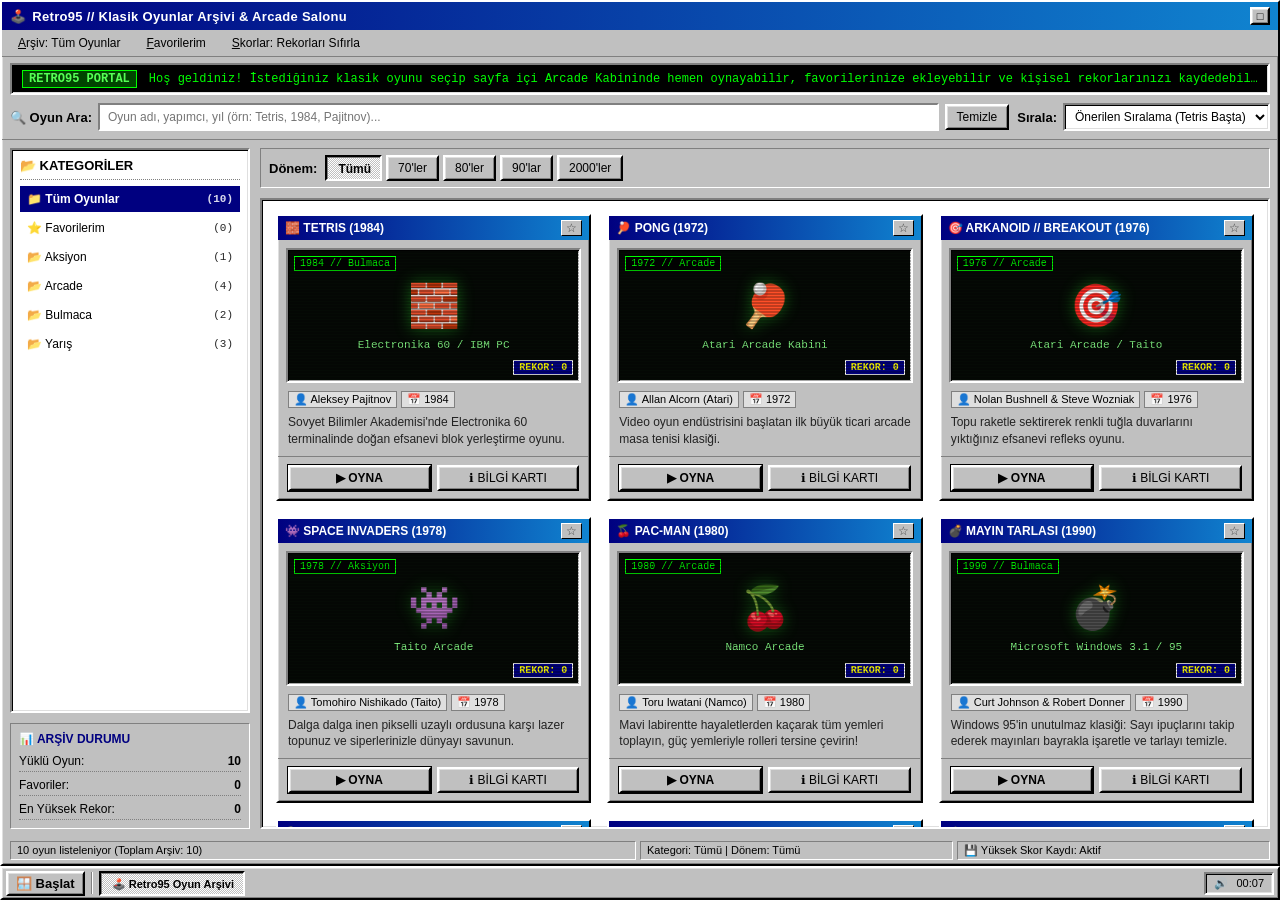
<file: index.html>
<!DOCTYPE html>
<html lang="tr">
<head>
  <meta charset="UTF-8" />
  <meta name="viewport" content="width=device-width, initial-scale=1.0" />
  <title>RETRO95 // Klasik Oyun Arşivi & Arcade Salonu</title>
  <link rel="stylesheet" href="style.css" />
</head>
<body>

  <!-- TAM EKRAN ANA WINDOWS 95 UYGULAMA PENCERESİ -->
  <div class="desktop-container">
    <main class="main-window win-outset">
      <!-- Başlık Çubuğu -->
      <div class="title-bar">
        <div class="title-bar-left">
          <span>🕹️</span>
          <span>Retro95 // Klasik Oyunlar Arşivi & Arcade Salonu</span>
        </div>
        <div class="title-bar-controls">
          <button class="win-btn title-btn" id="window-fullscreen-btn" title="Tam Ekran Yap">□</button>
        </div>
      </div>

      <!-- Üst Menü Çubuğu -->
      <div class="menu-bar">
        <span class="menu-item" id="menu-all-games"><u>A</u>rşiv: Tüm Oyunlar</span>
        <span class="menu-item" id="menu-fav-games"><u>F</u>avorilerim</span>
        <span class="menu-item" id="menu-reset-scores"><u>S</u>korlar: Rekorları Sıfırla</span>
      </div>

      <!-- 90'lar Retro Terminal Duyuru Bandı -->
      <div class="retro-ticker win-inset">
        <span class="ticker-badge">RETRO95 PORTAL</span>
        <span class="ticker-text">
          Hoş geldiniz! İstediğiniz klasik oyunu seçip sayfa içi Arcade Kabininde hemen oynayabilir, favorilerinize ekleyebilir ve kişisel rekorlarınızı kaydedebilirsiniz.
        </span>
      </div>

      <!-- Arama ve Sıralama Araç Çubuğu -->
      <div class="toolbar">
        <div class="search-box">
          <label for="search-input" class="search-label">🔍 Oyun Ara:</label>
          <div class="win-inset" style="flex: 1;">
            <input
              type="text"
              id="search-input"
              class="win-input"
              placeholder="Oyun adı, yapımcı, yıl (örn: Tetris, 1984, Pajitnov)..."
            />
          </div>
          <button class="win-btn" id="clear-search-btn">Temizle</button>
        </div>

        <div style="display: flex; align-items: center; gap: 6px;">
          <label for="sort-select" style="font-weight: bold;">Sırala:</label>
          <select id="sort-select" class="win-select win-inset">
            <option value="default">Önerilen Sıralama (Tetris Başta)</option>
            <option value="year-asc">Çıkış Yılı (Eskiden Yeniye)</option>
            <option value="year-desc">Çıkış Yılı (Yeniden Eskiye)</option>
            <option value="title-asc">Oyun Adı (A - Z)</option>
          </select>
        </div>
      </div>

      <!-- Gezgin Gövdesi: Sol Kategori Ağacı + Sağ Oyun Kartları -->
      <div class="explorer-body">
        <!-- Sol Klasör ve İstatistik Paneli -->
        <aside class="sidebar">
          <div class="tree-box win-inset">
            <div class="tree-header">📂 KATEGORİLER</div>
            <ul class="tree-list" id="category-tree"></ul>
          </div>

          <div class="system-stats-box win-panel">
            <div style="font-weight: bold; color: var(--win-blue); margin-bottom: 2px;">
              📊 ARŞİV DURUMU
            </div>
            <div class="stat-row">
              <span>Yüklü Oyun:</span>
              <strong id="stat-total-games">0</strong>
            </div>
            <div class="stat-row">
              <span>Favoriler:</span>
              <strong id="stat-fav-games">0</strong>
            </div>
            <div class="stat-row">
              <span>En Yüksek Rekor:</span>
              <strong id="stat-top-score">0</strong>
            </div>
          </div>
        </aside>

        <!-- Sağ Oyun Vitrini -->
        <section class="catalog-area">
          <!-- Yıl / Dönem Filtre Çubuğu -->
          <div class="filter-pills win-panel">
            <div class="decade-buttons">
              <strong style="align-self: center; margin-right: 4px;">Dönem:</strong>
              <button class="win-btn active" data-decade="ALL">Tümü</button>
              <button class="win-btn" data-decade="70s">70'ler</button>
              <button class="win-btn" data-decade="80s">80'ler</button>
              <button class="win-btn" data-decade="90s">90'lar</button>
              <button class="win-btn" data-decade="00s">2000'ler</button>
            </div>
          </div>

          <!-- Oyun Kartları Izgarası -->
          <div class="games-grid-container win-inset">
            <div class="games-grid" id="games-grid"></div>
          </div>
        </section>
      </div>

      <!-- Alt Durum Çubuğu -->
      <div class="status-bar">
        <div class="status-cell win-panel" id="status-main-text">Hazır</div>
        <div class="status-cell win-panel" id="status-filter-text">Filtre: Tümü</div>
        <div class="status-cell win-panel">💾 Yüksek Skor Kaydı: Aktif</div>
      </div>
    </main>
  </div>

  <!-- ========================================================================
       1. SAYFA İÇİ ARCADE KABİNİ MODAL PENCERESİ (OYUN OYNAMA EKRANI)
       ======================================================================== -->
  <div id="arcade-modal" class="modal-backdrop hidden">
    <div class="arcade-window win-outset">
      <div class="title-bar">
        <div class="title-bar-left">
          <span id="arcade-window-title">🕹️ Oyun Kabini</span>
        </div>
        <div class="title-bar-controls">
          <button class="win-btn title-btn" id="close-arcade-btn" title="Kapat">X</button>
        </div>
      </div>

      <div class="arcade-toolbar">
        <div style="display: flex; gap: 6px; flex-wrap: wrap;">
          <button class="win-btn" id="restart-arcade-btn">🔄 Yeniden Başlat</button>
          <button class="win-btn" id="fullscreen-arcade-btn">⛶ Tam Ekran Kabin</button>
          <button class="win-btn" id="manual-score-btn">🏆 Manuel Skor Kaydet</button>
        </div>
        <div style="display: flex; align-items: center; gap: 10px;">
          <div class="win-panel" style="padding: 4px 10px; font-weight: bold;">
            🏆 EN YÜKSEK SKORUNUZ: <span id="arcade-high-score" style="color: var(--win-blue);">0</span>
          </div>
          <button class="win-btn" id="exit-arcade-btn">❌ Kabinden Çık</button>
        </div>
      </div>

      <div class="arcade-content">
        <!-- Oyun Iframe Kabini + Mobil / Dokunmatik Kontrol Paneli -->
        <div class="cabinet-wrapper">
          <div class="iframe-cabinet win-inset" id="iframe-cabinet-box">
            <iframe id="arcade-iframe" src="about:blank" allow="autoplay; fullscreen"></iframe>
          </div>

          <!-- Mobil / Tablet Sanal Gamepad -->
          <div class="mobile-gamepad win-panel" id="mobile-gamepad">
            <div class="dpad-cluster">
              <button class="win-btn pad-btn pad-up" data-key="ArrowUp" data-code="ArrowUp">▲</button>
              <div class="dpad-mid-row">
                <button class="win-btn pad-btn pad-left" data-key="ArrowLeft" data-code="ArrowLeft">◀</button>
                <button class="win-btn pad-btn pad-down" data-key="ArrowDown" data-code="ArrowDown">▼</button>
                <button class="win-btn pad-btn pad-right" data-key="ArrowRight" data-code="ArrowRight">▶</button>
              </div>
            </div>

            <div class="action-cluster">
              <div class="action-top-row">
                <button class="win-btn pad-small-btn" data-key="Enter" data-code="Enter">BAŞLAT</button>
                <button class="win-btn pad-small-btn" data-key="p" data-code="KeyP">DURAKLAT</button>
              </div>
              <div class="action-main-row">
                <button class="win-btn pad-action-btn" data-key="ArrowUp" data-code="ArrowUp">↻ DÖNDÜR</button>
                <button class="win-btn pad-action-btn pad-fire-btn" data-key=" " data-code="Space">🔥 ATEŞ / DÜŞÜR</button>
              </div>
            </div>
          </div>
        </div>

        <!-- Sağ Bilgi ve Kontrol Rehberi -->
        <aside class="arcade-side-info">
          <div class="info-group win-panel">
            <div class="info-group-title">⌨️ KONTROL TUŞLARI</div>
            <table class="controls-table">
              <tbody id="arcade-controls"></tbody>
            </table>
          </div>

          <div class="info-group win-panel">
            <div class="info-group-title">📋 KÜNYE</div>
            <div id="arcade-meta-list" style="font-size: 12px; line-height: 1.6;"></div>
          </div>

          <div class="info-group win-panel" style="flex: 1;">
            <div class="info-group-title">📜 HİKAYESİ</div>
            <p id="arcade-story" style="margin: 0; font-size: 12px; line-height: 1.5;"></p>
          </div>
        </aside>
      </div>
    </div>
  </div>

  <!-- ========================================================================
       2. OYUN BİLGİ KARTI MODAL PENCERESİ
       ======================================================================== -->
  <div id="info-modal" class="modal-backdrop hidden">
    <div class="dialog-window win-outset">
      <div class="title-bar">
        <div class="title-bar-left">
          <span id="info-modal-title">ℹ Oyun Bilgi Kartı</span>
        </div>
        <div class="title-bar-controls">
          <button class="win-btn title-btn" id="close-info-modal-x">X</button>
        </div>
      </div>
      <div class="dialog-body" id="info-modal-body"></div>
    </div>
  </div>

  <!-- ========================================================================
       WINDOWS 95 BAŞLAT MENÜSÜ VE GÖREV ÇUBUĞU (TASKBAR)
       ======================================================================== -->
  <div id="start-menu" class="start-menu win-outset hidden">
    <div class="start-menu-banner">RETRO 95</div>
    <ul class="start-menu-list">
      <li class="start-menu-item" id="start-menu-all">📁 Tüm Oyunları Göster</li>
      <li class="start-menu-item" id="start-menu-favs">⭐ Favori Oyunlarım</li>
    </ul>
  </div>

  <footer class="taskbar win-outset">
    <div class="taskbar-left">
      <button class="win-btn start-btn" id="start-btn">🪟 Başlat</button>
      <div class="taskbar-divider"></div>
      <button class="win-btn taskbar-tab active">🕹️ Retro95 Oyun Arşivi</button>
      <button class="win-btn taskbar-tab hidden" id="taskbar-active-game">🧱 Oyun</button>
    </div>

    <div class="system-tray win-inset">
      <span>🔊</span>
      <span id="tray-clock">12:00</span>
    </div>
  </footer>

  <script src="games-data.js"></script>
  <script src="app.js"></script>
</body>
</html>
</file>
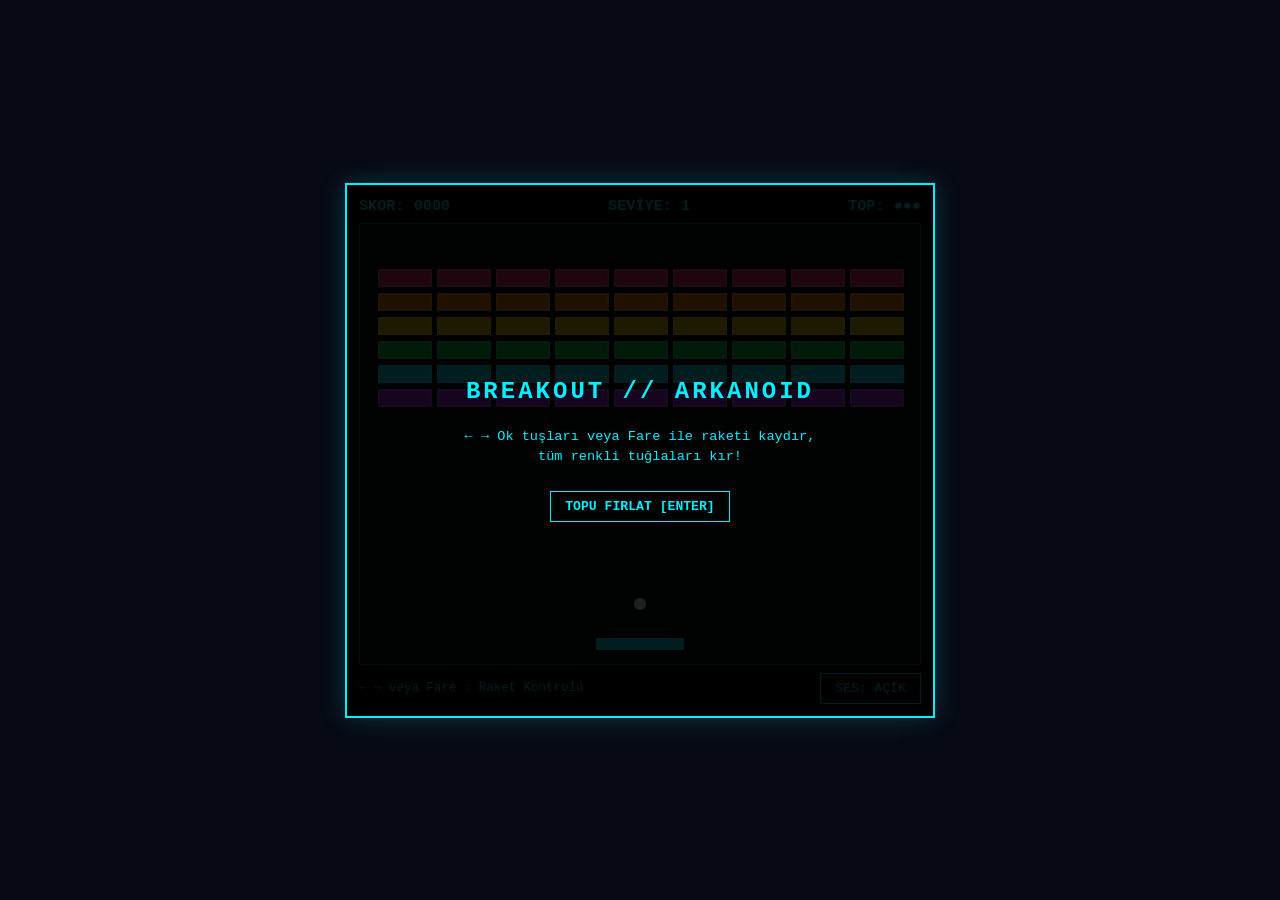
<file: games/breakout/index.html>
<!DOCTYPE html>
<html lang="tr">
<head>
  <meta charset="UTF-8" />
  <meta name="viewport" content="width=device-width, initial-scale=1.0" />
  <title>ARKANOID / BREAKOUT 1976 - Arcade Brick Breaker</title>
  <style>
    * {
      box-sizing: border-box;
      user-select: none;
    }

    body {
      margin: 0;
      padding: 0;
      background-color: #070913;
      color: #00f0ff;
      font-family: "Courier New", Courier, monospace;
      display: flex;
      flex-direction: column;
      align-items: center;
      justify-content: center;
      min-height: 100vh;
      overflow: hidden;
    }

    .cabinet {
      border: 2px solid #00f0ff;
      background: #000;
      padding: 12px;
      box-shadow: 0 0 25px rgba(0, 240, 255, 0.2);
      position: relative;
    }

    .hud {
      display: flex;
      justify-content: space-between;
      margin-bottom: 8px;
      font-weight: bold;
      font-size: 0.95rem;
    }

    canvas {
      display: block;
      background: #03050a;
      border: 1px solid #007a88;
      max-width: 100%;
      height: auto;
    }
    .cabinet { max-width: 96vw; }

    .btn {
      background: transparent;
      color: #00f0ff;
      border: 1px solid #00f0ff;
      padding: 7px 14px;
      font-family: inherit;
      cursor: pointer;
      font-size: 0.82rem;
    }

    .btn:hover {
      background: #00f0ff;
      color: #000;
    }

    .overlay {
      position: absolute;
      inset: 12px;
      background: rgba(0, 0, 0, 0.88);
      display: flex;
      flex-direction: column;
      align-items: center;
      justify-content: center;
      text-align: center;
      padding: 20px;
    }

    .hidden {
      display: none !important;
    }
  </style>
</head>
<body>

  <div class="cabinet">
    <div class="hud">
      <span>SKOR: <span id="score">0000</span></span>
      <span>SEVİYE: <span id="level">1</span></span>
      <span>TOP: <span id="lives">●●●</span></span>
    </div>

    <canvas id="canvas" width="560" height="440"></canvas>

    <div id="overlay" class="overlay">
      <h2 id="ov-title" style="margin: 0 0 8px 0; letter-spacing: 3px;">BREAKOUT // ARKANOID</h2>
      <p id="ov-desc" style="font-size: 0.85rem; max-width: 360px; line-height: 1.5;">
        ← → Ok tuşları veya Fare ile raketi kaydır, tüm renkli tuğlaları kır!
      </p>
      <button class="btn" id="start-btn" style="font-weight: bold; margin-top: 10px;">
        TOPU FIRLAT [ENTER]
      </button>
    </div>

    <div style="display: flex; justify-content: space-between; align-items: center; margin-top: 8px; font-size: 0.78rem;">
      <span>← → veya Fare : Raket Kontrolü</span>
      <button class="btn" id="sound-btn">SES: AÇIK</button>
    </div>
  </div>

  <script>
    const canvas = document.getElementById("canvas");
    const ctx = canvas.getContext("2d");

    let score = 0;
    let level = 1;
    let lives = 3;
    let isGameOver = true;
    let soundEnabled = true;

    const paddle = { w: 88, h: 12, x: 236, y: canvas.height - 26, speed: 7 };
    const ball = { x: 280, y: 380, r: 6, vx: 4, vy: -4.5, speed: 5.5 };
    let bricks = [];
    const keys = {};

    const BRICK_COLORS = ["#ff2a6d", "#ff8800", "#f5d300", "#05d550", "#00f0ff", "#b829ff"];
    const audioCtx = new (window.AudioContext || window.webkitAudioContext)();

    function beep(freq, dur) {
      if (!soundEnabled) return;
      if (audioCtx.state === "suspended") audioCtx.resume();
      const osc = audioCtx.createOscillator();
      const gain = audioCtx.createGain();
      osc.type = "square";
      osc.frequency.setValueAtTime(freq, audioCtx.currentTime);
      gain.gain.setValueAtTime(0.035, audioCtx.currentTime);
      gain.gain.exponentialRampToValueAtTime(0.0001, audioCtx.currentTime + dur / 1000);
      osc.connect(gain);
      gain.connect(audioCtx.destination);
      osc.start();
      osc.stop(audioCtx.currentTime + dur / 1000);
    }

    function reportScore() {
      document.getElementById("score").innerText = String(score).padStart(4, "0");
      document.getElementById("level").innerText = level;
      document.getElementById("lives").innerText = "●".repeat(Math.max(0, lives));
      if (window.parent && window.parent !== window) {
        window.parent.postMessage({ type: "RETRO_HIGH_SCORE", gameId: "breakout-1976", score: score }, "*");
      }
    }

    function buildBricks() {
      bricks = [];
      const rows = 6;
      const cols = 9;
      const bw = 54;
      const bh = 18;
      for (let r = 0; r < rows; r++) {
        for (let c = 0; c < cols; c++) {
          bricks.push({
            x: 18 + c * (bw + 5),
            y: 45 + r * (bh + 6),
            w: bw,
            h: bh,
            color: BRICK_COLORS[r % BRICK_COLORS.length],
            points: (rows - r) * 15,
            alive: true
          });
        }
      }
    }

    function resetBall() {
      paddle.x = canvas.width / 2 - paddle.w / 2;
      ball.x = canvas.width / 2;
      ball.y = paddle.y - 12;
      ball.speed = 5.5 + (level - 1) * 0.6;
      ball.vx = (Math.random() > 0.5 ? 1 : -1) * 3.8;
      ball.vy = -ball.speed;
    }

    function startGame() {
      score = 0;
      level = 1;
      lives = 3;
      buildBricks();
      resetBall();
      reportScore();
      isGameOver = false;
      document.getElementById("overlay").classList.add("hidden");
      requestAnimationFrame(loop);
    }

    function update() {
      if (keys["ArrowLeft"] || keys["KeyA"]) paddle.x -= paddle.speed;
      if (keys["ArrowRight"] || keys["KeyD"]) paddle.x += paddle.speed;
      paddle.x = Math.max(8, Math.min(canvas.width - paddle.w - 8, paddle.x));

      ball.x += ball.vx;
      ball.y += ball.vy;

      if (ball.x - ball.r <= 0 || ball.x + ball.r >= canvas.width) {
        ball.vx = -ball.vx;
        beep(340, 40);
      }
      if (ball.y - ball.r <= 0) {
        ball.vy = -ball.vy;
        beep(380, 40);
      }

      // Raket çarpışması
      if (
        ball.vy > 0 &&
        ball.y + ball.r >= paddle.y &&
        ball.y - ball.r <= paddle.y + paddle.h &&
        ball.x >= paddle.x &&
        ball.x <= paddle.x + paddle.w
      ) {
        const hitOffset = (ball.x - (paddle.x + paddle.w / 2)) / (paddle.w / 2);
        ball.vx = hitOffset * 5.8;
        ball.vy = -Math.abs(ball.vy);
        beep(520, 50);
      }

      // Tuğla çarpışmaları
      for (let i = 0; i < bricks.length; i++) {
        const b = bricks[i];
        if (!b.alive) continue;
        if (
          ball.x + ball.r > b.x &&
          ball.x - ball.r < b.x + b.w &&
          ball.y + ball.r > b.y &&
          ball.y - ball.r < b.y + b.h
        ) {
          b.alive = false;
          ball.vy = -ball.vy;
          score += b.points;
          beep(740, 55);
          reportScore();
          break;
        }
      }

      if (bricks.every(b => !b.alive)) {
        level++;
        score += 300;
        beep(980, 180);
        buildBricks();
        resetBall();
        reportScore();
      }

      // Topun düşmesi
      if (ball.y - ball.r > canvas.height) {
        lives--;
        beep(150, 260);
        reportScore();
        if (lives <= 0) {
          isGameOver = true;
          document.getElementById("ov-title").innerText = "OYUN BİTTİ";
          document.getElementById("ov-desc").innerText = `Toplam Skor: ${score} | Seviye: ${level}`;
          document.getElementById("start-btn").innerText = "TEKRAR OYNA [ENTER]";
          document.getElementById("overlay").classList.remove("hidden");
        } else {
          resetBall();
        }
      }
    }

    function draw() {
      ctx.fillStyle = "#03050a";
      ctx.fillRect(0, 0, canvas.width, canvas.height);

      // Tuğlalar
      bricks.forEach(b => {
        if (!b.alive) return;
        ctx.fillStyle = b.color;
        ctx.fillRect(b.x, b.y, b.w, b.h);
        ctx.strokeStyle = "rgba(255,255,255,0.35)";
        ctx.strokeRect(b.x + 1, b.y + 1, b.w - 2, b.h - 2);
      });

      // Raket
      ctx.fillStyle = "#00f0ff";
      ctx.fillRect(paddle.x, paddle.y, paddle.w, paddle.h);

      // Top
      ctx.beginPath();
      ctx.arc(ball.x, ball.y, ball.r, 0, Math.PI * 2);
      ctx.fillStyle = "#ffffff";
      ctx.fill();
    }

    function loop() {
      if (isGameOver) return;
      update();
      draw();
      requestAnimationFrame(loop);
    }

    document.addEventListener("keydown", e => {
      if (["ArrowLeft", "ArrowRight", "Space"].includes(e.code)) e.preventDefault();
      keys[e.code] = true;
      if (e.key === "Enter" && isGameOver) startGame();
    });

    document.addEventListener("keyup", e => {
      keys[e.code] = false;
    });

    canvas.addEventListener("mousemove", e => {
      const rect = canvas.getBoundingClientRect();
      const scaleX = canvas.width / rect.width;
      const mx = (e.clientX - rect.left) * scaleX;
      paddle.x = Math.max(8, Math.min(canvas.width - paddle.w - 8, mx - paddle.w / 2));
    });

    canvas.addEventListener("touchmove", e => {
      e.preventDefault();
      const rect = canvas.getBoundingClientRect();
      const scaleX = canvas.width / rect.width;
      const mx = (e.touches[0].clientX - rect.left) * scaleX;
      paddle.x = Math.max(8, Math.min(canvas.width - paddle.w - 8, mx - paddle.w / 2));
    }, { passive: false });

    document.getElementById("start-btn").addEventListener("click", startGame);

    document.getElementById("sound-btn").addEventListener("click", () => {
      soundEnabled = !soundEnabled;
      document.getElementById("sound-btn").innerText = soundEnabled ? "SES: AÇIK" : "SES: KAPALI";
    });

    buildBricks();
    draw();
  </script>
</body>
</html>
</file>
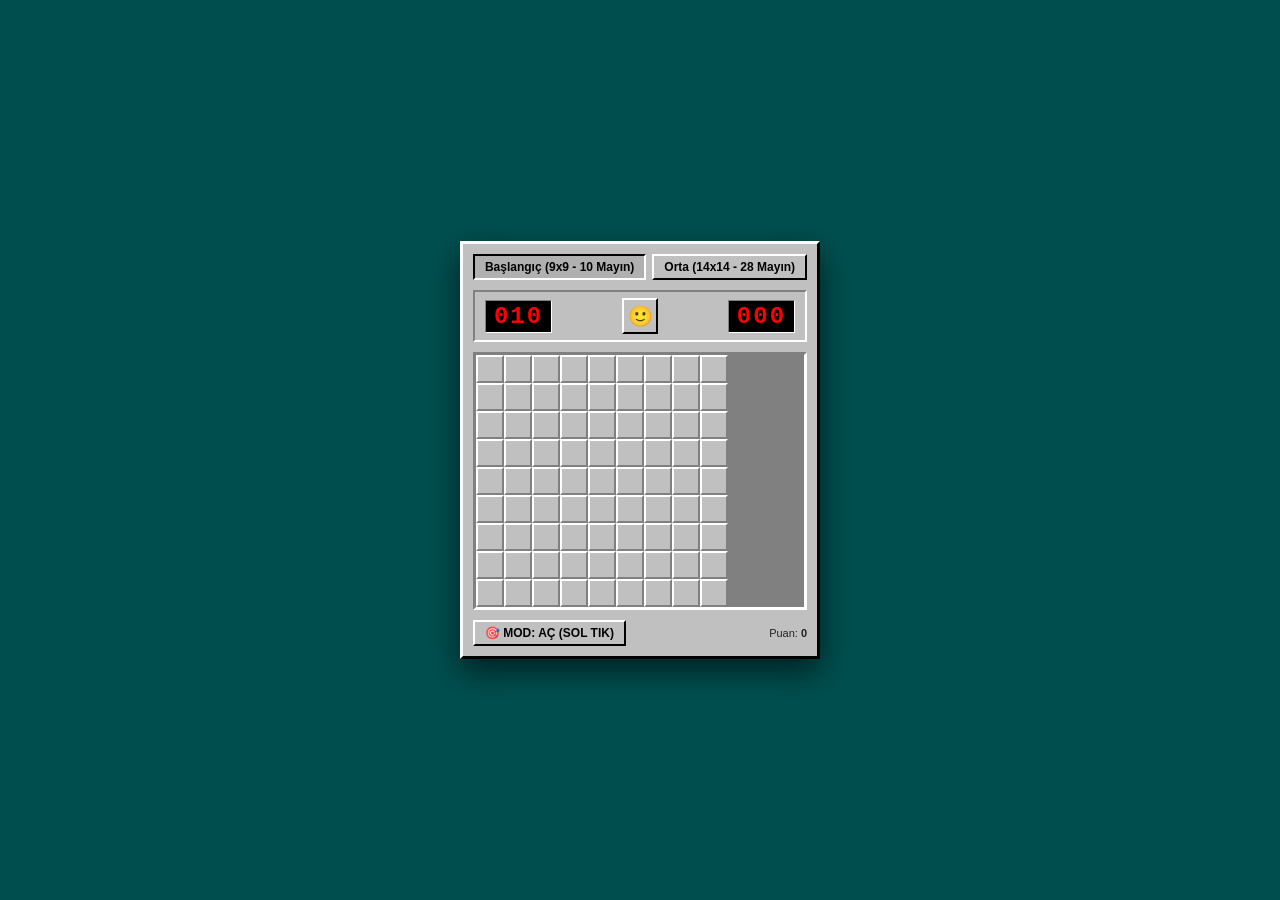
<file: games/minesweeper/index.html>
<!DOCTYPE html>
<html lang="tr">
<head>
  <meta charset="UTF-8" />
  <meta name="viewport" content="width=device-width, initial-scale=1.0" />
  <title>MAYIN TARLASI 1990 - Windows Classic</title>
  <style>
    :root {
      --win-bg: #c0c0c0;
      --win-white: #ffffff;
      --win-dark: #808080;
      --win-black: #000000;
    }

    * {
      box-sizing: border-box;
      user-select: none;
    }

    body {
      margin: 0;
      padding: 0;
      background-color: #004f4f;
      font-family: "Tahoma", "MS Sans Serif", sans-serif;
      display: flex;
      flex-direction: column;
      align-items: center;
      justify-content: center;
      min-height: 100vh;
    }

    .mine-window {
      background: var(--win-bg);
      border-top: 3px solid var(--win-white);
      border-left: 3px solid var(--win-white);
      border-right: 3px solid var(--win-black);
      border-bottom: 3px solid var(--win-black);
      padding: 10px;
      display: flex;
      flex-direction: column;
      gap: 10px;
      box-shadow: 0 12px 30px rgba(0,0,0,0.6);
    }

    .mode-bar {
      display: flex;
      gap: 6px;
      justify-content: center;
    }

    .win-btn {
      background: var(--win-bg);
      border-top: 2px solid var(--win-white);
      border-left: 2px solid var(--win-white);
      border-right: 2px solid var(--win-black);
      border-bottom: 2px solid var(--win-black);
      padding: 4px 10px;
      font-size: 12px;
      font-weight: bold;
      cursor: pointer;
    }

    .win-btn.active {
      border-top: 2px solid var(--win-black);
      border-left: 2px solid var(--win-black);
      border-right: 2px solid var(--win-white);
      border-bottom: 2px solid var(--win-white);
      background: #b0b0b0;
    }

    .hud-panel {
      border-top: 2px solid var(--win-dark);
      border-left: 2px solid var(--win-dark);
      border-right: 2px solid var(--win-white);
      border-bottom: 2px solid var(--win-white);
      padding: 6px 10px;
      display: flex;
      align-items: center;
      justify-content: space-between;
    }

    .led-box {
      background: #000;
      color: #ff0000;
      font-family: "Courier New", monospace;
      font-size: 24px;
      font-weight: bold;
      padding: 2px 8px;
      border-top: 1px solid var(--win-dark);
      border-left: 1px solid var(--win-dark);
      border-right: 1px solid var(--win-white);
      border-bottom: 1px solid var(--win-white);
      letter-spacing: 2px;
    }

    .face-btn {
      width: 36px;
      height: 36px;
      font-size: 20px;
      display: flex;
      align-items: center;
      justify-content: center;
      padding: 0;
    }

    .board-frame {
      border-top: 3px solid var(--win-dark);
      border-left: 3px solid var(--win-dark);
      border-right: 3px solid var(--win-white);
      border-bottom: 3px solid var(--win-white);
      display: grid;
      background: var(--win-dark);
      gap: 0;
    }

    .cell {
      width: 28px;
      height: 28px;
      background: var(--win-bg);
      border-top: 2px solid var(--win-white);
      border-left: 2px solid var(--win-white);
      border-right: 2px solid var(--win-dark);
      border-bottom: 2px solid var(--win-dark);
      display: flex;
      align-items: center;
      justify-content: center;
      font-weight: bold;
      font-size: 15px;
      cursor: pointer;
    }

    .cell.revealed {
      border: 1px solid #999;
      background: #bdbdbd;
      cursor: default;
    }

    .cell.exploded {
      background: #ff0000;
    }

    .n1 { color: #0000ff; }
    .n2 { color: #008000; }
    .n3 { color: #ff0000; }
    .n4 { color: #000080; }
    .n5 { color: #800000; }
    .n6 { color: #008080; }
    .n7 { color: #000000; }
    .n8 { color: #808080; }
  </style>
</head>
<body>

  <div class="mine-window">
    <div class="mode-bar">
      <button class="win-btn active" data-diff="easy">Başlangıç (9x9 - 10 Mayın)</button>
      <button class="win-btn" data-diff="medium">Orta (14x14 - 28 Mayın)</button>
    </div>

    <div class="hud-panel">
      <div class="led-box" id="mine-count">010</div>
      <button class="win-btn face-btn" id="reset-btn" title="Yeni Oyun">🙂</button>
      <div class="led-box" id="timer">000</div>
    </div>

    <div id="board" class="board-frame"></div>

    <div style="font-size: 11px; text-align: center; color: #222; display: flex; align-items: center; justify-content: space-between; gap: 6px; flex-wrap: wrap;">
      <button class="win-btn" id="flag-mode-btn">🎯 MOD: AÇ (SOL TIK)</button>
      <span>Puan: <strong id="score-label">0</strong></span>
    </div>
  </div>

  <script>
    const CONFIGS = {
      easy: { rows: 9, cols: 9, mines: 10, mult: 15 },
      medium: { rows: 14, cols: 14, mines: 28, mult: 30 }
    };

    let currentDiff = "easy";
    let rows = 9;
    let cols = 9;
    let totalMines = 10;
    let board = [];
    let flagsLeft = 10;
    let revealedCount = 0;
    let timerSec = 0;
    let timerId = null;
    let firstClick = true;
    let isGameOver = false;
    let score = 0;
    let flagMode = false;

    const boardEl = document.getElementById("board");
    const mineCountEl = document.getElementById("mine-count");
    const timerEl = document.getElementById("timer");
    const faceBtn = document.getElementById("reset-btn");
    const scoreLabel = document.getElementById("score-label");

    const audioCtx = new (window.AudioContext || window.webkitAudioContext)();

    function playTone(freq, dur, type = "sine") {
      if (audioCtx.state === "suspended") audioCtx.resume();
      const osc = audioCtx.createOscillator();
      const gain = audioCtx.createGain();
      osc.type = type;
      osc.frequency.setValueAtTime(freq, audioCtx.currentTime);
      gain.gain.setValueAtTime(0.04, audioCtx.currentTime);
      gain.gain.exponentialRampToValueAtTime(0.0001, audioCtx.currentTime + dur / 1000);
      osc.connect(gain);
      gain.connect(audioCtx.destination);
      osc.start();
      osc.stop(audioCtx.currentTime + dur / 1000);
    }

    function reportScore() {
      scoreLabel.innerText = score;
      if (window.parent && window.parent !== window) {
        window.parent.postMessage({ type: "RETRO_HIGH_SCORE", gameId: "minesweeper-1990", score: score }, "*");
      }
    }

    function initGame() {
      const cfg = CONFIGS[currentDiff];
      rows = cfg.rows;
      cols = cfg.cols;
      totalMines = cfg.mines;
      flagsLeft = totalMines;
      revealedCount = 0;
      timerSec = 0;
      score = 0;
      firstClick = true;
      isGameOver = false;
      if (timerId) clearInterval(timerId);
      timerId = null;

      faceBtn.innerText = "🙂";
      updateLEDs();
      scoreLabel.innerText = "0";

      board = [];
      boardEl.style.gridTemplateColumns = `repeat(${cols}, 28px)`;
      boardEl.innerHTML = "";

      for (let r = 0; r < rows; r++) {
        board[r] = [];
        for (let c = 0; c < cols; c++) {
          const el = document.createElement("div");
          el.className = "cell";
          el.addEventListener("click", () => {
            if (flagMode) handleRightClick(r, c);
            else handleLeftClick(r, c);
          });
          el.addEventListener("contextmenu", e => {
            e.preventDefault();
            handleRightClick(r, c);
          });
          boardEl.appendChild(el);
          board[r][c] = {
            mine: false,
            revealed: false,
            flagged: false,
            count: 0,
            el
          };
        }
      }
    }

    function placeMines(safeR, safeC) {
      let placed = 0;
      while (placed < totalMines) {
        const r = (Math.random() * rows) | 0;
        const c = (Math.random() * cols) | 0;
        if (Math.abs(r - safeR) <= 1 && Math.abs(c - safeC) <= 1) continue;
        if (!board[r][c].mine) {
          board[r][c].mine = true;
          placed++;
        }
      }

      for (let r = 0; r < rows; r++) {
        for (let c = 0; c < cols; c++) {
          if (board[r][c].mine) continue;
          let cnt = 0;
          for (let dr = -1; dr <= 1; dr++) {
            for (let dc = -1; dc <= 1; dc++) {
              const nr = r + dr;
              const nc = c + dc;
              if (nr >= 0 && nr < rows && nc >= 0 && nc < cols && board[nr][nc].mine) {
                cnt++;
              }
            }
          }
          board[r][c].count = cnt;
        }
      }
    }

    function handleLeftClick(r, c) {
      if (isGameOver) return;
      const cell = board[r][c];
      if (cell.flagged || cell.revealed) return;

      if (firstClick) {
        firstClick = false;
        placeMines(r, c);
        timerId = setInterval(() => {
          timerSec = Math.min(999, timerSec + 1);
          updateLEDs();
        }, 1000);
      }

      if (cell.mine) {
        explode(r, c);
        return;
      }

      revealCell(r, c);
      playTone(620, 40);
      checkWin();
    }

    function handleRightClick(r, c) {
      if (isGameOver) return;
      const cell = board[r][c];
      if (cell.revealed) return;

      cell.flagged = !cell.flagged;
      cell.el.innerText = cell.flagged ? "🚩" : "";
      flagsLeft += cell.flagged ? -1 : 1;
      playTone(440, 35);
      updateLEDs();
    }

    function revealCell(r, c) {
      if (r < 0 || r >= rows || c < 0 || c >= cols) return;
      const cell = board[r][c];
      if (cell.revealed || cell.flagged || cell.mine) return;

      cell.revealed = true;
      cell.el.classList.add("revealed");
      revealedCount++;
      score += CONFIGS[currentDiff].mult;
      reportScore();

      if (cell.count > 0) {
        cell.el.innerText = cell.count;
        cell.el.classList.add(`n${cell.count}`);
      } else {
        for (let dr = -1; dr <= 1; dr++) {
          for (let dc = -1; dc <= 1; dc++) {
            if (dr !== 0 || dc !== 0) revealCell(r + dr, c + dc);
          }
        }
      }
    }

    function explode(hitR, hitC) {
      isGameOver = true;
      if (timerId) clearInterval(timerId);
      faceBtn.innerText = "😵";
      playTone(120, 350, "sawtooth");

      for (let r = 0; r < rows; r++) {
        for (let c = 0; c < cols; c++) {
          const cell = board[r][c];
          if (cell.mine) {
            cell.el.classList.add("revealed");
            cell.el.innerText = "💣";
          }
        }
      }
      board[hitR][hitC].el.classList.add("exploded");
    }

    function checkWin() {
      const safeCells = rows * cols - totalMines;
      if (revealedCount === safeCells) {
        isGameOver = true;
        if (timerId) clearInterval(timerId);
        faceBtn.innerText = "😎";
        const timeBonus = Math.max(100, (300 - timerSec) * 5);
        score += timeBonus;
        reportScore();
        playTone(880, 120);
        setTimeout(() => playTone(1174, 220), 120);
      }
    }

    function updateLEDs() {
      const m = Math.max(0, flagsLeft);
      mineCountEl.innerText = String(m).padStart(3, "0");
      timerEl.innerText = String(timerSec).padStart(3, "0");
    }

    faceBtn.addEventListener("click", initGame);

    const flagModeBtn = document.getElementById("flag-mode-btn");
    flagModeBtn.addEventListener("click", () => {
      flagMode = !flagMode;
      flagModeBtn.innerText = flagMode ? "🚩 MOD: BAYRAK KOY" : "🎯 MOD: HÜCRE AÇ";
      flagModeBtn.classList.toggle("active", flagMode);
    });

    document.querySelectorAll("[data-diff]").forEach(btn => {
      btn.addEventListener("click", () => {
        document.querySelectorAll("[data-diff]").forEach(b => b.classList.remove("active"));
        btn.classList.add("active");
        currentDiff = btn.getAttribute("data-diff");
        initGame();
      });
    });

    initGame();
  </script>
</body>
</html>
</file>
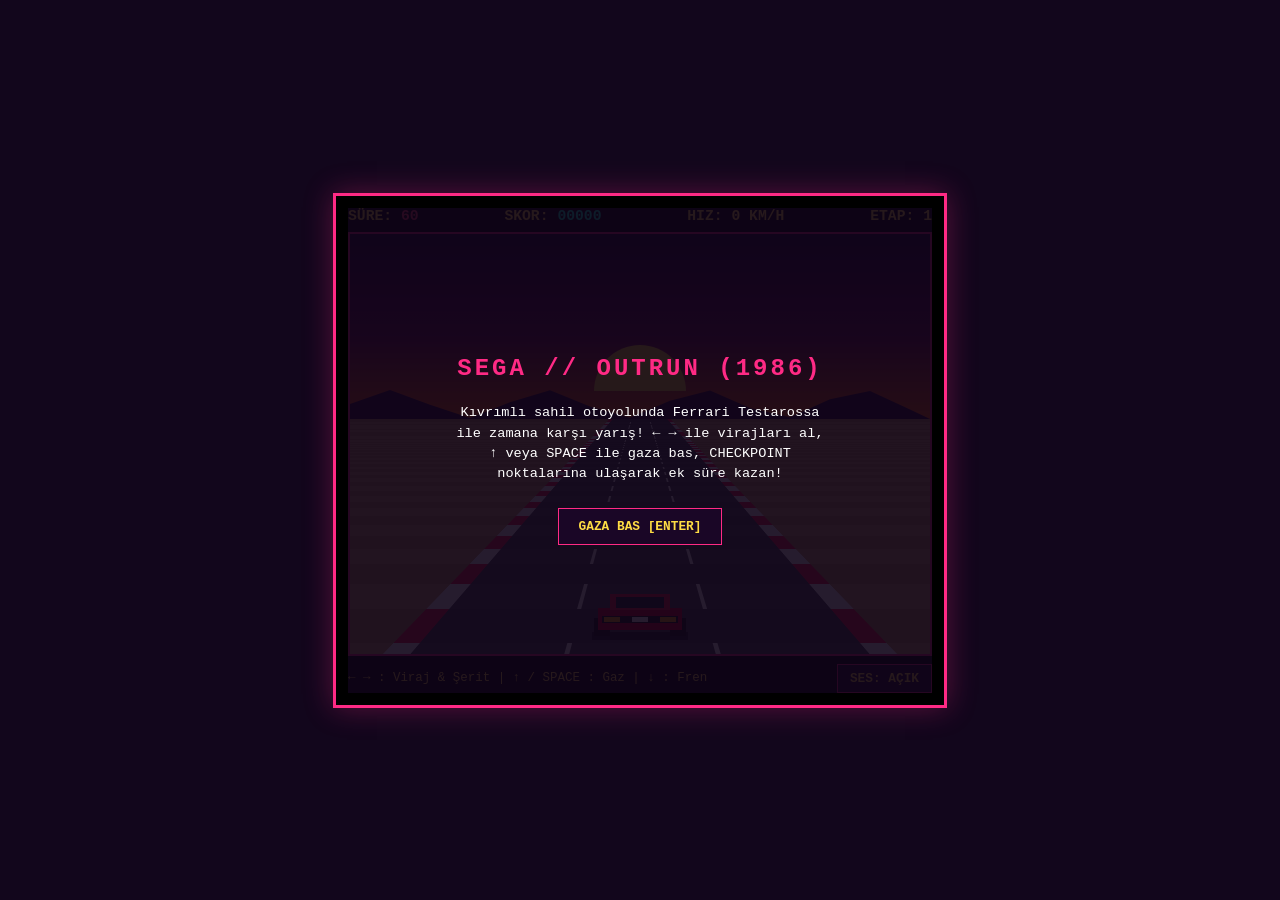
<file: games/outrun/index.html>
<!DOCTYPE html>
<html lang="tr">
<head>
  <meta charset="UTF-8" />
  <meta name="viewport" content="width=device-width, initial-scale=1.0" />
  <title>OUTRUN 1986 - Sega Super Scaler Arcade</title>
  <style>
    * {
      box-sizing: border-box;
      user-select: none;
    }

    body {
      margin: 0;
      padding: 0;
      background-color: #12061c;
      color: #ffdd44;
      font-family: "Courier New", Courier, monospace;
      display: flex;
      flex-direction: column;
      align-items: center;
      justify-content: center;
      min-height: 100vh;
      overflow: hidden;
    }

    .cabinet {
      border: 3px solid #ff2a85;
      background: #000;
      padding: 12px;
      box-shadow: 0 0 28px rgba(255, 42, 133, 0.3);
      position: relative;
      max-width: 96vw;
    }

    .hud {
      display: flex;
      justify-content: space-between;
      margin-bottom: 8px;
      font-weight: bold;
      font-size: 0.92rem;
    }

    canvas {
      display: block;
      background: #000;
      border: 2px solid #ff2a85;
      max-width: 100%;
      height: auto;
    }

    .footer-bar {
      display: flex;
      justify-content: space-between;
      align-items: center;
      margin-top: 8px;
      font-size: 0.78rem;
    }

    .btn {
      background: #1a0626;
      color: #ffdd44;
      border: 1px solid #ff2a85;
      padding: 6px 12px;
      font-family: inherit;
      font-weight: bold;
      cursor: pointer;
      font-size: 0.8rem;
    }

    .btn:hover {
      background: #ff2a85;
      color: #fff;
    }

    .overlay {
      position: absolute;
      inset: 12px;
      background: rgba(15, 4, 24, 0.9);
      display: flex;
      flex-direction: column;
      align-items: center;
      justify-content: center;
      text-align: center;
      padding: 20px;
    }

    .hidden {
      display: none !important;
    }
  </style>
</head>
<body>

  <div class="cabinet">
    <div class="hud">
      <span>SÜRE: <span id="time" style="color:#ff4466;">60</span></span>
      <span>SKOR: <span id="score" style="color:#00ffcc;">00000</span></span>
      <span>HIZ: <span id="speed" style="color:#ffdd44;">0</span> KM/H</span>
      <span>ETAP: <span id="stage">1</span></span>
    </div>

    <canvas id="screen" width="580" height="420"></canvas>

    <div id="overlay" class="overlay">
      <h2 id="ov-title" style="margin: 0 0 8px 0; color: #ff2a85; letter-spacing: 3px;">SEGA // OUTRUN (1986)</h2>
      <p id="ov-desc" style="font-size: 0.85rem; max-width: 380px; line-height: 1.5; color: #fff;">
        Kıvrımlı sahil otoyolunda Ferrari Testarossa ile zamana karşı yarış! ← → ile virajları al, ↑ veya SPACE ile gaza bas, CHECKPOINT noktalarına ulaşarak ek süre kazan!
      </p>
      <button class="btn" id="start-btn" style="margin-top: 10px; padding: 10px 20px;">
        GAZA BAS [ENTER]
      </button>
    </div>

    <div class="footer-bar">
      <span>← → : Viraj & Şerit | ↑ / SPACE : Gaz | ↓ : Fren</span>
      <button class="btn" id="sound-btn">SES: AÇIK</button>
    </div>
  </div>

  <script>
    const canvas = document.getElementById("screen");
    const ctx = canvas.getContext("2d");

    const HORIZON_Y = 185;
    const ROAD_LINES = canvas.height - HORIZON_Y;

    let score = 0;
    let timeLeft = 60;
    let stage = 1;
    let distance = 0;
    let nextCheckpoint = 2200;
    let speed = 0;
    let maxSpeed = 290;
    let playerX = 0; // -1.2 .. 1.2
    let curve = 0;
    let targetCurve = 0;
    let curveTimer = 0;
    let isGameOver = true;
    let soundEnabled = true;
    let clockTimer = null;

    let traffic = [];
    const keys = {};

    const audioCtx = new (window.AudioContext || window.webkitAudioContext)();

    function playTone(freq, dur, type = "square", vol = 0.03) {
      if (!soundEnabled) return;
      if (audioCtx.state === "suspended") audioCtx.resume();
      const osc = audioCtx.createOscillator();
      const gain = audioCtx.createGain();
      osc.type = type;
      osc.frequency.setValueAtTime(freq, audioCtx.currentTime);
      gain.gain.setValueAtTime(vol, audioCtx.currentTime);
      gain.gain.exponentialRampToValueAtTime(0.0001, audioCtx.currentTime + dur / 1000);
      osc.connect(gain);
      gain.connect(audioCtx.destination);
      osc.start();
      osc.stop(audioCtx.currentTime + dur / 1000);
    }

    function reportScore() {
      document.getElementById("time").innerText = Math.ceil(timeLeft);
      document.getElementById("score").innerText = String(Math.floor(score)).padStart(5, "0");
      document.getElementById("speed").innerText = Math.floor(speed);
      document.getElementById("stage").innerText = stage;

      if (window.parent && window.parent !== window) {
        window.parent.postMessage({ type: "RETRO_HIGH_SCORE", gameId: "outrun-1986", score: Math.floor(score) }, "*");
      }
    }

    function startGame() {
      score = 0;
      timeLeft = 50;
      stage = 1;
      distance = 0;
      nextCheckpoint = 2200;
      speed = 160;
      playerX = 0;
      curve = 0;
      targetCurve = 0;
      traffic = [];
      isGameOver = false;
      reportScore();
      document.getElementById("overlay").classList.add("hidden");

      if (clockTimer) clearInterval(clockTimer);
      clockTimer = setInterval(() => {
        if (isGameOver) return;
        timeLeft -= 1;
        if (timeLeft <= 0) {
          timeLeft = 0;
          endGame("SÜRE DOLDU!");
        }
        reportScore();
      }, 1000);

      playTone(520, 120);
      requestAnimationFrame(loop);
    }

    function endGame(title) {
      isGameOver = true;
      if (clockTimer) clearInterval(clockTimer);
      reportScore();
      document.getElementById("ov-title").innerText = title;
      document.getElementById("ov-desc").innerText = `Toplam Skor: ${Math.floor(score)} | Ulaşılan Etap: ${stage}`;
      document.getElementById("start-btn").innerText = "TEKRAR YARIŞ [ENTER]";
      document.getElementById("overlay").classList.remove("hidden");
    }

    function update() {
      const accel = keys["ArrowUp"] || keys["KeyW"] || keys["Space"];
      const brake = keys["ArrowDown"] || keys["KeyS"];

      if (brake) {
        speed = Math.max(60, speed - 4.5);
      } else if (accel) {
        speed = Math.min(maxSpeed, speed + 2.2);
      } else {
        // Otomatik seyir hızı + gazla turbo
        const cruise = 215;
        speed += (cruise - speed) * 0.04;
      }

      // Yol dışına çıkınca hız düşer
      if (Math.abs(playerX) > 0.92) {
        speed = Math.max(95, speed - 3.5);
      }

      const steer = 0.036 * (speed / 200);
      if (keys["ArrowLeft"] || keys["KeyA"]) playerX -= steer;
      if (keys["ArrowRight"] || keys["KeyD"]) playerX += steer;

      // Viraj merkezkaç kuvveti
      playerX -= curve * (speed / maxSpeed) * 0.022;
      playerX = Math.max(-1.35, Math.min(1.35, playerX));

      // Viraj değişimi
      curveTimer++;
      if (curveTimer > 140) {
        curveTimer = 0;
        const choices = [-0.85, -0.45, 0, 0.45, 0.85];
        targetCurve = choices[(Math.random() * choices.length) | 0];
      }
      curve += (targetCurve - curve) * 0.02;

      const stepDist = speed * 0.14;
      distance += stepDist;
      score += stepDist * 0.8;

      // Checkpoint kontrolü
      if (distance >= nextCheckpoint) {
        stage++;
        timeLeft += 28;
        nextCheckpoint += 2400 + stage * 300;
        score += 1500;
        playTone(880, 120);
        setTimeout(() => playTone(1174, 200), 110);
      }

      // Trafik araçları üretimi
      if (traffic.length < 4 && Math.random() < 0.04) {
        const lanes = [-0.55, 0, 0.55];
        const colors = ["#00e5ff", "#ffea00", "#ffffff", "#b388ff"];
        traffic.push({
          lane: lanes[(Math.random() * lanes.length) | 0],
          z: 1.0, // 1.0 = ufuk, 0.0 = oyuncu hizası
          color: colors[(Math.random() * colors.length) | 0]
        });
      }

      for (let i = traffic.length - 1; i >= 0; i--) {
        const car = traffic[i];
        car.z -= (speed - 110) * 0.000095;

        // Oyuncu hizasına geldiğinde çarpışma kontrolü
        if (car.z < 0.12 && car.z > 0.01) {
          if (Math.abs(playerX - car.lane) < 0.34) {
            speed = 85;
            playTone(110, 220, "sawtooth", 0.06);
            traffic.splice(i, 1);
            continue;
          }
        }

        if (car.z <= 0) {
          traffic.splice(i, 1);
          score += 100;
        }
      }

      reportScore();
    }

    function draw() {
      // Synthwave / OutRun Gün Batımı Gökyüzü
      const skyGrad = ctx.createLinearGradient(0, 0, 0, HORIZON_Y);
      skyGrad.addColorStop(0, "#1a0933");
      skyGrad.addColorStop(0.55, "#6b114d");
      skyGrad.addColorStop(1, "#ff6a00");
      ctx.fillStyle = skyGrad;
      ctx.fillRect(0, 0, canvas.width, HORIZON_Y);

      // Güneş
      const sunX = canvas.width / 2 - curve * 70;
      ctx.fillStyle = "#ffdd33";
      ctx.beginPath();
      ctx.arc(sunX, HORIZON_Y - 28, 46, Math.PI, 0);
      ctx.fill();

      // Ufuk Dağları
      ctx.fillStyle = "#2b0938";
      ctx.beginPath();
      ctx.moveTo(0, HORIZON_Y);
      for (let x = 0; x <= canvas.width; x += 40) {
        const h = 15 + Math.sin(x * 0.04 + curve) * 14;
        ctx.lineTo(x, HORIZON_Y - h);
      }
      ctx.lineTo(canvas.width, HORIZON_Y);
      ctx.fill();

      // Pseudo-3D Satır Satır Yol Tarama (Sega Super Scaler)
      for (let i = 0; i < ROAD_LINES; i++) {
        const y = HORIZON_Y + i;
        const p = i / ROAD_LINES; // 0 (ufuk) -> 1 (alt ekran)
        const perspective = 0.12 + p * 0.88;

        // Viraj bükülmesi
        const curveOffset = Math.pow(1 - p, 2) * curve * 220;
        const playerOffset = playerX * perspective * 195;
        const roadCenter = canvas.width / 2 + curveOffset - playerOffset;
        const roadHalfW = perspective * 230;

        // Derinlik şeridi animasyonu
        const stripeIndex = Math.floor((distance * 0.12) + (1 / (p + 0.05)) * 6);
        const isDark = stripeIndex % 2 === 0;

        // Kum / Çimen Zemin
        ctx.fillStyle = isDark ? "#c29b61" : "#d4af73";
        ctx.fillRect(0, y, canvas.width, 1);

        // Bordür (Kırmızı / Beyaz)
        const curbW = roadHalfW * 1.12;
        ctx.fillStyle = isDark ? "#ff2244" : "#ffffff";
        ctx.fillRect(roadCenter - curbW, y, curbW * 2, 1);

        // Asfalt
        ctx.fillStyle = isDark ? "#464852" : "#50535e";
        ctx.fillRect(roadCenter - roadHalfW, y, roadHalfW * 2, 1);

        // Şerit Çizgileri
        if (!isDark) {
          ctx.fillStyle = "#ffffff";
          const lw = Math.max(1, perspective * 5);
          ctx.fillRect(roadCenter - roadHalfW * 0.33, y, lw, 1);
          ctx.fillRect(roadCenter + roadHalfW * 0.33, y, lw, 1);
        }
      }

      // Trafikteki Araçları Uzaktan Yakına Çiz
      const sortedTraffic = [...traffic].sort((a, b) => b.z - a.z);
      sortedTraffic.forEach(car => {
        const p = 1 - car.z; // 0 ufuk -> 1 yakın
        if (p <= 0 || p > 1) return;
        const y = HORIZON_Y + p * ROAD_LINES;
        const perspective = 0.12 + p * 0.88;
        const curveOffset = Math.pow(1 - p, 2) * curve * 220;
        const playerOffset = playerX * perspective * 195;
        const roadCenter = canvas.width / 2 + curveOffset - playerOffset;
        const roadHalfW = perspective * 230;

        const carX = roadCenter + car.lane * roadHalfW * 0.7;
        const cw = Math.max(10, perspective * 76);
        const ch = Math.max(6, perspective * 42);

        ctx.fillStyle = car.color;
        ctx.fillRect(carX - cw / 2, y - ch, cw, ch);
        ctx.fillStyle = "#111";
        ctx.fillRect(carX - cw * 0.35, y - ch * 0.85, cw * 0.7, ch * 0.35);
        ctx.fillStyle = "#ff1100";
        ctx.fillRect(carX - cw * 0.42, y - ch * 0.35, cw * 0.2, ch * 0.18);
        ctx.fillRect(carX + cw * 0.22, y - ch * 0.35, cw * 0.2, ch * 0.18);
      });

      // Oyuncu Ferrari Testarossa (Arkadan Görünüm)
      const px = canvas.width / 2;
      const py = canvas.height - 18;
      // Gölge
      ctx.fillStyle = "rgba(0,0,0,0.55)";
      ctx.fillRect(px - 48, py - 4, 96, 8);
      // Tekerlekler
      ctx.fillStyle = "#111";
      ctx.fillRect(px - 46, py - 18, 16, 18);
      ctx.fillRect(px + 30, py - 18, 16, 18);
      // Alt Gövde
      ctx.fillStyle = "#e60026";
      ctx.fillRect(px - 42, py - 28, 84, 22);
      // Üst Kabin
      ctx.fillStyle = "#ff1a40";
      ctx.fillRect(px - 30, py - 42, 60, 16);
      // Arka Cam
      ctx.fillStyle = "#1a2436";
      ctx.fillRect(px - 24, py - 39, 48, 11);
      // Stop Lambaları ve Plaka
      ctx.fillStyle = "#111";
      ctx.fillRect(px - 38, py - 20, 76, 7);
      ctx.fillStyle = "#ffaa00";
      ctx.fillRect(px - 36, py - 19, 16, 5);
      ctx.fillRect(px + 20, py - 19, 16, 5);
      ctx.fillStyle = "#ffffff";
      ctx.fillRect(px - 8, py - 19, 16, 5);
    }

    function loop() {
      if (isGameOver) return;
      update();
      draw();
      requestAnimationFrame(loop);
    }

    document.addEventListener("keydown", e => {
      if (["ArrowUp", "ArrowDown", "ArrowLeft", "ArrowRight", "Space"].includes(e.code)) e.preventDefault();
      keys[e.code] = true;
      if (e.key === "Enter" && isGameOver) startGame();
    });

    document.addEventListener("keyup", e => {
      keys[e.code] = false;
    });

    document.getElementById("start-btn").addEventListener("click", startGame);

    document.getElementById("sound-btn").addEventListener("click", () => {
      soundEnabled = !soundEnabled;
      document.getElementById("sound-btn").innerText = soundEnabled ? "SES: AÇIK" : "SES: KAPALI";
    });

    draw();
  </script>
</body>
</html>
</file>
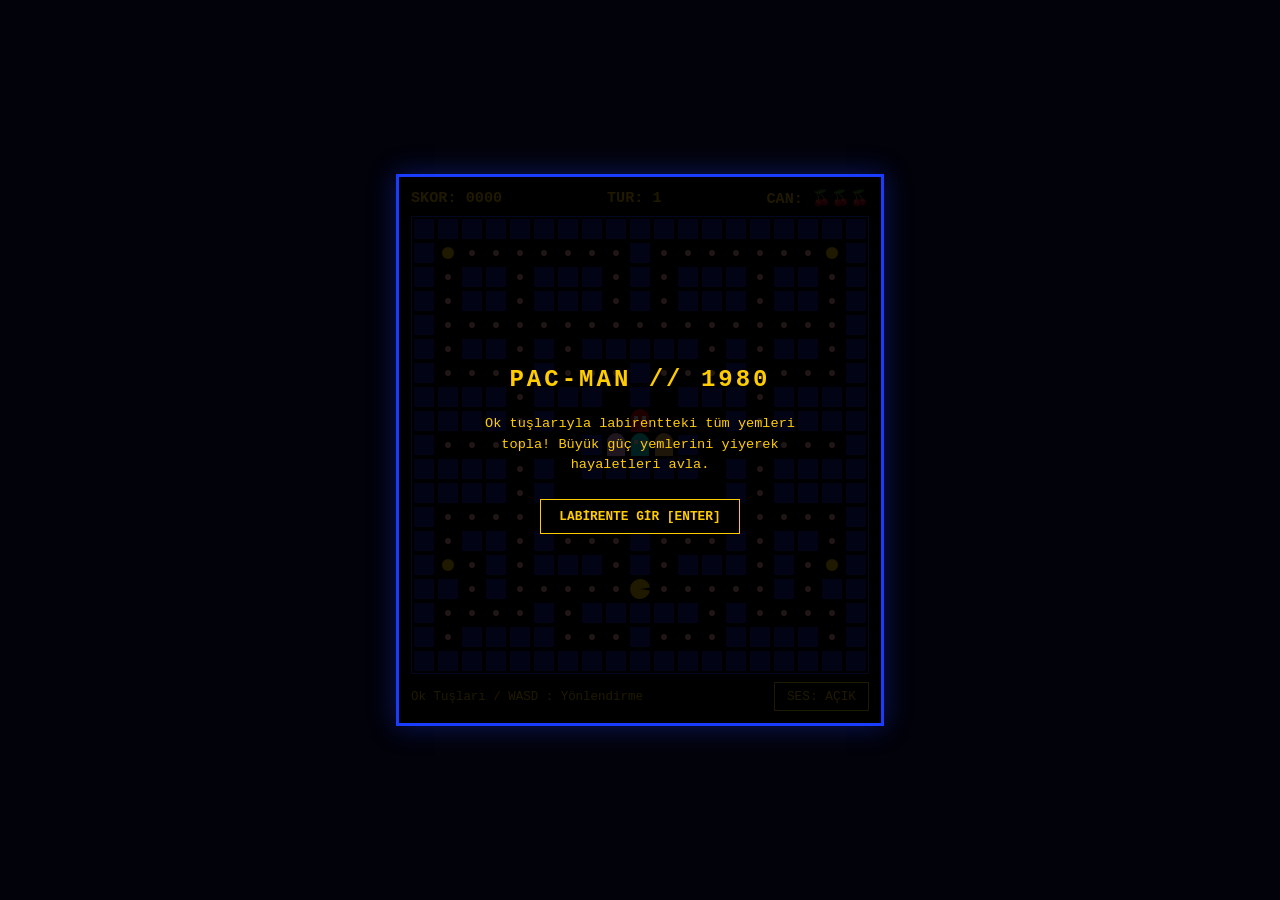
<file: games/pacman/index.html>
<!DOCTYPE html>
<html lang="tr">
<head>
  <meta charset="UTF-8" />
  <meta name="viewport" content="width=device-width, initial-scale=1.0" />
  <title>PAC-MAN 1980 - Namco Arcade Maze</title>
  <style>
    * {
      box-sizing: border-box;
      user-select: none;
    }

    body {
      margin: 0;
      padding: 0;
      background-color: #02020a;
      color: #ffcc00;
      font-family: "Courier New", Courier, monospace;
      display: flex;
      flex-direction: column;
      align-items: center;
      justify-content: center;
      min-height: 100vh;
      overflow: hidden;
    }

    .cabinet {
      border: 3px solid #1a3cff;
      background: #000;
      padding: 12px;
      box-shadow: 0 0 25px rgba(26, 60, 255, 0.35);
      position: relative;
    }

    .hud {
      display: flex;
      justify-content: space-between;
      margin-bottom: 8px;
      font-weight: bold;
      font-size: 0.95rem;
    }

    canvas {
      display: block;
      background: #000;
      border: 1px solid #1a3cff;
      max-width: 100%;
      height: auto;
    }
    .cabinet { max-width: 96vw; }

    .btn {
      background: #000;
      color: #ffcc00;
      border: 1px solid #ffcc00;
      padding: 6px 12px;
      font-family: inherit;
      cursor: pointer;
      font-size: 0.8rem;
    }

    .btn:hover {
      background: #ffcc00;
      color: #000;
    }

    .overlay {
      position: absolute;
      inset: 12px;
      background: rgba(0, 0, 0, 0.88);
      display: flex;
      flex-direction: column;
      align-items: center;
      justify-content: center;
      text-align: center;
      padding: 20px;
    }

    .hidden {
      display: none !important;
    }
  </style>
</head>
<body>

  <div class="cabinet">
    <div class="hud">
      <span>SKOR: <span id="score">0000</span></span>
      <span>TUR: <span id="stage">1</span></span>
      <span>CAN: <span id="lives">🍒🍒🍒</span></span>
    </div>

    <canvas id="maze" width="456" height="456"></canvas>

    <div id="overlay" class="overlay">
      <h2 id="ov-title" style="margin: 0 0 8px 0; letter-spacing: 3px;">PAC-MAN // 1980</h2>
      <p id="ov-desc" style="font-size: 0.85rem; max-width: 340px; line-height: 1.5;">
        Ok tuşlarıyla labirentteki tüm yemleri topla! Büyük güç yemlerini yiyerek hayaletleri avla.
      </p>
      <button class="btn" id="start-btn" style="font-weight: bold; margin-top: 10px; padding: 9px 18px;">
        LABİRENTE GİR [ENTER]
      </button>
    </div>

    <div style="display: flex; justify-content: space-between; align-items: center; margin-top: 8px; font-size: 0.78rem;">
      <span>Ok Tuşları / WASD : Yönlendirme</span>
      <button class="btn" id="sound-btn">SES: AÇIK</button>
    </div>
  </div>

  <script>
    const canvas = document.getElementById("maze");
    const ctx = canvas.getContext("2d");

    const TILE = 24;
    const SIZE = 19;

    // 1: Duvar, 0: Yem, 2: Güç Yemi, 3: Boş
    const BASE_MAP = [
      [1,1,1,1,1,1,1,1,1,1,1,1,1,1,1,1,1,1,1],
      [1,2,0,0,0,0,0,0,0,1,0,0,0,0,0,0,0,2,1],
      [1,0,1,1,0,1,1,1,0,1,0,1,1,1,0,1,1,0,1],
      [1,0,1,1,0,1,1,1,0,1,0,1,1,1,0,1,1,0,1],
      [1,0,0,0,0,0,0,0,0,0,0,0,0,0,0,0,0,0,1],
      [1,0,1,1,0,1,0,1,1,1,1,1,0,1,0,1,1,0,1],
      [1,0,0,0,0,1,0,0,0,1,0,0,0,1,0,0,0,0,1],
      [1,1,1,1,0,1,1,1,3,1,3,1,1,1,0,1,1,1,1],
      [1,1,1,1,0,1,3,3,3,3,3,3,3,1,0,1,1,1,1],
      [1,0,0,0,0,3,3,1,3,3,3,1,3,3,0,0,0,0,1],
      [1,1,1,1,0,1,3,1,1,1,1,1,3,1,0,1,1,1,1],
      [1,1,1,1,0,1,3,3,3,3,3,3,3,1,0,1,1,1,1],
      [1,0,0,0,0,0,0,1,1,1,1,1,0,0,0,0,0,0,1],
      [1,0,1,1,0,1,0,0,0,1,0,0,0,1,0,1,1,0,1],
      [1,2,0,1,0,1,1,1,0,1,0,1,1,1,0,1,0,2,1],
      [1,1,0,1,0,0,0,0,0,3,0,0,0,0,0,1,0,1,1],
      [1,0,0,0,0,1,0,1,1,1,1,1,0,1,0,0,0,0,1],
      [1,0,1,1,1,1,0,0,0,1,0,0,0,1,1,1,1,0,1],
      [1,1,1,1,1,1,1,1,1,1,1,1,1,1,1,1,1,1,1]
    ];

    let map = [];
    let score = 0;
    let stage = 1;
    let lives = 3;
    let powerTimer = 0;
    let isGameOver = true;
    let soundEnabled = true;
    let tickCount = 0;

    const pacman = { x: 9, y: 15, dx: 0, dy: 0, nextDx: 0, nextDy: 0, mouth: 0 };
    let ghosts = [];

    const GHOST_COLORS = ["#ff0000", "#ffb8ff", "#00ffff", "#ffb852"];
    const audioCtx = new (window.AudioContext || window.webkitAudioContext)();

    function sfx(freq, dur, type = "triangle") {
      if (!soundEnabled) return;
      if (audioCtx.state === "suspended") audioCtx.resume();
      const osc = audioCtx.createOscillator();
      const gain = audioCtx.createGain();
      osc.type = type;
      osc.frequency.setValueAtTime(freq, audioCtx.currentTime);
      gain.gain.setValueAtTime(0.035, audioCtx.currentTime);
      gain.gain.exponentialRampToValueAtTime(0.0001, audioCtx.currentTime + dur / 1000);
      osc.connect(gain);
      gain.connect(audioCtx.destination);
      osc.start();
      osc.stop(audioCtx.currentTime + dur / 1000);
    }

    function reportScore() {
      document.getElementById("score").innerText = String(score).padStart(4, "0");
      document.getElementById("stage").innerText = stage;
      document.getElementById("lives").innerText = "🍒".repeat(Math.max(0, lives));
      if (window.parent && window.parent !== window) {
        window.parent.postMessage({ type: "RETRO_HIGH_SCORE", gameId: "pacman-1980", score: score }, "*");
      }
    }

    function cloneMap() {
      map = BASE_MAP.map(row => [...row]);
    }

    function resetPositions() {
      pacman.x = 9;
      pacman.y = 15;
      pacman.dx = 0;
      pacman.dy = 0;
      pacman.nextDx = -1;
      pacman.nextDy = 0;
      ghosts = [
        { x: 9, y: 8, dx: 1, dy: 0, color: GHOST_COLORS[0] },
        { x: 8, y: 9, dx: 0, dy: -1, color: GHOST_COLORS[1] },
        { x: 9, y: 9, dx: 0, dy: -1, color: GHOST_COLORS[2] },
        { x: 10, y: 9, dx: -1, dy: 0, color: GHOST_COLORS[3] }
      ];
    }

    function startGame() {
      score = 0;
      stage = 1;
      lives = 3;
      powerTimer = 0;
      cloneMap();
      resetPositions();
      reportScore();
      isGameOver = false;
      document.getElementById("overlay").classList.add("hidden");
    }

    function canMove(tx, ty) {
      if (tx < 0 || tx >= SIZE || ty < 0 || ty >= SIZE) return false;
      return map[ty][tx] !== 1;
    }

    function stepGame() {
      if (isGameOver) return;
      tickCount++;

      // Pacman yön değişimi
      if (canMove(pacman.x + pacman.nextDx, pacman.y + pacman.nextDy)) {
        pacman.dx = pacman.nextDx;
        pacman.dy = pacman.nextDy;
      }

      if (canMove(pacman.x + pacman.dx, pacman.y + pacman.dy)) {
        pacman.x += pacman.dx;
        pacman.y += pacman.dy;
        pacman.mouth = (pacman.mouth + 1) % 2;
      }

      // Yem kontrolü
      const tile = map[pacman.y][pacman.x];
      if (tile === 0) {
        map[pacman.y][pacman.x] = 3;
        score += 10;
        sfx(540 + (tickCount % 2) * 120, 45);
        reportScore();
      } else if (tile === 2) {
        map[pacman.y][pacman.x] = 3;
        score += 50;
        powerTimer = 35;
        sfx(880, 120, "square");
        reportScore();
      }

      if (powerTimer > 0) powerTimer--;

      checkGhostCollision();

      // Hayalet hareketleri
      ghosts.forEach(g => {
        const dirs = [
          { dx: 1, dy: 0 },
          { dx: -1, dy: 0 },
          { dx: 0, dy: 1 },
          { dx: 0, dy: -1 }
        ].filter(d => canMove(g.x + d.dx, g.y + d.dy));

        const nonReverse = dirs.filter(d => !(d.dx === -g.dx && d.dy === -g.dy));
        const pool = nonReverse.length > 0 ? nonReverse : dirs;

        if (pool.length > 0) {
          let chosen = pool[(Math.random() * pool.length) | 0];
          if (Math.random() < 0.65) {
            pool.sort((a, b) => {
              const da = Math.hypot(g.x + a.dx - pacman.x, g.y + a.dy - pacman.y);
              const db = Math.hypot(g.x + b.dx - pacman.x, g.y + b.dy - pacman.y);
              return powerTimer > 0 ? db - da : da - db;
            });
            chosen = pool[0];
          }
          g.dx = chosen.dx;
          g.dy = chosen.dy;
          g.x += g.dx;
          g.y += g.dy;
        }
      });

      checkGhostCollision();

      // Tüm yemler bitti mi?
      const remaining = map.some(row => row.some(cell => cell === 0 || cell === 2));
      if (!remaining) {
        stage++;
        score += 500;
        sfx(1040, 200);
        cloneMap();
        resetPositions();
        reportScore();
      }

      draw();
    }

    function checkGhostCollision() {
      ghosts.forEach(g => {
        if (g.x === pacman.x && g.y === pacman.y) {
          if (powerTimer > 0) {
            score += 200;
            sfx(960, 130, "square");
            g.x = 9;
            g.y = 9;
            reportScore();
          } else {
            lives--;
            sfx(160, 300, "sawtooth");
            reportScore();
            if (lives <= 0) {
              isGameOver = true;
              document.getElementById("ov-title").innerText = "OYUN BİTTİ";
              document.getElementById("ov-desc").innerText = `Skorun: ${score} | Ulaşılan Tur: ${stage}`;
              document.getElementById("start-btn").innerText = "TEKRAR OYNA [ENTER]";
              document.getElementById("overlay").classList.remove("hidden");
            } else {
              resetPositions();
            }
          }
        }
      });
    }

    function draw() {
      ctx.fillStyle = "#000";
      ctx.fillRect(0, 0, canvas.width, canvas.height);

      for (let y = 0; y < SIZE; y++) {
        for (let x = 0; x < SIZE; x++) {
          const val = map[y][x];
          const px = x * TILE;
          const py = y * TILE;
          if (val === 1) {
            ctx.fillStyle = "#1122aa";
            ctx.fillRect(px + 2, py + 2, TILE - 4, TILE - 4);
          } else if (val === 0) {
            ctx.fillStyle = "#ffb8ae";
            ctx.beginPath();
            ctx.arc(px + TILE / 2, py + TILE / 2, 3, 0, Math.PI * 2);
            ctx.fill();
          } else if (val === 2) {
            ctx.fillStyle = "#ffcc00";
            ctx.beginPath();
            ctx.arc(px + TILE / 2, py + TILE / 2, 6, 0, Math.PI * 2);
            ctx.fill();
          }
        }
      }

      // Pac-Man
      const cx = pacman.x * TILE + TILE / 2;
      const cy = pacman.y * TILE + TILE / 2;
      ctx.fillStyle = "#ffcc00";
      ctx.beginPath();
      const open = pacman.mouth ? 0.25 : 0.05;
      let angleOffset = 0;
      if (pacman.dx === -1) angleOffset = Math.PI;
      else if (pacman.dy === -1) angleOffset = -Math.PI / 2;
      else if (pacman.dy === 1) angleOffset = Math.PI / 2;

      ctx.arc(cx, cy, TILE / 2 - 2, angleOffset + open * Math.PI, angleOffset + (2 - open) * Math.PI);
      ctx.lineTo(cx, cy);
      ctx.fill();

      // Hayaletler
      ghosts.forEach(g => {
        const gx = g.x * TILE + 3;
        const gy = g.y * TILE + 3;
        ctx.fillStyle = powerTimer > 0 ? "#2244ff" : g.color;
        ctx.fillRect(gx, gy + 4, TILE - 6, TILE - 8);
        ctx.beginPath();
        ctx.arc(gx + (TILE - 6) / 2, gy + 6, (TILE - 6) / 2, Math.PI, 0);
        ctx.fill();

        ctx.fillStyle = "#fff";
        ctx.fillRect(gx + 3, gy + 4, 4, 4);
        ctx.fillRect(gx + 11, gy + 4, 4, 4);
      });
    }

    document.addEventListener("keydown", e => {
      if (["ArrowUp", "ArrowDown", "ArrowLeft", "ArrowRight", "Space"].includes(e.code)) e.preventDefault();
      if (e.key === "Enter" && isGameOver) {
        startGame();
        return;
      }
      if (e.key === "ArrowUp" || e.key === "w" || e.key === "W") {
        pacman.nextDx = 0;
        pacman.nextDy = -1;
      } else if (e.key === "ArrowDown" || e.key === "s" || e.key === "S") {
        pacman.nextDx = 0;
        pacman.nextDy = 1;
      } else if (e.key === "ArrowLeft" || e.key === "a" || e.key === "A") {
        pacman.nextDx = -1;
        pacman.nextDy = 0;
      } else if (e.key === "ArrowRight" || e.key === "d" || e.key === "D") {
        pacman.nextDx = 1;
        pacman.nextDy = 0;
      }
    });

    document.getElementById("start-btn").addEventListener("click", startGame);

    document.getElementById("sound-btn").addEventListener("click", () => {
      soundEnabled = !soundEnabled;
      document.getElementById("sound-btn").innerText = soundEnabled ? "SES: AÇIK" : "SES: KAPALI";
    });

    cloneMap();
    resetPositions();
    draw();
    setInterval(stepGame, 175);
  </script>
</body>
</html>
</file>
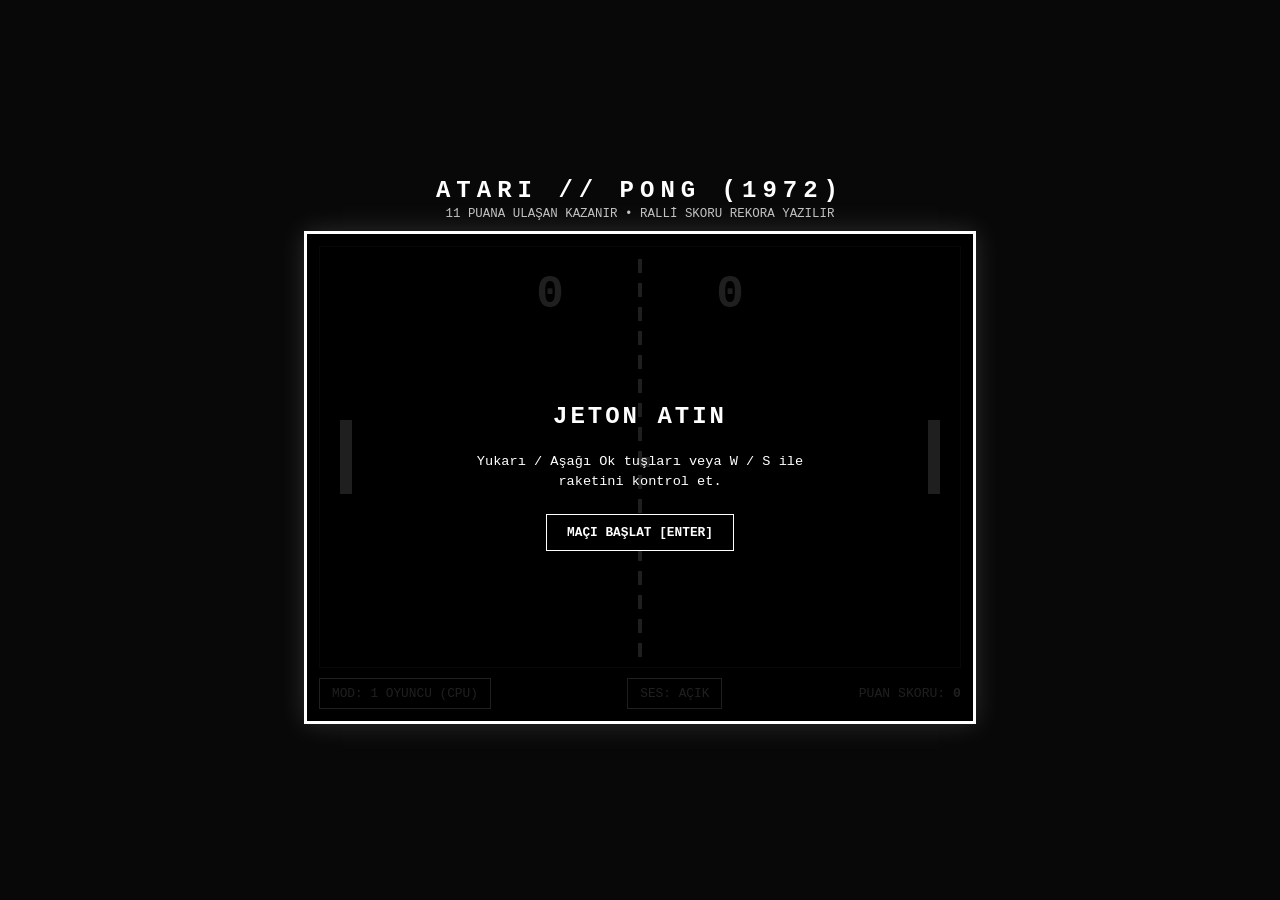
<file: games/pong/index.html>
<!DOCTYPE html>
<html lang="tr">
<head>
  <meta charset="UTF-8" />
  <meta name="viewport" content="width=device-width, initial-scale=1.0" />
  <title>PONG 1972 - Atari Arcade Classic</title>
  <style>
    * {
      box-sizing: border-box;
      user-select: none;
    }

    body {
      margin: 0;
      padding: 0;
      background-color: #080808;
      color: #ffffff;
      font-family: "Courier New", Courier, monospace;
      display: flex;
      flex-direction: column;
      align-items: center;
      justify-content: center;
      min-height: 100vh;
      overflow: hidden;
    }

    .header {
      text-align: center;
      margin-bottom: 10px;
    }

    .header h1 {
      margin: 0;
      font-size: 1.5rem;
      letter-spacing: 6px;
    }

    .cabinet {
      position: relative;
      border: 3px solid #ffffff;
      padding: 12px;
      background: #000;
      box-shadow: 0 0 25px rgba(255, 255, 255, 0.15);
    }

    canvas {
      display: block;
      background: #000;
      border: 1px solid #444;
      max-width: 100%;
      height: auto;
    }
    .cabinet { max-width: 96vw; }

    .toolbar {
      display: flex;
      gap: 10px;
      margin-top: 10px;
      justify-content: space-between;
    }

    .btn {
      background: #000;
      color: #fff;
      border: 1px solid #fff;
      padding: 7px 12px;
      font-family: inherit;
      font-size: 0.8rem;
      cursor: pointer;
    }

    .btn:hover {
      background: #fff;
      color: #000;
    }

    .overlay {
      position: absolute;
      inset: 12px;
      background: rgba(0, 0, 0, 0.88);
      display: flex;
      flex-direction: column;
      align-items: center;
      justify-content: center;
      text-align: center;
      padding: 20px;
    }

    .hidden {
      display: none !important;
    }
  </style>
</head>
<body>

  <div class="header">
    <h1>ATARI // PONG (1972)</h1>
    <div style="font-size: 0.78rem; opacity: 0.75; margin-top: 3px;">11 PUANA ULAŞAN KAZANIR • RALLİ SKORU REKORA YAZILIR</div>
  </div>

  <div class="cabinet">
    <canvas id="court" width="640" height="420"></canvas>

    <div id="overlay" class="overlay">
      <h2 id="ov-title" style="margin: 0 0 8px 0; letter-spacing: 3px;">JETON ATIN</h2>
      <p id="ov-desc" style="font-size: 0.85rem; max-width: 380px; line-height: 1.5;">
        Yukarı / Aşağı Ok tuşları veya W / S ile raketini kontrol et.
      </p>
      <button class="btn" id="start-btn" style="font-weight: bold; margin-top: 8px; padding: 10px 20px;">
        MAÇI BAŞLAT [ENTER]
      </button>
    </div>

    <div class="toolbar">
      <button class="btn" id="mode-btn">MOD: 1 OYUNCU (CPU)</button>
      <button class="btn" id="sound-btn">SES: AÇIK</button>
      <div style="align-self: center; font-size: 0.82rem;">PUAN SKORU: <strong id="total-pts">0</strong></div>
    </div>
  </div>

  <script>
    const canvas = document.getElementById("court");
    const ctx = canvas.getContext("2d");

    const PADDLE_W = 12;
    const PADDLE_H = 74;
    const WIN_SCORE = 11;

    let twoPlayer = false;
    let soundEnabled = true;
    let isGameOver = true;
    let totalRallyPoints = 0;

    const p1 = { x: 20, y: canvas.height / 2 - PADDLE_H / 2, score: 0, dy: 0 };
    const p2 = { x: canvas.width - 20 - PADDLE_W, y: canvas.height / 2 - PADDLE_H / 2, score: 0, dy: 0 };
    const ball = { x: canvas.width / 2, y: canvas.height / 2, vx: 5, vy: 3, size: 10, speed: 5.5 };

    const keys = {};
    const audioCtx = new (window.AudioContext || window.webkitAudioContext)();

    function playBeep(freq, dur) {
      if (!soundEnabled) return;
      if (audioCtx.state === "suspended") audioCtx.resume();
      const osc = audioCtx.createOscillator();
      const gain = audioCtx.createGain();
      osc.type = "square";
      osc.frequency.setValueAtTime(freq, audioCtx.currentTime);
      gain.gain.setValueAtTime(0.04, audioCtx.currentTime);
      gain.gain.exponentialRampToValueAtTime(0.0001, audioCtx.currentTime + dur / 1000);
      osc.connect(gain);
      gain.connect(audioCtx.destination);
      osc.start();
      osc.stop(audioCtx.currentTime + dur / 1000);
    }

    function reportScore() {
      document.getElementById("total-pts").innerText = totalRallyPoints;
      if (window.parent && window.parent !== window) {
        window.parent.postMessage({ type: "RETRO_HIGH_SCORE", gameId: "pong-1972", score: totalRallyPoints }, "*");
      }
    }

    function resetBall(dir = 1) {
      ball.x = canvas.width / 2;
      ball.y = canvas.height / 2;
      ball.speed = 5.5;
      const angle = (Math.random() * 0.8 - 0.4);
      ball.vx = dir * ball.speed * Math.cos(angle);
      ball.vy = ball.speed * Math.sin(angle);
    }

    function startGame() {
      p1.score = 0;
      p2.score = 0;
      totalRallyPoints = 0;
      reportScore();
      p1.y = canvas.height / 2 - PADDLE_H / 2;
      p2.y = canvas.height / 2 - PADDLE_H / 2;
      resetBall(1);
      isGameOver = false;
      document.getElementById("overlay").classList.add("hidden");
      requestAnimationFrame(loop);
    }

    function update() {
      // Oyuncu 1 (Sol raket)
      const speed = 6.5;
      if (keys["KeyW"] || (!twoPlayer && keys["ArrowUp"])) p1.y -= speed;
      if (keys["KeyS"] || (!twoPlayer && keys["ArrowDown"])) p1.y += speed;
      p1.y = Math.max(10, Math.min(canvas.height - PADDLE_H - 10, p1.y));

      // Oyuncu 2 veya CPU (Sağ raket)
      if (twoPlayer) {
        if (keys["ArrowUp"]) p2.y -= speed;
        if (keys["ArrowDown"]) p2.y += speed;
      } else {
        const target = ball.y - PADDLE_H / 2;
        const diff = target - p2.y;
        p2.y += Math.sign(diff) * Math.min(Math.abs(diff), 4.7);
      }
      p2.y = Math.max(10, Math.min(canvas.height - PADDLE_H - 10, p2.y));

      // Top Hareketi
      ball.x += ball.vx;
      ball.y += ball.vy;

      // Üst/Alt duvar sekmesi
      if (ball.y <= 10 || ball.y + ball.size >= canvas.height - 10) {
        ball.vy = -ball.vy;
        ball.y = ball.y <= 10 ? 10 : canvas.height - 10 - ball.size;
        playBeep(290, 45);
      }

      // Sol raket çarpışması
      if (
        ball.vx < 0 &&
        ball.x <= p1.x + PADDLE_W &&
        ball.x + ball.size >= p1.x &&
        ball.y + ball.size >= p1.y &&
        ball.y <= p1.y + PADDLE_H
      ) {
        const hitPos = (ball.y + ball.size / 2 - (p1.y + PADDLE_H / 2)) / (PADDLE_H / 2);
        ball.speed = Math.min(11, ball.speed + 0.35);
        ball.vx = Math.abs(ball.speed * Math.cos(hitPos * 0.9));
        ball.vy = ball.speed * Math.sin(hitPos * 0.9);
        totalRallyPoints += 25;
        reportScore();
        playBeep(520, 50);
      }

      // Sağ raket çarpışması
      if (
        ball.vx > 0 &&
        ball.x + ball.size >= p2.x &&
        ball.x <= p2.x + PADDLE_W &&
        ball.y + ball.size >= p2.y &&
        ball.y <= p2.y + PADDLE_H
      ) {
        const hitPos = (ball.y + ball.size / 2 - (p2.y + PADDLE_H / 2)) / (PADDLE_H / 2);
        ball.speed = Math.min(11, ball.speed + 0.35);
        ball.vx = -Math.abs(ball.speed * Math.cos(hitPos * 0.9));
        ball.vy = ball.speed * Math.sin(hitPos * 0.9);
        playBeep(480, 50);
      }

      // Sayı kontrolü
      if (ball.x < 0) {
        p2.score++;
        playBeep(160, 220);
        checkWinner(-1);
      } else if (ball.x > canvas.width) {
        p1.score++;
        totalRallyPoints += 150;
        reportScore();
        playBeep(680, 180);
        checkWinner(1);
      }
    }

    function checkWinner(nextDir) {
      if (p1.score >= WIN_SCORE || p2.score >= WIN_SCORE) {
        isGameOver = true;
        if (p1.score > p2.score) {
          totalRallyPoints += (WIN_SCORE - p2.score) * 100;
          reportScore();
        }
        const winnerText = p1.score >= WIN_SCORE ? "1. OYUNCU KAZANDI!" : (twoPlayer ? "2. OYUNCU KAZANDI!" : "BİLGİSAYAR KAZANDI!");
        document.getElementById("ov-title").innerText = winnerText;
        document.getElementById("ov-desc").innerText = `Maç Skoru: ${p1.score} - ${p2.score} | Toplam Arcade Puanı: ${totalRallyPoints}`;
        document.getElementById("start-btn").innerText = "TEKRAR OYNA [ENTER]";
        document.getElementById("overlay").classList.remove("hidden");
      } else {
        resetBall(nextDir);
      }
    }

    function draw() {
      ctx.fillStyle = "#000";
      ctx.fillRect(0, 0, canvas.width, canvas.height);

      // Orta kesikli file çizgisi
      ctx.fillStyle = "#fff";
      for (let y = 12; y < canvas.height; y += 24) {
        ctx.fillRect(canvas.width / 2 - 2, y, 4, 14);
      }

      // Skor Tabelası
      ctx.font = 'bold 46px "Courier New", monospace';
      ctx.textAlign = "center";
      ctx.fillText(p1.score, canvas.width / 2 - 90, 60);
      ctx.fillText(p2.score, canvas.width / 2 + 90, 60);

      // Raketler ve Top
      ctx.fillRect(p1.x, p1.y, PADDLE_W, PADDLE_H);
      ctx.fillRect(p2.x, p2.y, PADDLE_W, PADDLE_H);
      ctx.fillRect(ball.x, ball.y, ball.size, ball.size);
    }

    function loop() {
      if (isGameOver) return;
      update();
      draw();
      requestAnimationFrame(loop);
    }

    document.addEventListener("keydown", e => {
      if (["ArrowUp", "ArrowDown", "Space"].includes(e.code)) e.preventDefault();
      keys[e.code] = true;
      if (e.key === "Enter" && isGameOver) startGame();
    });

    document.addEventListener("keyup", e => {
      keys[e.code] = false;
    });

    document.getElementById("start-btn").addEventListener("click", startGame);

    document.getElementById("mode-btn").addEventListener("click", () => {
      twoPlayer = !twoPlayer;
      document.getElementById("mode-btn").innerText = twoPlayer ? "MOD: 2 OYUNCU (W/S & OKLAR)" : "MOD: 1 OYUNCU (CPU)";
    });

    document.getElementById("sound-btn").addEventListener("click", () => {
      soundEnabled = !soundEnabled;
      document.getElementById("sound-btn").innerText = soundEnabled ? "SES: AÇIK" : "SES: KAPALI";
    });

    draw();
  </script>
</body>
</html>
</file>
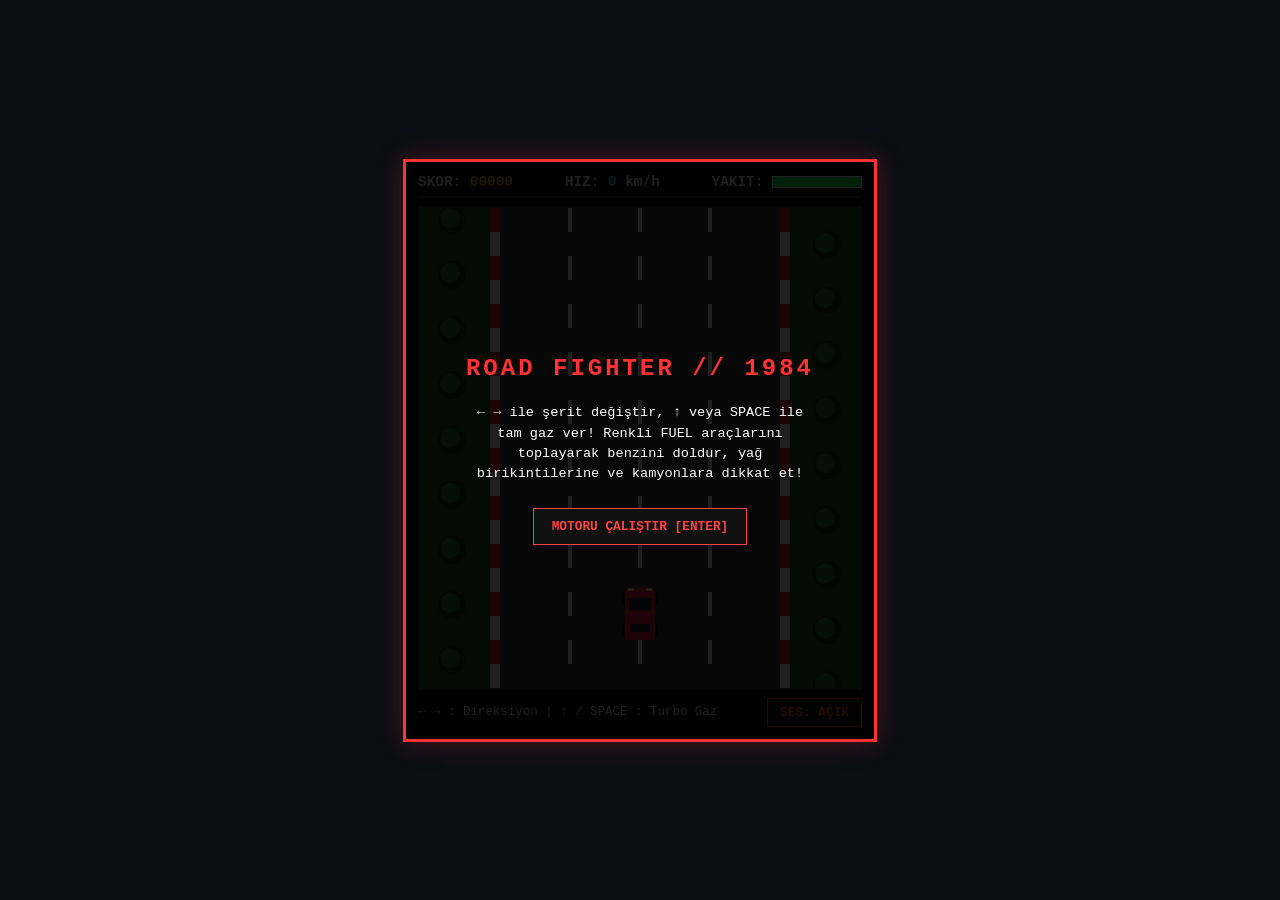
<file: games/road-fighter/index.html>
<!DOCTYPE html>
<html lang="tr">
<head>
  <meta charset="UTF-8" />
  <meta name="viewport" content="width=device-width, initial-scale=1.0" />
  <title>ROAD FIGHTER 1984 - Konami Arcade / NES</title>
  <style>
    * {
      box-sizing: border-box;
      user-select: none;
    }

    body {
      margin: 0;
      padding: 0;
      background-color: #0b0e14;
      color: #ffffff;
      font-family: "Courier New", Courier, monospace;
      display: flex;
      flex-direction: column;
      align-items: center;
      justify-content: center;
      min-height: 100vh;
      overflow: hidden;
    }

    .arcade-frame {
      border: 3px solid #ff3333;
      background: #000;
      padding: 12px;
      box-shadow: 0 0 25px rgba(255, 51, 51, 0.25);
      position: relative;
      max-width: 96vw;
    }

    .hud {
      display: flex;
      justify-content: space-between;
      gap: 12px;
      margin-bottom: 8px;
      font-weight: bold;
      font-size: 0.9rem;
      border-bottom: 2px solid #333;
      padding-bottom: 6px;
    }

    .fuel-bar-wrap {
      display: inline-block;
      width: 90px;
      height: 12px;
      background: #222;
      border: 1px solid #fff;
      vertical-align: middle;
    }

    .fuel-bar-fill {
      height: 100%;
      background: #00ff44;
      width: 100%;
      transition: width 0.1s;
    }

    canvas {
      display: block;
      background: #1d6b22;
      border: 2px solid #444;
      max-width: 100%;
      height: auto;
    }

    .footer-bar {
      display: flex;
      justify-content: space-between;
      align-items: center;
      margin-top: 8px;
      font-size: 0.78rem;
    }

    .btn {
      background: #111;
      color: #ff4444;
      border: 1px solid #ff4444;
      padding: 6px 12px;
      font-family: inherit;
      font-weight: bold;
      cursor: pointer;
      font-size: 0.8rem;
    }

    .btn:hover {
      background: #ff4444;
      color: #000;
    }

    .overlay {
      position: absolute;
      inset: 12px;
      background: rgba(0, 0, 0, 0.88);
      display: flex;
      flex-direction: column;
      align-items: center;
      justify-content: center;
      text-align: center;
      padding: 20px;
    }

    .hidden {
      display: none !important;
    }
  </style>
</head>
<body>

  <div class="arcade-frame">
    <div class="hud">
      <span>SKOR: <span id="score" style="color:#ffcc00;">00000</span></span>
      <span>HIZ: <span id="speed" style="color:#00f0ff;">0</span> km/h</span>
      <span>
        YAKIT:
        <span class="fuel-bar-wrap"><div id="fuel-bar" class="fuel-bar-fill"></div></span>
      </span>
    </div>

    <canvas id="road" width="440" height="480"></canvas>

    <div id="overlay" class="overlay">
      <h2 id="ov-title" style="margin: 0 0 8px 0; color: #ff3333; letter-spacing: 3px;">ROAD FIGHTER // 1984</h2>
      <p id="ov-desc" style="font-size: 0.85rem; max-width: 340px; line-height: 1.5;">
        ← → ile şerit değiştir, ↑ veya SPACE ile tam gaz ver! Renkli FUEL araçlarını toplayarak benzini doldur, yağ birikintilerine ve kamyonlara dikkat et!
      </p>
      <button class="btn" id="start-btn" style="margin-top: 10px; padding: 10px 18px;">
        MOTORU ÇALIŞTIR [ENTER]
      </button>
    </div>

    <div class="footer-bar">
      <span>← → : Direksiyon | ↑ / SPACE : Turbo Gaz</span>
      <button class="btn" id="sound-btn">SES: AÇIK</button>
    </div>
  </div>

  <script>
    const canvas = document.getElementById("road");
    const ctx = canvas.getContext("2d");

    const ROAD_LEFT = 80;
    const ROAD_RIGHT = 360;
    const ROAD_W = ROAD_RIGHT - ROAD_LEFT;

    let score = 0;
    let fuel = 100;
    let speed = 0;
    let maxSpeed = 320;
    let roadOffset = 0;
    let isGameOver = true;
    let soundEnabled = true;

    const player = {
      x: 205,
      y: 380,
      w: 30,
      h: 52,
      spinTimer: 0
    };

    let enemies = [];
    let pickups = [];
    let oils = [];
    let trees = [];
    let spawnTimer = 0;
    let fuelTick = 0;
    const keys = {};

    const audioCtx = new (window.AudioContext || window.webkitAudioContext)();

    function sfx(freq, dur, type = "sawtooth", vol = 0.035) {
      if (!soundEnabled) return;
      if (audioCtx.state === "suspended") audioCtx.resume();
      const osc = audioCtx.createOscillator();
      const gain = audioCtx.createGain();
      osc.type = type;
      osc.frequency.setValueAtTime(freq, audioCtx.currentTime);
      gain.gain.setValueAtTime(vol, audioCtx.currentTime);
      gain.gain.exponentialRampToValueAtTime(0.0001, audioCtx.currentTime + dur / 1000);
      osc.connect(gain);
      gain.connect(audioCtx.destination);
      osc.start();
      osc.stop(audioCtx.currentTime + dur / 1000);
    }

    function reportScore() {
      document.getElementById("score").innerText = String(Math.floor(score)).padStart(5, "0");
      document.getElementById("speed").innerText = Math.floor(speed);
      const fb = document.getElementById("fuel-bar");
      fb.style.width = `${Math.max(0, Math.min(100, fuel))}%`;
      fb.style.backgroundColor = fuel > 30 ? "#00ff44" : "#ff3300";

      if (window.parent && window.parent !== window) {
        window.parent.postMessage({ type: "RETRO_HIGH_SCORE", gameId: "road-fighter-1984", score: Math.floor(score) }, "*");
      }
    }

    function initTrees() {
      trees = [];
      for (let i = 0; i < 10; i++) {
        trees.push({ x: 20, y: i * 55 });
        trees.push({ x: 395, y: i * 55 + 25 });
      }
    }

    function startGame() {
      score = 0;
      fuel = 100;
      speed = 180;
      player.x = 205;
      player.spinTimer = 0;
      enemies = [];
      pickups = [];
      oils = [];
      initTrees();
      reportScore();
      isGameOver = false;
      document.getElementById("overlay").classList.add("hidden");
      sfx(240, 120);
      requestAnimationFrame(loop);
    }

    function spawnTraffic() {
      const lanes = [98, 148, 198, 248, 298];
      const laneX = lanes[(Math.random() * lanes.length) | 0];
      const r = Math.random();

      if (r < 0.16) {
        // FUEL Bonus Aracı
        pickups.push({ x: laneX, y: -60, w: 30, h: 50, speed: 120 });
      } else if (r < 0.27) {
        // Yağ Birikintisi
        oils.push({ x: laneX, y: -40, w: 32, h: 24 });
      } else {
        // Rakip Araçlar (Sarı: düz, Mavi: şerit değiştiren, Kamyon: büyük)
        const isTruck = Math.random() < 0.22;
        const isShifter = !isTruck && Math.random() < 0.35;
        enemies.push({
          x: laneX,
          y: -80,
          w: isTruck ? 36 : 30,
          h: isTruck ? 74 : 52,
          color: isTruck ? "#cccccc" : isShifter ? "#3399ff" : "#ffcc00",
          isTruck,
          isShifter,
          vx: isShifter ? (Math.random() < 0.5 ? 1.4 : -1.4) : 0,
          speed: isTruck ? 110 : 145
        });
      }
    }

    function rectsOverlap(a, b) {
      return a.x < b.x + b.w && a.x + a.w > b.x && a.y < b.y + b.h && a.y + a.h > b.y;
    }

    function update() {
      const turbo = keys["ArrowUp"] || keys["KeyW"] || keys["Space"];
      const braking = keys["ArrowDown"] || keys["KeyS"];

      if (player.spinTimer > 0) {
        player.spinTimer--;
        player.x += Math.sin(player.spinTimer * 0.8) * 5;
        speed = Math.max(90, speed - 3);
      } else {
        const targetSpeed = turbo ? maxSpeed : braking ? 120 : 220;
        speed += (targetSpeed - speed) * 0.06;

        const steerSpeed = 4.8;
        if (keys["ArrowLeft"] || keys["KeyA"]) player.x -= steerSpeed;
        if (keys["ArrowRight"] || keys["KeyD"]) player.x += steerSpeed;
      }

      // Bariyer çarpışması
      if (player.x < ROAD_LEFT + 6) {
        player.x = ROAD_LEFT + 12;
        player.spinTimer = 18;
        fuel -= 4;
        sfx(110, 140);
      } else if (player.x + player.w > ROAD_RIGHT - 6) {
        player.x = ROAD_RIGHT - player.w - 12;
        player.spinTimer = 18;
        fuel -= 4;
        sfx(110, 140);
      }

      const pixelSpeed = speed / 26;
      roadOffset = (roadOffset + pixelSpeed) % 48;
      score += pixelSpeed * 0.65;

      fuelTick++;
      if (fuelTick % 16 === 0) {
        fuel -= 0.7;
        reportScore();
      }

      if (fuel <= 0) {
        fuel = 0;
        endGame("BENZİN BİTTİ!");
        return;
      }

      // Ağaçları kaydır
      trees.forEach(t => {
        t.y += pixelSpeed;
        if (t.y > canvas.height) t.y = -30;
      });

      spawnTimer++;
      if (spawnTimer > Math.max(22, 48 - Math.floor(speed / 12))) {
        spawnTimer = 0;
        spawnTraffic();
      }

      // Yağ birikintileri
      for (let i = oils.length - 1; i >= 0; i--) {
        const o = oils[i];
        o.y += pixelSpeed;
        if (rectsOverlap(player, o)) {
          player.spinTimer = 22;
          sfx(180, 120, "triangle");
          oils.splice(i, 1);
          continue;
        }
        if (o.y > canvas.height + 40) oils.splice(i, 1);
      }

      // Yakıt (FUEL) araçları
      for (let i = pickups.length - 1; i >= 0; i--) {
        const p = pickups[i];
        p.y += pixelSpeed - p.speed / 35;
        if (rectsOverlap(player, p)) {
          fuel = Math.min(100, fuel + 22);
          score += 300;
          sfx(880, 90, "square");
          setTimeout(() => sfx(1174, 120, "square"), 70);
          pickups.splice(i, 1);
          reportScore();
          continue;
        }
        if (p.y > canvas.height + 60) pickups.splice(i, 1);
      }

      // Rakip araçlar
      for (let i = enemies.length - 1; i >= 0; i--) {
        const e = enemies[i];
        e.y += pixelSpeed - e.speed / 32;
        if (e.isShifter) {
          e.x += e.vx;
          if (e.x <= ROAD_LEFT + 10 || e.x + e.w >= ROAD_RIGHT - 10) e.vx = -e.vx;
        }

        if (rectsOverlap(player, e)) {
          sfx(95, 250, "sawtooth", 0.06);
          if (e.isTruck) {
            fuel -= 18;
            player.spinTimer = 28;
          } else {
            fuel -= 9;
            player.spinTimer = 18;
          }
          enemies.splice(i, 1);
          reportScore();
          if (fuel <= 0) {
            endGame("AĞIR HASAR & BENZİN BİTTİ!");
            return;
          }
          continue;
        }

        if (e.y > canvas.height + 80) {
          enemies.splice(i, 1);
          score += 50;
          reportScore();
        }
      }
    }

    function endGame(reason) {
      isGameOver = true;
      reportScore();
      document.getElementById("ov-title").innerText = reason;
      document.getElementById("ov-desc").innerText = `Toplam Mesafe Skoru: ${Math.floor(score)}`;
      document.getElementById("start-btn").innerText = "TEKRAR YARIŞ [ENTER]";
      document.getElementById("overlay").classList.remove("hidden");
    }

    function drawCar(x, y, w, h, bodyColor, label = "") {
      // Tekerlekler
      ctx.fillStyle = "#111";
      ctx.fillRect(x - 3, y + 6, 4, 11);
      ctx.fillRect(x + w - 1, y + 6, 4, 11);
      ctx.fillRect(x - 3, y + h - 17, 4, 11);
      ctx.fillRect(x + w - 1, y + h - 17, 4, 11);

      // Gövde
      ctx.fillStyle = bodyColor;
      ctx.fillRect(x, y, w, h);

      // Ön/Arka cam
      ctx.fillStyle = "#112233";
      ctx.fillRect(x + 4, y + 10, w - 8, 12);
      ctx.fillRect(x + 5, y + h - 16, w - 10, 8);

      // Farlar
      ctx.fillStyle = "#ffffaa";
      ctx.fillRect(x + 3, y, 6, 3);
      ctx.fillRect(x + w - 9, y, 6, 3);

      if (label) {
        ctx.fillStyle = "#ffffff";
        ctx.font = 'bold 10px "Courier New"';
        ctx.textAlign = "center";
        ctx.fillText(label, x + w / 2, y + h / 2 + 4);
      }
    }

    function draw() {
      // Çimen kenarlar
      ctx.fillStyle = "#1b5e20";
      ctx.fillRect(0, 0, canvas.width, canvas.height);

      // Ağaçlar
      trees.forEach(t => {
        ctx.fillStyle = "#0d3b10";
        ctx.beginPath();
        ctx.arc(t.x + 12, t.y + 12, 14, 0, Math.PI * 2);
        ctx.fill();
        ctx.fillStyle = "#2e7d32";
        ctx.beginPath();
        ctx.arc(t.x + 10, t.y + 10, 10, 0, Math.PI * 2);
        ctx.fill();
      });

      // Asfalt yol
      ctx.fillStyle = "#373b44";
      ctx.fillRect(ROAD_LEFT, 0, ROAD_W, canvas.height);

      // Kırmızı-Beyaz Bordürler
      for (let y = -48; y < canvas.height + 48; y += 24) {
        const yy = y + (roadOffset % 48);
        const isRed = Math.floor((y + 48) / 24) % 2 === 0;
        ctx.fillStyle = isRed ? "#e53935" : "#ffffff";
        ctx.fillRect(ROAD_LEFT - 10, yy, 10, 24);
        ctx.fillRect(ROAD_RIGHT, yy, 10, 24);
      }

      // Şerit Çizgileri
      ctx.fillStyle = "#ffffff";
      for (let lane = 1; lane <= 3; lane++) {
        const lx = ROAD_LEFT + (ROAD_W / 4) * lane;
        for (let y = -48; y < canvas.height + 48; y += 48) {
          ctx.fillRect(lx - 2, y + roadOffset, 4, 24);
        }
      }

      // Yağ Birikintileri
      oils.forEach(o => {
        ctx.fillStyle = "#111111";
        ctx.beginPath();
        ctx.ellipse(o.x + o.w / 2, o.y + o.h / 2, o.w / 2, o.h / 2, 0, 0, Math.PI * 2);
        ctx.fill();
      });

      // Yakıt (FUEL) Araçları
      pickups.forEach(p => {
        drawCar(p.x, p.y, p.w, p.h, "#ff00aa", "FUEL");
      });

      // Rakip Araçlar
      enemies.forEach(e => {
        drawCar(e.x, e.y, e.w, e.h, e.color, e.isTruck ? "TIR" : "");
      });

      // Oyuncu Kırmızı Spor Araba
      ctx.save();
      if (player.spinTimer > 0) {
        ctx.translate(player.x + player.w / 2, player.y + player.h / 2);
        ctx.rotate(Math.sin(player.spinTimer) * 0.35);
        drawCar(-player.w / 2, -player.h / 2, player.w, player.h, "#ff1744");
      } else {
        drawCar(player.x, player.y, player.w, player.h, "#ff1744");
      }
      ctx.restore();
    }

    function loop() {
      if (isGameOver) return;
      update();
      draw();
      requestAnimationFrame(loop);
    }

    document.addEventListener("keydown", e => {
      if (["ArrowUp", "ArrowDown", "ArrowLeft", "ArrowRight", "Space"].includes(e.code)) e.preventDefault();
      keys[e.code] = true;
      if (e.key === "Enter" && isGameOver) startGame();
    });

    document.addEventListener("keyup", e => {
      keys[e.code] = false;
    });

    document.getElementById("start-btn").addEventListener("click", startGame);

    document.getElementById("sound-btn").addEventListener("click", () => {
      soundEnabled = !soundEnabled;
      document.getElementById("sound-btn").innerText = soundEnabled ? "SES: AÇIK" : "SES: KAPALI";
    });

    initTrees();
    draw();
  </script>
</body>
</html>
</file>
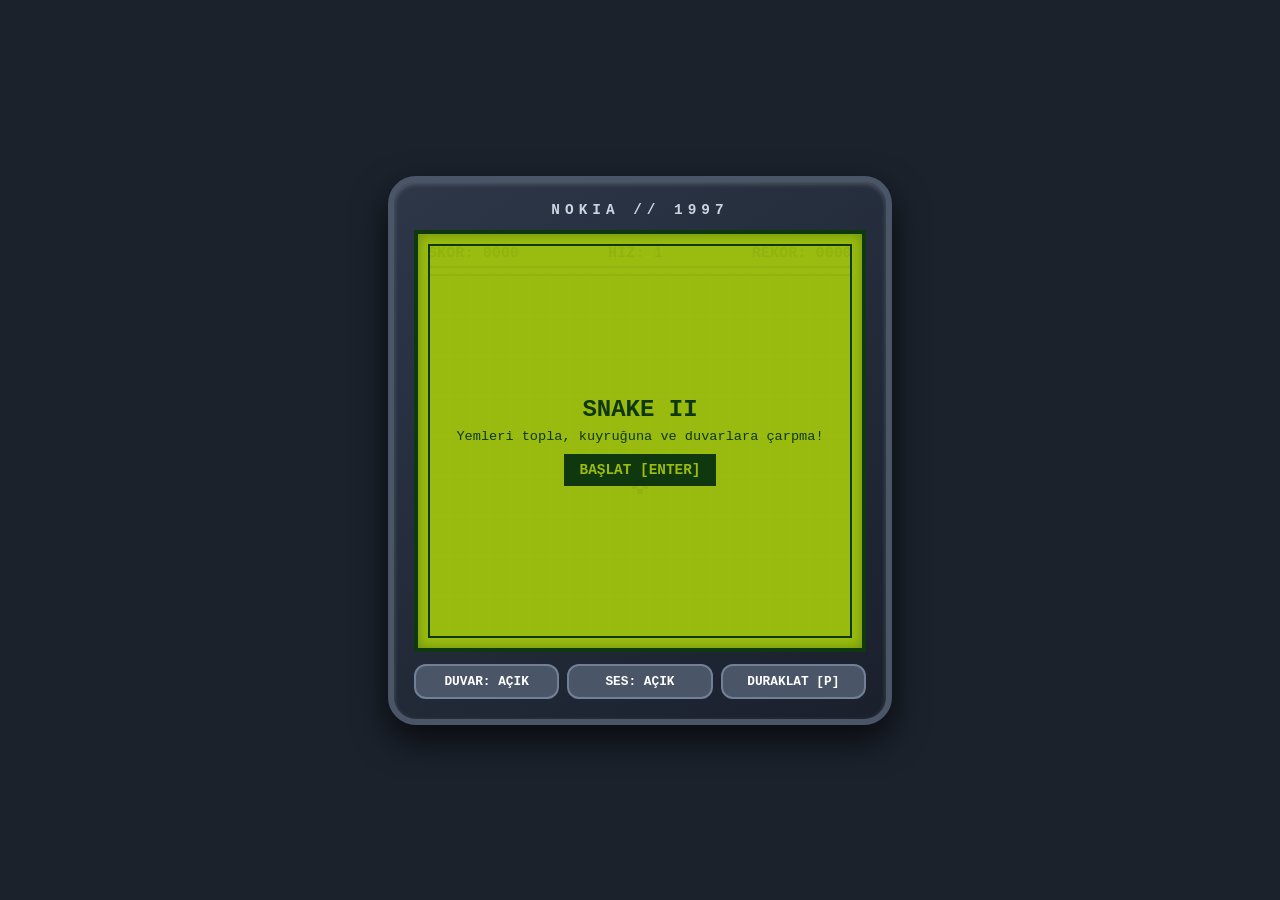
<file: games/snake/index.html>
<!DOCTYPE html>
<html lang="tr">
<head>
  <meta charset="UTF-8" />
  <meta name="viewport" content="width=device-width, initial-scale=1.0" />
  <title>SNAKE 1997 - Nokia 6110 / 3310 LCD Edition</title>
  <style>
    :root {
      --lcd-bg: #9bbc0f;
      --lcd-light: #8bac0f;
      --lcd-mid: #306230;
      --lcd-dark: #0f380f;
      --body-bg: #1b222c;
    }

    * {
      box-sizing: border-box;
      user-select: none;
    }

    body {
      margin: 0;
      padding: 0;
      background-color: var(--body-bg);
      font-family: "Courier New", Courier, monospace;
      color: var(--lcd-dark);
      display: flex;
      flex-direction: column;
      align-items: center;
      justify-content: center;
      min-height: 100vh;
      overflow: hidden;
    }

    .phone-frame {
      background: linear-gradient(145deg, #2d3748, #1a202c);
      border: 6px solid #4a5568;
      border-radius: 28px;
      padding: 20px;
      box-shadow: 0 15px 35px rgba(0,0,0,0.7), inset 0 2px 5px rgba(255,255,255,0.2);
      display: flex;
      flex-direction: column;
      align-items: center;
      gap: 12px;
    }

    .nokia-brand {
      color: #cbd5e0;
      font-weight: bold;
      letter-spacing: 5px;
      font-size: 0.9rem;
    }

    .lcd-screen {
      background-color: var(--lcd-bg);
      border: 4px solid var(--lcd-dark);
      padding: 10px;
      box-shadow: inset 0 0 12px rgba(15, 56, 15, 0.35);
      display: flex;
      flex-direction: column;
      gap: 6px;
      position: relative;
    }

    .lcd-header {
      display: flex;
      justify-content: space-between;
      border-bottom: 2px solid var(--lcd-dark);
      padding-bottom: 4px;
      font-weight: bold;
      font-size: 0.95rem;
    }

    canvas {
      display: block;
      background-color: var(--lcd-bg);
      border: 2px solid var(--lcd-dark);
      max-width: 100%;
      height: auto;
    }

    @media (max-width: 520px) {
      .phone-frame { padding: 10px; border-width: 3px; width: 96vw; }
    }

    .controls-bar {
      display: flex;
      gap: 8px;
      width: 100%;
      justify-content: space-between;
    }

    .nokia-btn {
      flex: 1;
      background: #4a5568;
      color: #fff;
      border: 2px solid #718096;
      border-radius: 12px;
      padding: 8px;
      font-family: inherit;
      font-weight: bold;
      font-size: 0.8rem;
      cursor: pointer;
      transition: all 0.1s;
    }

    .nokia-btn:hover {
      background: #718096;
    }

    .overlay {
      position: absolute;
      inset: 10px;
      background: rgba(155, 188, 15, 0.94);
      border: 2px solid var(--lcd-dark);
      display: flex;
      flex-direction: column;
      align-items: center;
      justify-content: center;
      text-align: center;
      padding: 16px;
    }

    .hidden {
      display: none !important;
    }

    .lcd-btn {
      background: var(--lcd-dark);
      color: var(--lcd-bg);
      border: none;
      padding: 8px 16px;
      font-family: inherit;
      font-weight: bold;
      font-size: 0.9rem;
      cursor: pointer;
      margin-top: 10px;
    }
  </style>
</head>
<body>

  <div class="phone-frame">
    <div class="nokia-brand">NOKIA // 1997</div>

    <div class="lcd-screen">
      <div class="lcd-header">
        <span>SKOR: <span id="score">0000</span></span>
        <span>HIZ: <span id="speed-lvl">1</span></span>
        <span>REKOR: <span id="best">0000</span></span>
      </div>

      <canvas id="board" width="420" height="360"></canvas>

      <div id="overlay" class="overlay">
        <h2 id="ov-title" style="margin: 0 0 6px 0;">SNAKE II</h2>
        <p id="ov-desc" style="margin: 0; font-size: 0.85rem;">Yemleri topla, kuyruğuna ve duvarlara çarpma!</p>
        <button class="lcd-btn" id="start-btn">BAŞLAT [ENTER]</button>
      </div>
    </div>

    <div class="controls-bar">
      <button class="nokia-btn" id="wall-btn">DUVAR: AÇIK</button>
      <button class="nokia-btn" id="sound-btn">SES: AÇIK</button>
      <button class="nokia-btn" id="pause-btn">DURAKLAT [P]</button>
    </div>
  </div>

  <script>
    const canvas = document.getElementById("board");
    const ctx = canvas.getContext("2d");

    const CELL = 20;
    const COLS = canvas.width / CELL;  // 21
    const ROWS = canvas.height / CELL; // 18

    let snake = [];
    let dir = { x: 1, y: 0 };
    let nextDir = { x: 1, y: 0 };
    let food = { x: 10, y: 10 };
    let bonusFood = null;
    let bonusTimer = 0;

    let score = 0;
    let bestScore = 0;
    let speedLevel = 1;
    let wrapWalls = false;
    let soundEnabled = true;
    let isGameOver = true;
    let isPaused = false;
    let stepInterval = 130;
    let lastTime = 0;
    let accTime = 0;

    const audioCtx = new (window.AudioContext || window.webkitAudioContext)();

    function beep(freq, dur, type = "square", vol = 0.04) {
      if (!soundEnabled) return;
      if (audioCtx.state === "suspended") audioCtx.resume();
      const osc = audioCtx.createOscillator();
      const gain = audioCtx.createGain();
      osc.type = type;
      osc.frequency.setValueAtTime(freq, audioCtx.currentTime);
      gain.gain.setValueAtTime(vol, audioCtx.currentTime);
      gain.gain.exponentialRampToValueAtTime(0.0001, audioCtx.currentTime + dur / 1000);
      osc.connect(gain);
      gain.connect(audioCtx.destination);
      osc.start();
      osc.stop(audioCtx.currentTime + dur / 1000);
    }

    function reportScore() {
      if (score > bestScore) bestScore = score;
      document.getElementById("best").innerText = String(bestScore).padStart(4, "0");
      if (window.parent && window.parent !== window) {
        window.parent.postMessage({ type: "RETRO_HIGH_SCORE", gameId: "snake-1997", score: score }, "*");
      }
    }

    function spawnFood() {
      while (true) {
        const fx = (Math.random() * COLS) | 0;
        const fy = (Math.random() * ROWS) | 0;
        const onSnake = snake.some(s => s.x === fx && s.y === fy);
        if (!onSnake) {
          food = { x: fx, y: fy };
          break;
        }
      }
    }

    function spawnBonus() {
      for (let i = 0; i < 30; i++) {
        const bx = (Math.random() * COLS) | 0;
        const by = (Math.random() * ROWS) | 0;
        const onSnake = snake.some(s => s.x === bx && s.y === by);
        if (!onSnake && (bx !== food.x || by !== food.y)) {
          bonusFood = { x: bx, y: by };
          bonusTimer = 45; // 45 adım boyunca kalır
          return;
        }
      }
    }

    function startGame() {
      snake = [
        { x: 6, y: 9 },
        { x: 5, y: 9 },
        { x: 4, y: 9 }
      ];
      dir = { x: 1, y: 0 };
      nextDir = { x: 1, y: 0 };
      score = 0;
      speedLevel = 1;
      stepInterval = 130;
      bonusFood = null;
      isGameOver = false;
      isPaused = false;
      spawnFood();
      updateUI();
      document.getElementById("overlay").classList.add("hidden");
      beep(660, 80);
      lastTime = performance.now();
      accTime = 0;
      requestAnimationFrame(loop);
    }

    function updateUI() {
      document.getElementById("score").innerText = String(score).padStart(4, "0");
      document.getElementById("speed-lvl").innerText = speedLevel;
    }

    function step() {
      dir = { ...nextDir };
      let headX = snake[0].x + dir.x;
      let headY = snake[0].y + dir.y;

      if (wrapWalls) {
        headX = (headX + COLS) % COLS;
        headY = (headY + ROWS) % ROWS;
      } else {
        if (headX < 0 || headX >= COLS || headY < 0 || headY >= ROWS) {
          return gameOver();
        }
      }

      if (snake.some(seg => seg.x === headX && seg.y === headY)) {
        return gameOver();
      }

      snake.unshift({ x: headX, y: headY });

      if (headX === food.x && headY === food.y) {
        score += 10 * speedLevel;
        beep(880, 60);
        setTimeout(() => beep(1174, 80), 50);
        if (snake.length % 5 === 0) {
          speedLevel = Math.min(9, speedLevel + 1);
          stepInterval = Math.max(55, 130 - (speedLevel - 1) * 9);
          if (!bonusFood) spawnBonus();
        }
        spawnFood();
        updateUI();
        reportScore();
      } else if (bonusFood && headX === bonusFood.x && headY === bonusFood.y) {
        score += 50 * speedLevel;
        bonusFood = null;
        beep(1046, 70);
        setTimeout(() => beep(1318, 120), 60);
        updateUI();
        reportScore();
      } else {
        snake.pop();
      }

      if (bonusFood) {
        bonusTimer--;
        if (bonusTimer <= 0) bonusFood = null;
      }
    }

    function gameOver() {
      isGameOver = true;
      beep(220, 200, "sawtooth", 0.06);
      setTimeout(() => beep(140, 350, "sawtooth", 0.06), 180);
      reportScore();
      document.getElementById("ov-title").innerText = "OYUN BİTTİ";
      document.getElementById("ov-desc").innerText = `Skorun: ${score}`;
      document.getElementById("start-btn").innerText = "TEKRAR OYNA [ENTER]";
      document.getElementById("overlay").classList.remove("hidden");
    }

    function drawLCDPixel(x, y, inset = 2) {
      ctx.fillStyle = "#0f380f";
      ctx.fillRect(x * CELL + inset, y * CELL + inset, CELL - inset * 2, CELL - inset * 2);
    }

    function draw() {
      ctx.fillStyle = "#9bbc0f";
      ctx.fillRect(0, 0, canvas.width, canvas.height);

      // Hafif LCD piksel matrisi
      ctx.fillStyle = "rgba(15, 56, 15, 0.08)";
      for (let y = 0; y < ROWS; y++) {
        for (let x = 0; x < COLS; x++) {
          ctx.fillRect(x * CELL + 1, y * CELL + 1, CELL - 2, CELL - 2);
        }
      }

      // Yem (Nokia 4 noktalı elma ikonu)
      const fx = food.x * CELL;
      const fy = food.y * CELL;
      ctx.fillStyle = "#0f380f";
      ctx.fillRect(fx + 7, fy + 2, 6, 5);
      ctx.fillRect(fx + 2, fy + 7, 5, 6);
      ctx.fillRect(fx + 13, fy + 7, 5, 6);
      ctx.fillRect(fx + 7, fy + 13, 6, 5);

      // Bonus yem (Kurbağa / Böcek)
      if (bonusFood) {
        ctx.fillStyle = "#0f380f";
        ctx.strokeStyle = "#0f380f";
        ctx.lineWidth = 2;
        ctx.strokeRect(bonusFood.x * CELL + 2, bonusFood.y * CELL + 2, CELL - 4, CELL - 4);
        ctx.fillRect(bonusFood.x * CELL + 6, bonusFood.y * CELL + 6, CELL - 12, CELL - 12);
      }

      // Yılan
      snake.forEach((seg, idx) => {
        if (idx === 0) {
          drawLCDPixel(seg.x, seg.y, 1);
          ctx.fillStyle = "#9bbc0f";
          ctx.fillRect(seg.x * CELL + 5, seg.y * CELL + 5, 3, 3);
          ctx.fillRect(seg.x * CELL + 12, seg.y * CELL + 5, 3, 3);
        } else {
          drawLCDPixel(seg.x, seg.y, 2);
        }
      });
    }

    function loop(time) {
      if (isGameOver || isPaused) return;
      const dt = time - lastTime;
      lastTime = time;
      accTime += dt;
      if (accTime >= stepInterval) {
        accTime = 0;
        step();
      }
      draw();
      requestAnimationFrame(loop);
    }

    document.addEventListener("keydown", e => {
      if (["ArrowUp", "ArrowDown", "ArrowLeft", "ArrowRight", "Space"].includes(e.code)) {
        e.preventDefault();
      }
      if (e.key === "Enter" && isGameOver) {
        startGame();
        return;
      }
      if (e.key === "p" || e.key === "P") {
        togglePause();
        return;
      }
      if (isGameOver || isPaused) return;

      if ((e.key === "ArrowUp" || e.key === "w" || e.key === "W") && dir.y === 0) {
        nextDir = { x: 0, y: -1 };
      } else if ((e.key === "ArrowDown" || e.key === "s" || e.key === "S") && dir.y === 0) {
        nextDir = { x: 0, y: 1 };
      } else if ((e.key === "ArrowLeft" || e.key === "a" || e.key === "A") && dir.x === 0) {
        nextDir = { x: -1, y: 0 };
      } else if ((e.key === "ArrowRight" || e.key === "d" || e.key === "D") && dir.x === 0) {
        nextDir = { x: 1, y: 0 };
      }
    });

    function togglePause() {
      if (isGameOver) return;
      isPaused = !isPaused;
      if (isPaused) {
        document.getElementById("ov-title").innerText = "DURAKLATILDI";
        document.getElementById("ov-desc").innerText = "Devam etmek için P tuşuna bas";
        document.getElementById("start-btn").innerText = "DEVAM ET";
        document.getElementById("overlay").classList.remove("hidden");
      } else {
        document.getElementById("overlay").classList.add("hidden");
        lastTime = performance.now();
        requestAnimationFrame(loop);
      }
    }

    document.getElementById("start-btn").addEventListener("click", () => {
      if (isPaused) togglePause();
      else startGame();
    });

    document.getElementById("pause-btn").addEventListener("click", togglePause);

    document.getElementById("wall-btn").addEventListener("click", () => {
      wrapWalls = !wrapWalls;
      document.getElementById("wall-btn").innerText = wrapWalls ? "DUVAR: GEÇİŞLİ" : "DUVAR: AÇIK";
    });

    document.getElementById("sound-btn").addEventListener("click", () => {
      soundEnabled = !soundEnabled;
      document.getElementById("sound-btn").innerText = soundEnabled ? "SES: AÇIK" : "SES: KAPALI";
    });

    draw();
  </script>
</body>
</html>
</file>
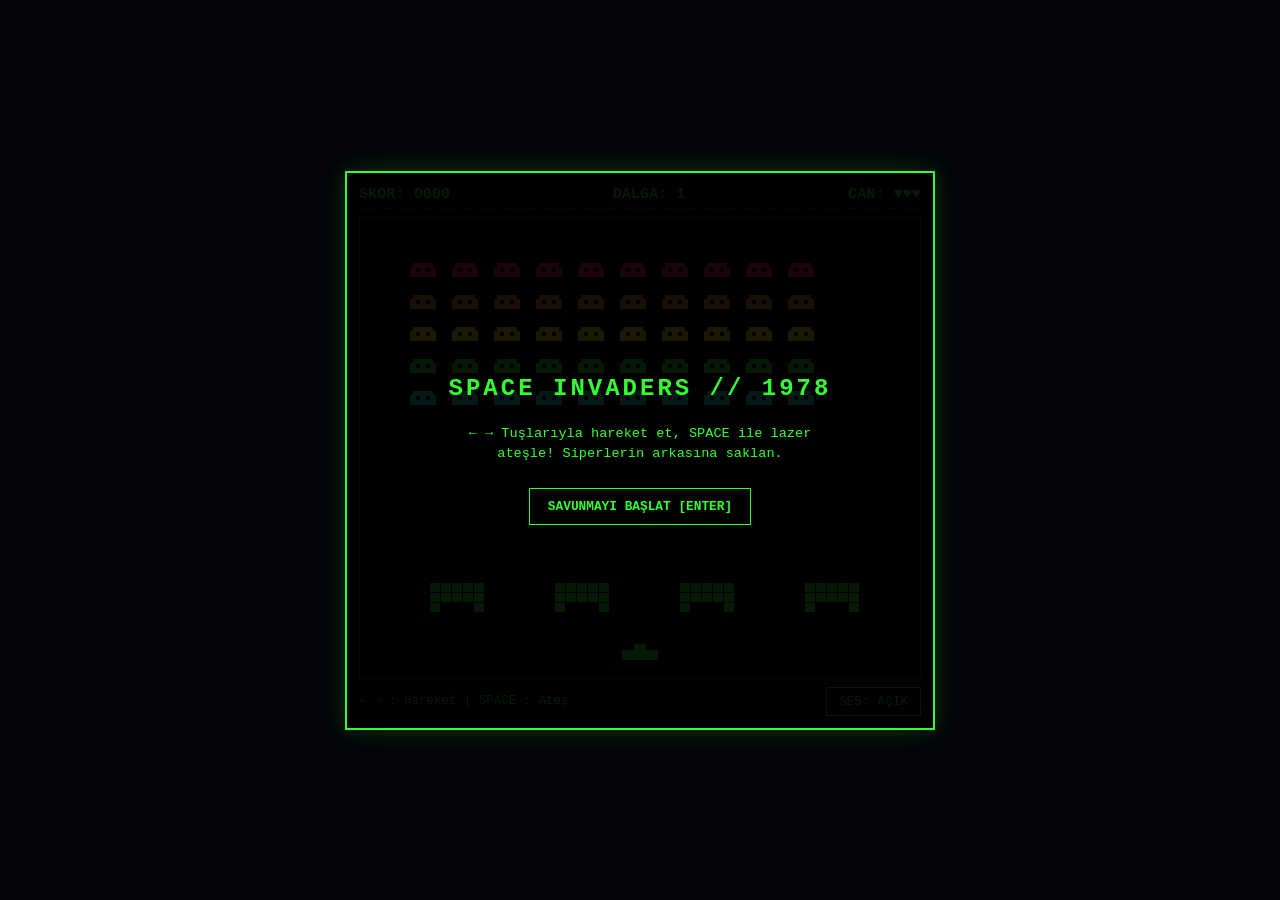
<file: games/space-invaders/index.html>
<!DOCTYPE html>
<html lang="tr">
<head>
  <meta charset="UTF-8" />
  <meta name="viewport" content="width=device-width, initial-scale=1.0" />
  <title>SPACE INVADERS 1978 - Taito Arcade</title>
  <style>
    * {
      box-sizing: border-box;
      user-select: none;
    }

    body {
      margin: 0;
      padding: 0;
      background-color: #030308;
      color: #33ff33;
      font-family: "Courier New", Courier, monospace;
      display: flex;
      flex-direction: column;
      align-items: center;
      justify-content: center;
      min-height: 100vh;
      overflow: hidden;
    }

    .arcade-box {
      border: 2px solid #33ff33;
      background: #000;
      padding: 12px;
      box-shadow: 0 0 24px rgba(51, 255, 51, 0.2);
      position: relative;
    }

    .hud {
      display: flex;
      justify-content: space-between;
      margin-bottom: 8px;
      font-weight: bold;
      font-size: 0.95rem;
      border-bottom: 1px dashed #1f7a1f;
      padding-bottom: 5px;
    }

    canvas {
      display: block;
      background: #000;
      border: 1px solid #1f7a1f;
      max-width: 100%;
      height: auto;
    }
    .arcade-box { max-width: 96vw; }

    .footer-bar {
      display: flex;
      justify-content: space-between;
      align-items: center;
      margin-top: 8px;
      font-size: 0.78rem;
    }

    .btn {
      background: #000;
      color: #33ff33;
      border: 1px solid #33ff33;
      padding: 6px 12px;
      font-family: inherit;
      cursor: pointer;
      font-size: 0.8rem;
    }

    .btn:hover {
      background: #33ff33;
      color: #000;
    }

    .overlay {
      position: absolute;
      inset: 12px;
      background: rgba(0, 0, 0, 0.9);
      display: flex;
      flex-direction: column;
      align-items: center;
      justify-content: center;
      text-align: center;
      padding: 20px;
    }

    .hidden {
      display: none !important;
    }
  </style>
</head>
<body>

  <div class="arcade-box">
    <div class="hud">
      <span>SKOR: <span id="score">0000</span></span>
      <span>DALGA: <span id="wave">1</span></span>
      <span>CAN: <span id="lives">♥♥♥</span></span>
    </div>

    <canvas id="screen" width="560" height="460"></canvas>

    <div id="overlay" class="overlay">
      <h2 id="ov-title" style="margin: 0 0 8px 0; letter-spacing: 3px;">SPACE INVADERS // 1978</h2>
      <p id="ov-desc" style="font-size: 0.85rem; max-width: 360px; line-height: 1.5;">
        ← → Tuşlarıyla hareket et, SPACE ile lazer ateşle! Siperlerin arkasına saklan.
      </p>
      <button class="btn" id="start-btn" style="font-weight: bold; margin-top: 10px; padding: 10px 18px;">
        SAVUNMAYI BAŞLAT [ENTER]
      </button>
    </div>

    <div class="footer-bar">
      <span>← → : Hareket | SPACE : Ateş</span>
      <button class="btn" id="sound-btn">SES: AÇIK</button>
    </div>
  </div>

  <script>
    const canvas = document.getElementById("screen");
    const ctx = canvas.getContext("2d");

    let score = 0;
    let wave = 1;
    let lives = 3;
    let isGameOver = true;
    let soundEnabled = true;

    const ship = { x: canvas.width / 2 - 18, y: canvas.height - 34, w: 36, h: 16, speed: 5 };
    let bullets = [];
    let enemyBullets = [];
    let invaders = [];
    let bunkers = [];
    let invDir = 1;
    let invStepTimer = 0;
    let invStepInterval = 32;
    let lastShot = 0;
    const keys = {};

    const audioCtx = new (window.AudioContext || window.webkitAudioContext)();

    function sfx(freq, dur, type = "square", vol = 0.035) {
      if (!soundEnabled) return;
      if (audioCtx.state === "suspended") audioCtx.resume();
      const osc = audioCtx.createOscillator();
      const gain = audioCtx.createGain();
      osc.type = type;
      osc.frequency.setValueAtTime(freq, audioCtx.currentTime);
      gain.gain.setValueAtTime(vol, audioCtx.currentTime);
      gain.gain.exponentialRampToValueAtTime(0.0001, audioCtx.currentTime + dur / 1000);
      osc.connect(gain);
      gain.connect(audioCtx.destination);
      osc.start();
      osc.stop(audioCtx.currentTime + dur / 1000);
    }

    function reportScore() {
      document.getElementById("score").innerText = String(score).padStart(4, "0");
      document.getElementById("wave").innerText = wave;
      document.getElementById("lives").innerText = "♥".repeat(Math.max(0, lives));
      if (window.parent && window.parent !== window) {
        window.parent.postMessage({ type: "RETRO_HIGH_SCORE", gameId: "space-invaders-1978", score: score }, "*");
      }
    }

    function createWave() {
      invaders = [];
      const rows = 5;
      const cols = 10;
      for (let r = 0; r < rows; r++) {
        for (let c = 0; c < cols; c++) {
          invaders.push({
            x: 50 + c * 42,
            y: 45 + r * 32,
            w: 26,
            h: 18,
            row: r,
            points: (5 - r) * 10,
            alive: true
          });
        }
      }
      invDir = 1;
      invStepInterval = Math.max(10, 32 - (wave - 1) * 4);
    }

    function createBunkers() {
      bunkers = [];
      for (let i = 0; i < 4; i++) {
        const bx = 70 + i * 125;
        const by = canvas.height - 95;
        for (let r = 0; r < 3; r++) {
          for (let c = 0; c < 5; c++) {
            if (r === 2 && (c === 1 || c === 2 || c === 3)) continue;
            bunkers.push({ x: bx + c * 11, y: by + r * 10, w: 10, h: 9, hp: 2 });
          }
        }
      }
    }

    function startGame() {
      score = 0;
      wave = 1;
      lives = 3;
      bullets = [];
      enemyBullets = [];
      ship.x = canvas.width / 2 - ship.w / 2;
      createWave();
      createBunkers();
      reportScore();
      isGameOver = false;
      document.getElementById("overlay").classList.add("hidden");
      requestAnimationFrame(loop);
    }

    function update() {
      if (keys["ArrowLeft"] || keys["KeyA"]) ship.x -= ship.speed;
      if (keys["ArrowRight"] || keys["KeyD"]) ship.x += ship.speed;
      ship.x = Math.max(12, Math.min(canvas.width - ship.w - 12, ship.x));

      const now = performance.now();
      if (keys["Space"] && now - lastShot > 280) {
        bullets.push({ x: ship.x + ship.w / 2 - 2, y: ship.y - 8, w: 4, h: 10 });
        lastShot = now;
        sfx(780, 60);
      }

      // Oyuncu mermileri
      for (let i = bullets.length - 1; i >= 0; i--) {
        const b = bullets[i];
        b.y -= 7;
        if (b.y < 0) {
          bullets.splice(i, 1);
          continue;
        }

        // Siper çarpışması
        let hitBunker = false;
        for (let k = bunkers.length - 1; k >= 0; k--) {
          const bk = bunkers[k];
          if (b.x < bk.x + bk.w && b.x + b.w > bk.x && b.y < bk.y + bk.h && b.y + b.h > bk.y) {
            bk.hp--;
            if (bk.hp <= 0) bunkers.splice(k, 1);
            bullets.splice(i, 1);
            hitBunker = true;
            break;
          }
        }
        if (hitBunker) continue;

        // Uzaylı çarpışması
        for (let j = 0; j < invaders.length; j++) {
          const inv = invaders[j];
          if (!inv.alive) continue;
          if (b.x < inv.x + inv.w && b.x + b.w > inv.x && b.y < inv.y + inv.h && b.y + b.h > inv.y) {
            inv.alive = false;
            bullets.splice(i, 1);
            score += inv.points;
            sfx(320, 90, "sawtooth");
            reportScore();
            break;
          }
        }
      }

      // Uzaylı hareketi
      invStepTimer++;
      const aliveInvaders = invaders.filter(v => v.alive);
      if (aliveInvaders.length === 0) {
        wave++;
        score += 250;
        sfx(960, 180);
        createWave();
        reportScore();
        return;
      }

      const dynamicInterval = Math.max(4, Math.floor((aliveInvaders.length / 50) * invStepInterval));
      if (invStepTimer >= dynamicInterval) {
        invStepTimer = 0;
        let hitEdge = false;
        aliveInvaders.forEach(inv => {
          inv.x += invDir * 8;
          if (inv.x <= 14 || inv.x + inv.w >= canvas.width - 14) hitEdge = true;
        });

        sfx(150, 35);

        if (hitEdge) {
          invDir = -invDir;
          aliveInvaders.forEach(inv => {
            inv.y += 16;
            if (inv.y + inv.h >= ship.y) {
              lives = 0;
              endGame();
            }
          });
        }
      }

      // Uzaylı ateşi
      if (Math.random() < 0.025 + wave * 0.005 && aliveInvaders.length > 0) {
        const shooter = aliveInvaders[(Math.random() * aliveInvaders.length) | 0];
        enemyBullets.push({ x: shooter.x + shooter.w / 2, y: shooter.y + shooter.h, w: 4, h: 10 });
      }

      for (let i = enemyBullets.length - 1; i >= 0; i--) {
        const eb = enemyBullets[i];
        eb.y += 4.5;
        if (eb.y > canvas.height) {
          enemyBullets.splice(i, 1);
          continue;
        }

        // Siper kontrolü
        let hitB = false;
        for (let k = bunkers.length - 1; k >= 0; k--) {
          const bk = bunkers[k];
          if (eb.x < bk.x + bk.w && eb.x + eb.w > bk.x && eb.y < bk.y + bk.h && eb.y + eb.h > bk.y) {
            bk.hp--;
            if (bk.hp <= 0) bunkers.splice(k, 1);
            enemyBullets.splice(i, 1);
            hitB = true;
            break;
          }
        }
        if (hitB) continue;

        // Oyuncu gemisi kontrolü
        if (eb.x < ship.x + ship.w && eb.x + eb.w > ship.x && eb.y < ship.y + ship.h && eb.y + eb.h > ship.y) {
          enemyBullets.splice(i, 1);
          lives--;
          sfx(110, 280, "sawtooth", 0.06);
          reportScore();
          if (lives <= 0) {
            endGame();
            return;
          }
        }
      }
    }

    function endGame() {
      isGameOver = true;
      reportScore();
      document.getElementById("ov-title").innerText = "İSTİLA TAMAMLANDI";
      document.getElementById("ov-desc").innerText = `Toplam Skor: ${score} | Ulaşılan Dalga: ${wave}`;
      document.getElementById("start-btn").innerText = "TEKRAR OYNA [ENTER]";
      document.getElementById("overlay").classList.remove("hidden");
    }

    function draw() {
      ctx.fillStyle = "#000";
      ctx.fillRect(0, 0, canvas.width, canvas.height);

      // Siperler
      ctx.fillStyle = "#33ff33";
      bunkers.forEach(bk => {
        ctx.globalAlpha = bk.hp === 2 ? 1 : 0.55;
        ctx.fillRect(bk.x, bk.y, bk.w, bk.h);
      });
      ctx.globalAlpha = 1;

      // Oyuncu Gemisi
      ctx.fillStyle = "#33ff33";
      ctx.fillRect(ship.x, ship.y + 6, ship.w, ship.h - 6);
      ctx.fillRect(ship.x + 12, ship.y, 12, 6);

      // Uzaylılar
      const colors = ["#ff3366", "#ff9933", "#ffff33", "#33ff33", "#33ffff"];
      invaders.forEach(inv => {
        if (!inv.alive) return;
        ctx.fillStyle = colors[inv.row % colors.length];
        ctx.fillRect(inv.x + 3, inv.y, inv.w - 6, inv.h - 4);
        ctx.fillRect(inv.x, inv.y + 4, inv.w, inv.h - 8);
        ctx.fillStyle = "#000";
        ctx.fillRect(inv.x + 6, inv.y + 5, 4, 4);
        ctx.fillRect(inv.x + inv.w - 10, inv.y + 5, 4, 4);
      });

      // Mermiler
      ctx.fillStyle = "#ffffff";
      bullets.forEach(b => ctx.fillRect(b.x, b.y, b.w, b.h));
      ctx.fillStyle = "#ff4444";
      enemyBullets.forEach(eb => ctx.fillRect(eb.x, eb.y, eb.w, eb.h));
    }

    function loop() {
      if (isGameOver) return;
      update();
      draw();
      requestAnimationFrame(loop);
    }

    document.addEventListener("keydown", e => {
      if (["ArrowLeft", "ArrowRight", "Space"].includes(e.code)) e.preventDefault();
      keys[e.code] = true;
      if (e.key === "Enter" && isGameOver) startGame();
    });

    document.addEventListener("keyup", e => {
      keys[e.code] = false;
    });

    document.getElementById("start-btn").addEventListener("click", startGame);

    document.getElementById("sound-btn").addEventListener("click", () => {
      soundEnabled = !soundEnabled;
      document.getElementById("sound-btn").innerText = soundEnabled ? "SES: AÇIK" : "SES: KAPALI";
    });

    createWave();
    createBunkers();
    draw();
  </script>
</body>
</html>
</file>
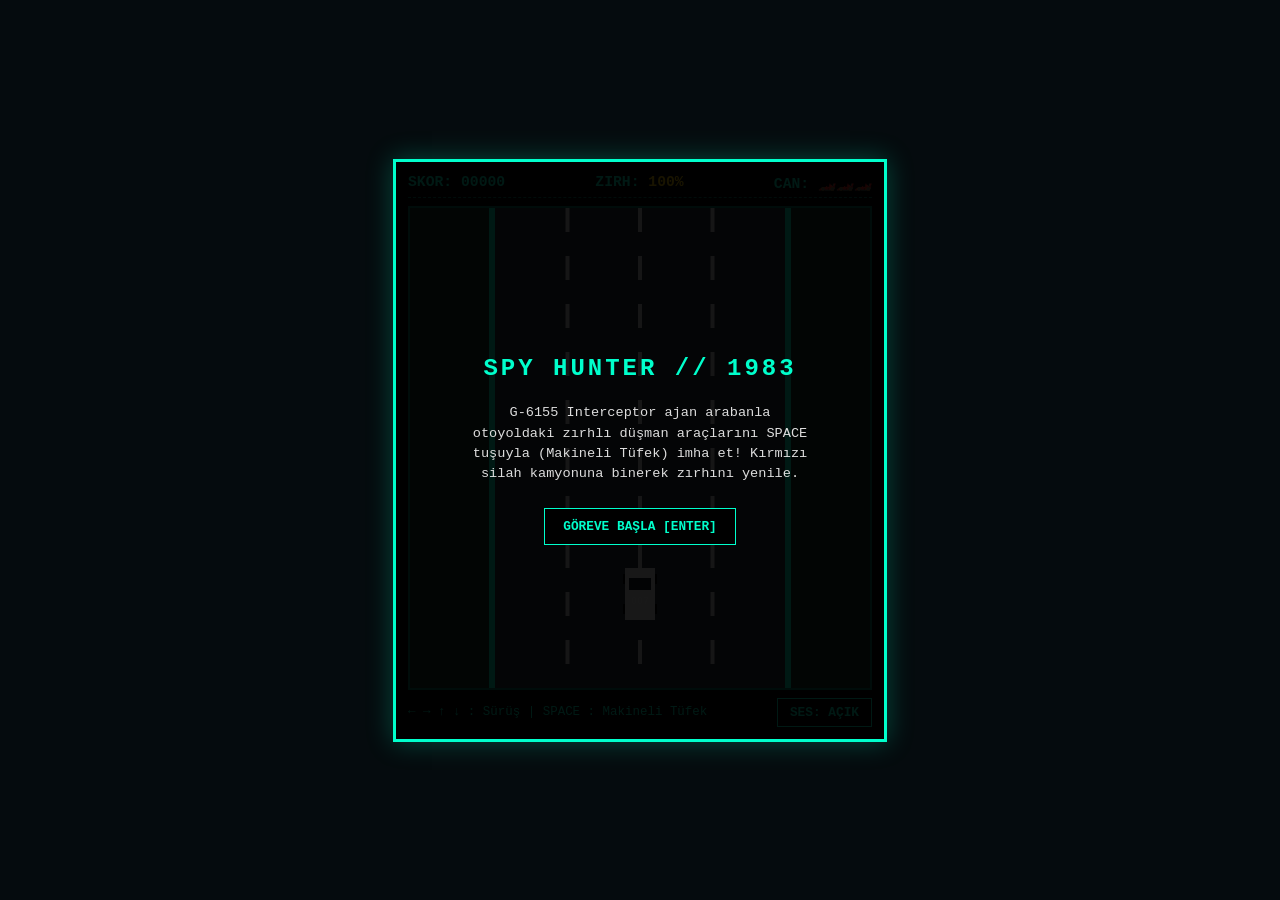
<file: games/spy-hunter/index.html>
<!DOCTYPE html>
<html lang="tr">
<head>
  <meta charset="UTF-8" />
  <meta name="viewport" content="width=device-width, initial-scale=1.0" />
  <title>SPY HUNTER 1983 - Bally Midway Arcade</title>
  <style>
    * {
      box-sizing: border-box;
      user-select: none;
    }

    body {
      margin: 0;
      padding: 0;
      background-color: #050b0e;
      color: #00ffcc;
      font-family: "Courier New", Courier, monospace;
      display: flex;
      flex-direction: column;
      align-items: center;
      justify-content: center;
      min-height: 100vh;
      overflow: hidden;
    }

    .cabinet {
      border: 3px solid #00ffcc;
      background: #000;
      padding: 12px;
      box-shadow: 0 0 25px rgba(0, 255, 204, 0.25);
      position: relative;
      max-width: 96vw;
    }

    .hud {
      display: flex;
      justify-content: space-between;
      margin-bottom: 8px;
      font-weight: bold;
      font-size: 0.92rem;
      border-bottom: 1px dashed #007766;
      padding-bottom: 5px;
    }

    canvas {
      display: block;
      background: #143828;
      border: 2px solid #007766;
      max-width: 100%;
      height: auto;
    }

    .footer-bar {
      display: flex;
      justify-content: space-between;
      align-items: center;
      margin-top: 8px;
      font-size: 0.78rem;
    }

    .btn {
      background: #000;
      color: #00ffcc;
      border: 1px solid #00ffcc;
      padding: 6px 12px;
      font-family: inherit;
      font-weight: bold;
      cursor: pointer;
      font-size: 0.8rem;
    }

    .btn:hover {
      background: #00ffcc;
      color: #000;
    }

    .overlay {
      position: absolute;
      inset: 12px;
      background: rgba(0, 0, 0, 0.9);
      display: flex;
      flex-direction: column;
      align-items: center;
      justify-content: center;
      text-align: center;
      padding: 20px;
    }

    .hidden {
      display: none !important;
    }
  </style>
</head>
<body>

  <div class="cabinet">
    <div class="hud">
      <span>SKOR: <span id="score">00000</span></span>
      <span>ZIRH: <span id="armor" style="color:#ffcc00;">100%</span></span>
      <span>CAN: <span id="lives" style="color:#ff3366;">🏎️🏎️🏎️</span></span>
    </div>

    <canvas id="highway" width="460" height="480"></canvas>

    <div id="overlay" class="overlay">
      <h2 id="ov-title" style="margin: 0 0 8px 0; letter-spacing: 3px;">SPY HUNTER // 1983</h2>
      <p id="ov-desc" style="font-size: 0.85rem; max-width: 350px; line-height: 1.5; color: #ddd;">
        G-6155 Interceptor ajan arabanla otoyoldaki zırhlı düşman araçlarını SPACE tuşuyla (Makineli Tüfek) imha et! Kırmızı silah kamyonuna binerek zırhını yenile.
      </p>
      <button class="btn" id="start-btn" style="margin-top: 10px; padding: 10px 18px;">
        GÖREVE BAŞLA [ENTER]
      </button>
    </div>

    <div class="footer-bar">
      <span>← → ↑ ↓ : Sürüş | SPACE : Makineli Tüfek</span>
      <button class="btn" id="sound-btn">SES: AÇIK</button>
    </div>
  </div>

  <script>
    const canvas = document.getElementById("highway");
    const ctx = canvas.getContext("2d");

    const ROAD_L = 85;
    const ROAD_R = 375;
    const ROAD_W = ROAD_R - ROAD_L;

    let score = 0;
    let armor = 100;
    let lives = 3;
    let roadScroll = 0;
    let isGameOver = true;
    let soundEnabled = true;

    const agent = { x: 215, y: 360, w: 30, h: 52, rapidTimer: 0 };
    let bullets = [];
    let enemies = [];
    let explosions = [];
    let lastShot = 0;
    let spawnClock = 0;
    const keys = {};

    const audioCtx = new (window.AudioContext || window.webkitAudioContext)();

    function sfx(freq, dur, type = "square", vol = 0.035) {
      if (!soundEnabled) return;
      if (audioCtx.state === "suspended") audioCtx.resume();
      const osc = audioCtx.createOscillator();
      const gain = audioCtx.createGain();
      osc.type = type;
      osc.frequency.setValueAtTime(freq, audioCtx.currentTime);
      gain.gain.setValueAtTime(vol, audioCtx.currentTime);
      gain.gain.exponentialRampToValueAtTime(0.0001, audioCtx.currentTime + dur / 1000);
      osc.connect(gain);
      gain.connect(audioCtx.destination);
      osc.start();
      osc.stop(audioCtx.currentTime + dur / 1000);
    }

    function reportScore() {
      document.getElementById("score").innerText = String(Math.floor(score)).padStart(5, "0");
      document.getElementById("armor").innerText = `${Math.max(0, armor)}%`;
      document.getElementById("lives").innerText = "🏎️".repeat(Math.max(0, lives));
      if (window.parent && window.parent !== window) {
        window.parent.postMessage({ type: "RETRO_HIGH_SCORE", gameId: "spy-hunter-1983", score: Math.floor(score) }, "*");
      }
    }

    function startGame() {
      score = 0;
      armor = 100;
      lives = 3;
      agent.x = 215;
      agent.y = 360;
      agent.rapidTimer = 0;
      bullets = [];
      enemies = [];
      explosions = [];
      reportScore();
      isGameOver = false;
      document.getElementById("overlay").classList.add("hidden");
      sfx(440, 100);
      requestAnimationFrame(loop);
    }

    function spawnUnit() {
      const lanes = [105, 160, 215, 270, 325];
      const lx = lanes[(Math.random() * lanes.length) | 0];
      const r = Math.random();

      if (r < 0.14) {
        // Dost Silah & Zırh Kamyonu (Weapons Van)
        enemies.push({
          x: lx,
          y: -80,
          w: 38,
          h: 72,
          hp: 99,
          type: "van",
          color: "#e53935",
          vy: 3.5
        });
      } else if (r < 0.5) {
        // Zırhlı Kurşun Geçirmez "Enforcer" (Yoldan dışarı itilerek veya 4 vuruşla yok edilir)
        enemies.push({
          x: lx,
          y: -65,
          w: 32,
          h: 54,
          hp: 3,
          type: "enforcer",
          color: "#9c27b0",
          vy: 4.2
        });
      } else {
        // Suikastçı "Switchblade" Aracı (Oyuncuya doğru kıran hızlı düşman)
        enemies.push({
          x: lx,
          y: -60,
          w: 30,
          h: 50,
          hp: 1,
          type: "chaser",
          color: "#29b6f6",
          vy: 5.0
        });
      }
    }

    function overlap(a, b) {
      return a.x < b.x + b.w && a.x + a.w > b.x && a.y < b.y + b.h && a.y + a.h > b.y;
    }

    function update() {
      const moveSpeed = 4.8;
      if (keys["ArrowLeft"] || keys["KeyA"]) agent.x -= moveSpeed;
      if (keys["ArrowRight"] || keys["KeyD"]) agent.x += moveSpeed;
      if (keys["ArrowUp"] || keys["KeyW"]) agent.y -= moveSpeed * 0.8;
      if (keys["ArrowDown"] || keys["KeyS"]) agent.y += moveSpeed * 0.8;

      agent.x = Math.max(ROAD_L + 6, Math.min(ROAD_R - agent.w - 6, agent.x));
      agent.y = Math.max(90, Math.min(canvas.height - agent.h - 14, agent.y));

      roadScroll = (roadScroll + 8) % 48;
      score += 0.4;
      if (agent.rapidTimer > 0) agent.rapidTimer--;

      // Makineli tüfek ateşi
      const now = performance.now();
      const cooldown = agent.rapidTimer > 0 ? 95 : 165;
      if (keys["Space"] && now - lastShot > cooldown) {
        bullets.push({ x: agent.x + 5, y: agent.y - 8, w: 3, h: 12 });
        bullets.push({ x: agent.x + agent.w - 8, y: agent.y - 8, w: 3, h: 12 });
        lastShot = now;
        sfx(680, 45, "square", 0.025);
      }

      // Mermiler
      for (let i = bullets.length - 1; i >= 0; i--) {
        const b = bullets[i];
        b.y -= 11;
        if (b.y < -20) {
          bullets.splice(i, 1);
          continue;
        }

        for (let j = enemies.length - 1; j >= 0; j--) {
          const e = enemies[j];
          if (e.type === "van") continue;
          if (overlap(b, e)) {
            bullets.splice(i, 1);
            e.hp--;
            sfx(260, 45, "sawtooth");
            if (e.hp <= 0) {
              explosions.push({ x: e.x + e.w / 2, y: e.y + e.h / 2, r: 6, maxR: 28 });
              score += e.type === "enforcer" ? 300 : 150;
              sfx(130, 160, "sawtooth", 0.05);
              enemies.splice(j, 1);
              reportScore();
            }
            break;
          }
        }
      }

      spawnClock++;
      if (spawnClock > 36) {
        spawnClock = 0;
        spawnUnit();
      }

      // Düşman ve Kamyon Hareketleri
      for (let i = enemies.length - 1; i >= 0; i--) {
        const e = enemies[i];
        e.y += e.vy;

        if (e.type === "chaser") {
          const dx = agent.x - e.x;
          e.x += Math.sign(dx) * 1.1;
        }

        if (overlap(agent, e)) {
          if (e.type === "van") {
            armor = 100;
            agent.rapidTimer = 300;
            score += 400;
            sfx(920, 140);
            enemies.splice(i, 1);
            reportScore();
            continue;
          } else {
            explosions.push({ x: e.x + e.w / 2, y: e.y + e.h / 2, r: 8, maxR: 30 });
            enemies.splice(i, 1);
            armor -= 35;
            sfx(110, 220, "sawtooth", 0.06);
            if (armor <= 0) {
              lives--;
              armor = 100;
              if (lives <= 0) {
                endGame();
                return;
              }
            }
            reportScore();
            continue;
          }
        }

        if (e.y > canvas.height + 90) {
          enemies.splice(i, 1);
        }
      }

      // Patlama Efektleri
      for (let i = explosions.length - 1; i >= 0; i--) {
        explosions[i].r += 2.2;
        if (explosions[i].r >= explosions[i].maxR) explosions.splice(i, 1);
      }

      if (Math.floor(score) % 10 === 0) reportScore();
    }

    function endGame() {
      isGameOver = true;
      reportScore();
      document.getElementById("ov-title").innerText = "GÖREV SONA ERDİ";
      document.getElementById("ov-desc").innerText = `Ajan Skoru: ${Math.floor(score)}`;
      document.getElementById("start-btn").innerText = "YENİ GÖREV [ENTER]";
      document.getElementById("overlay").classList.remove("hidden");
    }

    function drawVehicle(x, y, w, h, color, tag = "") {
      ctx.fillStyle = "#000";
      ctx.fillRect(x - 2, y + 6, 3, 10);
      ctx.fillRect(x + w - 1, y + 6, 3, 10);
      ctx.fillRect(x - 2, y + h - 16, 3, 10);
      ctx.fillRect(x + w - 1, y + h - 16, 3, 10);

      ctx.fillStyle = color;
      ctx.fillRect(x, y, w, h);

      ctx.fillStyle = "#102028";
      ctx.fillRect(x + 4, y + 10, w - 8, 12);

      if (tag) {
        ctx.fillStyle = "#fff";
        ctx.font = 'bold 10px "Courier New"';
        ctx.textAlign = "center";
        ctx.fillText(tag, x + w / 2, y + h / 2 + 10);
      }
    }

    function draw() {
      ctx.fillStyle = "#143828";
      ctx.fillRect(0, 0, canvas.width, canvas.height);

      // Asfalt
      ctx.fillStyle = "#2b303a";
      ctx.fillRect(ROAD_L, 0, ROAD_W, canvas.height);

      // Kenar Bariyerleri
      ctx.fillStyle = "#00ffcc";
      ctx.fillRect(ROAD_L - 6, 0, 6, canvas.height);
      ctx.fillRect(ROAD_R, 0, 6, canvas.height);

      // Şeritler
      ctx.fillStyle = "#e0e0e0";
      for (let l = 1; l <= 3; l++) {
        const lx = ROAD_L + (ROAD_W / 4) * l;
        for (let y = -48; y < canvas.height + 48; y += 48) {
          ctx.fillRect(lx - 2, y + roadScroll, 4, 24);
        }
      }

      // Mermiler
      ctx.fillStyle = "#ffff00";
      bullets.forEach(b => ctx.fillRect(b.x, b.y, b.w, b.h));

      // Düşman Araçlar ve Silah Kamyonu
      enemies.forEach(e => {
        drawVehicle(e.x, e.y, e.w, e.h, e.color, e.type === "van" ? "W-VAN" : "");
      });

      // Ajan Interceptor (Gümüş/Beyaz Spor Araba)
      drawVehicle(agent.x, agent.y, agent.w, agent.h, agent.rapidTimer > 0 ? "#00ffcc" : "#f5f5f5", "007");

      // Patlamalar
      explosions.forEach(ex => {
        ctx.beginPath();
        ctx.arc(ex.x, ex.y, ex.r, 0, Math.PI * 2);
        ctx.fillStyle = ex.r < 16 ? "#ffff00" : "#ff5722";
        ctx.fill();
      });
    }

    function loop() {
      if (isGameOver) return;
      update();
      draw();
      requestAnimationFrame(loop);
    }

    document.addEventListener("keydown", e => {
      if (["ArrowUp", "ArrowDown", "ArrowLeft", "ArrowRight", "Space"].includes(e.code)) e.preventDefault();
      keys[e.code] = true;
      if (e.key === "Enter" && isGameOver) startGame();
    });

    document.addEventListener("keyup", e => {
      keys[e.code] = false;
    });

    document.getElementById("start-btn").addEventListener("click", startGame);

    document.getElementById("sound-btn").addEventListener("click", () => {
      soundEnabled = !soundEnabled;
      document.getElementById("sound-btn").innerText = soundEnabled ? "SES: AÇIK" : "SES: KAPALI";
    });

    draw();
  </script>
</body>
</html>
</file>
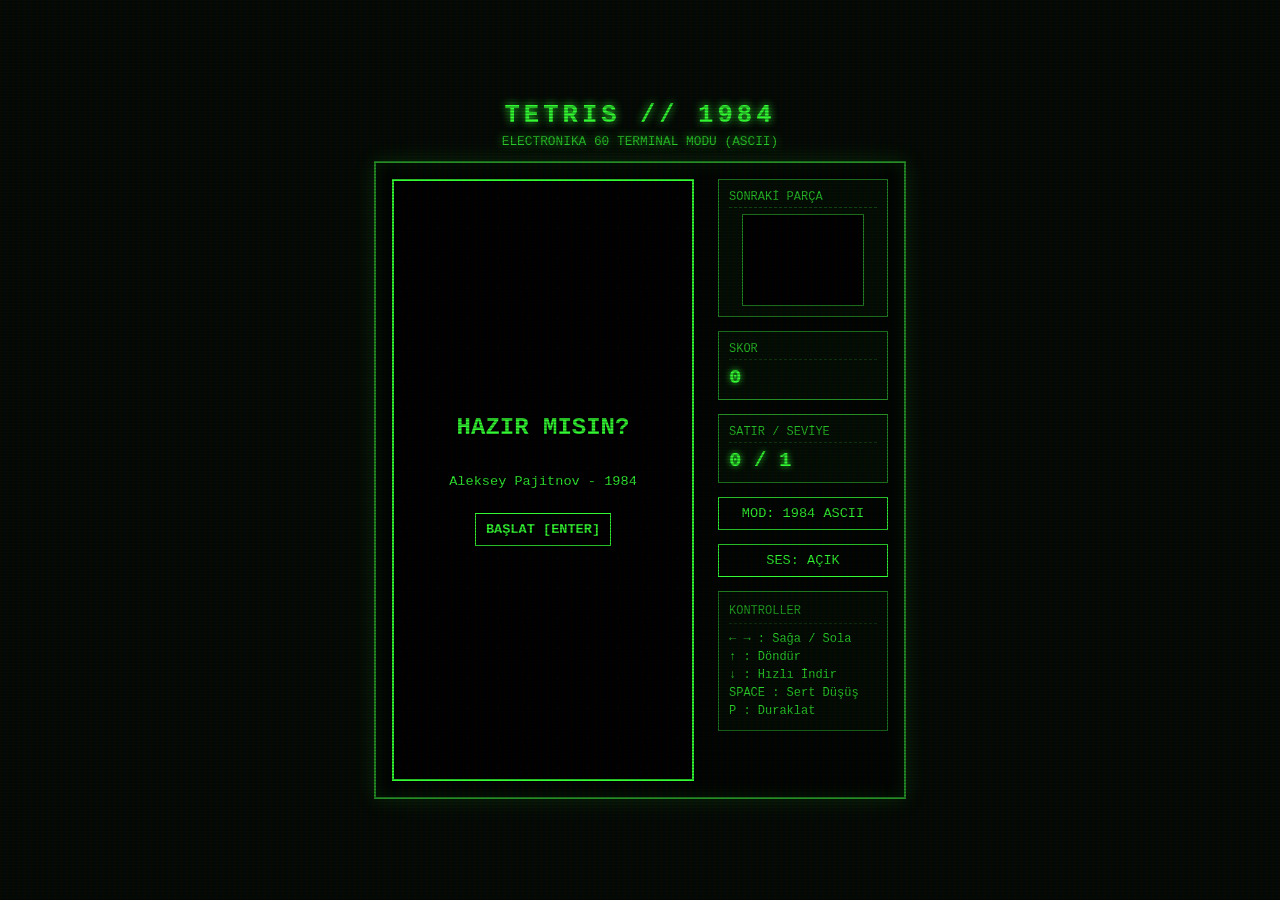
<file: games/tetris/index.html>
<!DOCTYPE html>
<html lang="tr">
<head>
  <meta charset="UTF-8" />
  <meta name="viewport" content="width=device-width, initial-scale=1.0" />
  <title>TETRIS 1984 - Electronika 60 & Klasik PC</title>
  <style>
    :root {
      --bg-color: #050a05;
      --term-green: #33ff33;
      --term-dim: #145214;
      --border-color: #248f24;
    }

    * {
      box-sizing: border-box;
      user-select: none;
    }

    body {
      margin: 0;
      padding: 0;
      background-color: var(--bg-color);
      color: var(--term-green);
      font-family: "Courier New", Courier, monospace;
      display: flex;
      flex-direction: column;
      align-items: center;
      justify-content: center;
      min-height: 100vh;
      overflow: hidden;
    }

    /* CRT Monitör Tarama Çizgisi Efekti */
    body::after {
      content: " ";
      display: block;
      position: fixed;
      top: 0; left: 0; bottom: 0; right: 0;
      background: linear-gradient(rgba(18, 16, 16, 0) 50%, rgba(0, 0, 0, 0.25) 50%),
                  linear-gradient(90deg, rgba(255, 0, 0, 0.03), rgba(0, 255, 0, 0.01), rgba(0, 0, 255, 0.03));
      z-index: 10;
      background-size: 100% 3px, 6px 100%;
      pointer-events: none;
    }

    .header {
      text-align: center;
      margin-bottom: 12px;
      text-shadow: 0 0 8px var(--term-green);
    }

    .header h1 {
      margin: 0;
      font-size: 1.6rem;
      letter-spacing: 4px;
    }

    .header p {
      margin: 4px 0 0;
      font-size: 0.8rem;
      opacity: 0.8;
    }

    .game-wrapper {
      display: flex;
      gap: 24px;
      align-items: flex-start;
      padding: 16px;
      border: 2px solid var(--border-color);
      box-shadow: 0 0 20px rgba(51, 255, 51, 0.15), inset 0 0 15px rgba(51, 255, 51, 0.1);
      background: #020502;
    }

    canvas {
      display: block;
      background-color: #000;
      border: 1px solid var(--border-color);
    }

    .side-panel {
      display: flex;
      flex-direction: column;
      gap: 14px;
      min-width: 170px;
    }

    .box {
      border: 1px solid var(--border-color);
      padding: 10px;
      background: rgba(20, 82, 20, 0.12);
    }

    .box-title {
      font-size: 0.75rem;
      opacity: 0.75;
      margin-bottom: 6px;
      border-bottom: 1px dashed var(--term-dim);
      padding-bottom: 3px;
    }

    .box-value {
      font-size: 1.3rem;
      font-weight: bold;
      text-shadow: 0 0 6px var(--term-green);
    }

    .btn {
      background: transparent;
      color: var(--term-green);
      border: 1px solid var(--term-green);
      padding: 8px 10px;
      font-family: inherit;
      font-size: 0.85rem;
      cursor: pointer;
      text-align: center;
      transition: all 0.15s;
    }

    .btn:hover {
      background: var(--term-green);
      color: #000;
      box-shadow: 0 0 10px var(--term-green);
    }

    .controls-info {
      font-size: 0.75rem;
      line-height: 1.5;
      opacity: 0.85;
    }

    .overlay {
      position: absolute;
      display: flex;
      flex-direction: column;
      align-items: center;
      justify-content: center;
      background: rgba(0, 0, 0, 0.85);
      border: 2px solid var(--term-green);
      padding: 24px;
      text-align: center;
      z-index: 5;
    }

    .hidden {
      display: none !important;
    }

    @media (max-width: 600px) {
      .header h1 { font-size: 1.2rem; }
      .game-wrapper { gap: 10px; padding: 8px; transform: scale(0.82); transform-origin: top center; }
      .side-panel { min-width: 135px; gap: 8px; }
    }
  </style>
</head>
<body>

  <div class="header">
    <h1>TETRIS // 1984</h1>
    <p id="mode-subtitle">ELECTRONIKA 60 TERMINAL MODU (ASCII)</p>
  </div>

  <div class="game-wrapper">
    <div style="position: relative;">
      <canvas id="board" width="300" height="600"></canvas>
      <div id="overlay" class="overlay" style="inset: 0;">
        <h2 id="overlay-title" style="margin-top:0;">HAZIR MISIN?</h2>
        <p id="overlay-desc" style="font-size: 0.85rem;">Aleksey Pajitnov - 1984</p>
        <button id="start-btn" class="btn" style="margin-top: 10px; font-weight: bold;">BAŞLAT [ENTER]</button>
      </div>
    </div>

    <div class="side-panel">
      <div class="box">
        <div class="box-title">SONRAKİ PARÇA</div>
        <canvas id="next-piece" width="120" height="90" style="margin: 0 auto;"></canvas>
      </div>

      <div class="box">
        <div class="box-title">SKOR</div>
        <div id="score" class="box-value">0</div>
      </div>

      <div class="box">
        <div class="box-title">SATIR / SEVİYE</div>
        <div class="box-value"><span id="lines">0</span> / <span id="level">1</span></div>
      </div>

      <button id="mode-btn" class="btn">MOD: 1984 ASCII</button>
      <button id="sound-btn" class="btn">SES: AÇIK</button>

      <div class="box controls-info">
        <div class="box-title">KONTROLLER</div>
        ← → : Sağa / Sola<br/>
        ↑ : Döndür<br/>
        ↓ : Hızlı İndir<br/>
        SPACE : Sert Düşüş<br/>
        P : Duraklat
      </div>
    </div>
  </div>

  <script>
    const canvas = document.getElementById("board");
    const ctx = canvas.getContext("2d");
    const nextCanvas = document.getElementById("next-piece");
    const nextCtx = nextCanvas.getContext("2d");

    const COLS = 10;
    const ROWS = 20;
    const BLOCK_SIZE = 30;

    // 7 Klasik Tetromino Tanımı
    const SHAPES = {
      I: [[0,0,0,0], [1,1,1,1], [0,0,0,0], [0,0,0,0]],
      J: [[2,0,0], [2,2,2], [0,0,0]],
      L: [[0,0,3], [3,3,3], [0,0,0]],
      O: [[4,4], [4,4]],
      S: [[0,5,5], [5,5,0], [0,0,0]],
      T: [[0,6,0], [6,6,6], [0,0,0]],
      Z: [[7,7,0], [0,7,7], [0,0,0]]
    };

    const COLORS_1985 = [
      null,
      "#00f0f0", // I - Cyan
      "#0050f0", // J - Mavi
      "#f0a000", // L - Turuncu
      "#f0f000", // O - Sarı
      "#00f000", // S - Yeşil
      "#a000f0", // T - Mor
      "#f00000"  // Z - Kırmızı
    ];

    const PIECE_KEYS = Object.keys(SHAPES);

    let grid = createMatrix(COLS, ROWS);
    let score = 0;
    let lines = 0;
    let level = 1;
    let dropCounter = 0;
    let dropInterval = 800;
    let lastTime = 0;
    let isPaused = false;
    let isGameOver = true;
    let asciiMode = true; // true: 1984 Electronika 60, false: 1985 Klasik PC
    let soundEnabled = true;

    let player = {
      pos: { x: 0, y: 0 },
      matrix: null,
      next: null
    };

    // Web Audio API ile 8-Bit Korobeiniki (Tetris Melodisi) & Efektler
    const audioCtx = new (window.AudioContext || window.webkitAudioContext)();
    let bgmTimer = null;
    let noteIndex = 0;

    const MELODY = [
      [659.25, 400], [493.88, 200], [523.25, 200], [587.33, 400], [523.25, 200], [493.88, 200],
      [440.00, 400], [440.00, 200], [523.25, 200], [659.25, 400], [587.33, 200], [523.25, 200],
      [493.88, 600], [523.25, 200], [587.33, 400], [659.25, 400],
      [523.25, 400], [440.00, 400], [440.00, 400], [0, 400]
    ];

    function playTone(freq, duration, type = "square", vol = 0.04) {
      if (!soundEnabled || freq === 0) return;
      if (audioCtx.state === "suspended") audioCtx.resume();
      const osc = audioCtx.createOscillator();
      const gain = audioCtx.createGain();
      osc.type = type;
      osc.frequency.setValueAtTime(freq, audioCtx.currentTime);
      gain.gain.setValueAtTime(vol, audioCtx.currentTime);
      gain.gain.exponentialRampToValueAtTime(0.0001, audioCtx.currentTime + duration / 1000);
      osc.connect(gain);
      gain.connect(audioCtx.destination);
      osc.start();
      osc.stop(audioCtx.currentTime + duration / 1000);
    }

    function startBGM() {
      stopBGM();
      function nextNote() {
        if (isGameOver || isPaused || !soundEnabled) return;
        const [freq, dur] = MELODY[noteIndex % MELODY.length];
        playTone(freq, dur * 0.9, "square", 0.025);
        noteIndex++;
        bgmTimer = setTimeout(nextNote, dur);
      }
      nextNote();
    }

    function stopBGM() {
      if (bgmTimer) clearTimeout(bgmTimer);
    }

    function createMatrix(w, h) {
      const matrix = [];
      while (h--) matrix.push(new Array(w).fill(0));
      return matrix;
    }

    function randomPiece() {
      const key = PIECE_KEYS[(PIECE_KEYS.length * Math.random()) | 0];
      return SHAPES[key].map(row => [...row]);
    }

    // Matris Döndürme (Saat Yönünde)
    function rotate(matrix) {
      for (let y = 0; y < matrix.length; ++y) {
        for (let x = 0; x < y; ++x) {
          [matrix[x][y], matrix[y][x]] = [matrix[y][x], matrix[x][y]];
        }
      }
      matrix.forEach(row => row.reverse());
    }

    function collide(board, player) {
      const [m, o] = [player.matrix, player.pos];
      for (let y = 0; y < m.length; ++y) {
        for (let x = 0; x < m[y].length; ++x) {
          if (m[y][x] !== 0 && (board[y + o.y] && board[y + o.y][x + o.x]) !== 0) {
            return true;
          }
        }
      }
      return false;
    }

    function merge(board, player) {
      player.matrix.forEach((row, y) => {
        row.forEach((value, x) => {
          if (value !== 0) {
            board[y + player.pos.y][x + player.pos.x] = value;
          }
        });
      });
    }

    function reportScoreToPortal() {
      if (window.parent && window.parent !== window) {
        window.parent.postMessage({ type: "RETRO_HIGH_SCORE", gameId: "tetris-1984", score: score }, "*");
      }
    }

    function sweepLines() {
      let rowCount = 0;
      outer: for (let y = grid.length - 1; y >= 0; --y) {
        for (let x = 0; x < grid[y].length; ++x) {
          if (grid[y][x] === 0) continue outer;
        }
        const row = grid.splice(y, 1)[0].fill(0);
        grid.unshift(row);
        ++y;
        rowCount++;
      }

      if (rowCount > 0) {
        const lineScores = [0, 100, 300, 500, 800];
        score += lineScores[rowCount] * level;
        lines += rowCount;
        level = Math.floor(lines / 10) + 1;
        dropInterval = Math.max(100, 800 - (level - 1) * 70);
        playTone(880, 150, "triangle", 0.08);
        updateStats();
        reportScoreToPortal();
      }
    }

    function playerReset() {
      player.matrix = player.next || randomPiece();
      player.next = randomPiece();
      player.pos.y = 0;
      player.pos.x = ((COLS / 2) | 0) - ((player.matrix[0].length / 2) | 0);

      if (collide(grid, player)) {
        isGameOver = true;
        stopBGM();
        playTone(150, 400, "sawtooth", 0.08);
        reportScoreToPortal();
        showOverlay("OYUN BİTTİ", `Toplam Skor: ${score}`, "TEKRAR OYNA");
      }
      drawNext();
    }

    function playerDrop() {
      player.pos.y++;
      if (collide(grid, player)) {
        player.pos.y--;
        merge(grid, player);
        playTone(220, 50, "square", 0.03);
        sweepLines();
        playerReset();
      }
      dropCounter = 0;
    }

    function hardDrop() {
      while (!collide(grid, player)) {
        player.pos.y++;
      }
      player.pos.y--;
      merge(grid, player);
      playTone(180, 80, "square", 0.05);
      sweepLines();
      playerReset();
      dropCounter = 0;
    }

    function playerMove(dir) {
      player.pos.x += dir;
      if (collide(grid, player)) {
        player.pos.x -= dir;
      } else {
        playTone(330, 30, "sine", 0.02);
      }
    }

    function playerRotate() {
      const pos = player.pos.x;
      let offset = 1;
      rotate(player.matrix);
      while (collide(grid, player)) {
        player.pos.x += offset;
        offset = -(offset + (offset > 0 ? 1 : -1));
        if (offset > player.matrix[0].length) {
          rotate(player.matrix);
          rotate(player.matrix);
          rotate(player.matrix);
          player.pos.x = pos;
          return;
        }
      }
      playTone(520, 40, "sine", 0.03);
    }

    function drawCell(context, x, y, value, size) {
      if (asciiMode) {
        // 1984 Electronika 60 ASCII Modu: Her hücre "[]" olarak çizilir
        context.fillStyle = "#33ff33";
        context.font = `bold ${size - 6}px "Courier New", monospace`;
        context.textAlign = "center";
        context.textBaseline = "middle";
        context.fillText("[]", x * size + size / 2, y * size + size / 2 + 1);
      } else {
        // 1985 Klasik Renkli PC Modu
        context.fillStyle = COLORS_1985[value];
        context.fillRect(x * size + 1, y * size + 1, size - 2, size - 2);
        context.strokeStyle = "rgba(255,255,255,0.35)";
        context.strokeRect(x * size + 2, y * size + 2, size - 4, size - 4);
      }
    }

    function drawMatrix(context, matrix, offset, size) {
      matrix.forEach((row, y) => {
        row.forEach((value, x) => {
          if (value !== 0) {
            drawCell(context, x + offset.x, y + offset.y, value, size);
          }
        });
      });
    }

    function drawBoard() {
      ctx.fillStyle = "#000";
      ctx.fillRect(0, 0, canvas.width, canvas.height);

      // Izgara arka plan noktaları (1984 terminal hissi için)
      if (asciiMode) {
        ctx.fillStyle = "#0f380f";
        ctx.font = '14px "Courier New"';
        ctx.textAlign = "center";
        ctx.textBaseline = "middle";
        for (let y = 0; y < ROWS; y++) {
          for (let x = 0; x < COLS; x++) {
            if (grid[y][x] === 0) {
              ctx.fillText(".", x * BLOCK_SIZE + BLOCK_SIZE / 2, y * BLOCK_SIZE + BLOCK_SIZE / 2);
            }
          }
        }
      }

      drawMatrix(ctx, grid, { x: 0, y: 0 }, BLOCK_SIZE);
      if (!isGameOver && player.matrix) {
        drawMatrix(ctx, player.matrix, player.pos, BLOCK_SIZE);
      }
    }

    function drawNext() {
      nextCtx.fillStyle = "#000";
      nextCtx.fillRect(0, 0, nextCanvas.width, nextCanvas.height);
      if (!player.next) return;
      const size = 22;
      const offsetX = (nextCanvas.width / size - player.next[0].length) / 2;
      const offsetY = (nextCanvas.height / size - player.next.length) / 2;
      drawMatrix(nextCtx, player.next, { x: offsetX, y: offsetY }, size);
    }

    function updateStats() {
      document.getElementById("score").innerText = score;
      document.getElementById("lines").innerText = lines;
      document.getElementById("level").innerText = level;
    }

    function showOverlay(title, desc, btnText) {
      document.getElementById("overlay-title").innerText = title;
      document.getElementById("overlay-desc").innerText = desc;
      document.getElementById("start-btn").innerText = btnText;
      document.getElementById("overlay").classList.remove("hidden");
    }

    function startGame() {
      grid = createMatrix(COLS, ROWS);
      score = 0;
      lines = 0;
      level = 1;
      dropInterval = 800;
      isGameOver = false;
      isPaused = false;
      noteIndex = 0;
      updateStats();
      player.next = randomPiece();
      playerReset();
      document.getElementById("overlay").classList.add("hidden");
      startBGM();
      lastTime = performance.now();
      requestAnimationFrame(update);
    }

    function update(time = 0) {
      if (isGameOver || isPaused) return;
      const deltaTime = time - lastTime;
      lastTime = time;
      dropCounter += deltaTime;
      if (dropCounter > dropInterval) {
        playerDrop();
      }
      drawBoard();
      requestAnimationFrame(update);
    }

    // Klavye Kontrolleri
    document.addEventListener("keydown", event => {
      if (["ArrowUp", "ArrowDown", "ArrowLeft", "ArrowRight", "Space"].includes(event.code)) {
        event.preventDefault();
      }
      if (event.key === "Enter" && isGameOver) {
        startGame();
        return;
      }
      if (isGameOver) return;

      if (event.key === "p" || event.key === "P") {
        isPaused = !isPaused;
        if (isPaused) {
          stopBGM();
          showOverlay("DURAKLATILDI", "Devam etmek için P tuşuna bas", "DEVAM ET");
        } else {
          document.getElementById("overlay").classList.add("hidden");
          startBGM();
          lastTime = performance.now();
          requestAnimationFrame(update);
        }
        return;
      }

      if (isPaused) return;

      if (event.key === "ArrowLeft") playerMove(-1);
      else if (event.key === "ArrowRight") playerMove(1);
      else if (event.key === "ArrowDown") playerDrop();
      else if (event.key === "ArrowUp") playerRotate();
      else if (event.code === "Space") {
        hardDrop();
      }
      drawBoard();
    });

    // Buton Etkileşimleri
    document.getElementById("start-btn").addEventListener("click", () => {
      if (isPaused) {
        isPaused = false;
        document.getElementById("overlay").classList.add("hidden");
        startBGM();
        lastTime = performance.now();
        requestAnimationFrame(update);
      } else {
        startGame();
      }
    });

    document.getElementById("mode-btn").addEventListener("click", () => {
      asciiMode = !asciiMode;
      document.getElementById("mode-btn").innerText = asciiMode ? "MOD: 1984 ASCII" : "MOD: 1985 PC";
      document.getElementById("mode-subtitle").innerText = asciiMode
        ? "ELECTRONIKA 60 TERMINAL MODU (ASCII)"
        : "IBM PC EGA RENKLİ MODU (1985)";
      drawBoard();
      drawNext();
    });

    document.getElementById("sound-btn").addEventListener("click", () => {
      soundEnabled = !soundEnabled;
      document.getElementById("sound-btn").innerText = soundEnabled ? "SES: AÇIK" : "SES: KAPALI";
      if (soundEnabled && !isGameOver && !isPaused) startBGM();
      else stopBGM();
    });

    drawBoard();
  </script>
</body>
</html>
</file>
<file: style.css>
/* ==========================================================================
   RETRO95 OYUN ARŞİVİ - WINDOWS 95 / 90'LAR KLASİK WEB TASARIMI (TAM EKRAN)
   ========================================================================== */

:root {
  --win-bg: #c0c0c0;
  --win-bg-light: #dfdfdf;
  --win-white: #ffffff;
  --win-dark: #808080;
  --win-black: #000000;
  --win-blue: #000080;
  --win-blue-light: #1084d0;
  --desktop-teal: #008080;
  --term-green: #00ff00;
  --win-yellow: #ffffcc;
  --font-system: "Tahoma", "MS Sans Serif", "Geneva", sans-serif;
  --font-mono: "Courier New", Courier, monospace;
}

* {
  box-sizing: border-box;
}

html,
body {
  margin: 0;
  padding: 0;
  height: 100%;
  width: 100%;
  background-color: var(--desktop-teal);
  font-family: var(--font-system);
  font-size: 13px;
  color: var(--win-black);
  overflow: hidden;
}

/* Windows 95 3D Çerçeve Yardımcıları */
.win-outset {
  background-color: var(--win-bg);
  border-top: 2px solid var(--win-white);
  border-left: 2px solid var(--win-white);
  border-right: 2px solid var(--win-black);
  border-bottom: 2px solid var(--win-black);
  box-shadow: inset 1px 1px 0px var(--win-bg-light), inset -1px -1px 0px var(--win-dark);
}

.win-inset {
  background-color: var(--win-white);
  border-top: 2px solid var(--win-dark);
  border-left: 2px solid var(--win-dark);
  border-right: 2px solid var(--win-white);
  border-bottom: 2px solid var(--win-white);
  box-shadow: inset 1px 1px 0px var(--win-black), inset -1px -1px 0px var(--win-bg-light);
}

.win-panel {
  background-color: var(--win-bg);
  border-top: 1px solid var(--win-dark);
  border-left: 1px solid var(--win-dark);
  border-right: 1px solid var(--win-white);
  border-bottom: 1px solid var(--win-white);
}

/* Butonlar */
.win-btn {
  background-color: var(--win-bg);
  border-top: 2px solid var(--win-white);
  border-left: 2px solid var(--win-white);
  border-right: 2px solid var(--win-black);
  border-bottom: 2px solid var(--win-black);
  box-shadow: inset 1px 1px 0px var(--win-bg-light), inset -1px -1px 0px var(--win-dark);
  font-family: var(--font-system);
  font-size: 12px;
  color: var(--win-black);
  padding: 4px 10px;
  cursor: pointer;
  display: inline-flex;
  align-items: center;
  justify-content: center;
  gap: 5px;
  user-select: none;
  text-decoration: none;
}

.win-btn:active,
.win-btn.active {
  border-top: 2px solid var(--win-black);
  border-left: 2px solid var(--win-black);
  border-right: 2px solid var(--win-white);
  border-bottom: 2px solid var(--win-white);
  box-shadow: inset 1px 1px 0px var(--win-dark);
  padding-top: 5px;
  padding-left: 11px;
  padding-bottom: 3px;
  padding-right: 9px;
}

.win-btn.active {
  background-image: repeating-conic-gradient(var(--win-bg) 0% 25%, var(--win-white) 0% 50%);
  background-size: 2px 2px;
  font-weight: bold;
}

.win-btn-primary {
  font-weight: bold;
  outline: 1px solid var(--win-black);
}

/* Tam Ekran Kaplayan Ana Pencere Düzeni */
.desktop-container {
  width: 100vw;
  height: calc(100vh - 34px); /* Alt görev çubuğu hariç tam ekran */
  margin: 0;
  padding: 0;
  display: flex;
}

/* Ana Uygulama Penceresi */
.main-window {
  width: 100%;
  height: 100%;
  display: flex;
  flex-direction: column;
}

.title-bar {
  background: linear-gradient(90deg, var(--win-blue), var(--win-blue-light));
  color: var(--win-white);
  padding: 5px 8px;
  display: flex;
  align-items: center;
  justify-content: space-between;
  font-weight: bold;
  font-size: 13px;
  letter-spacing: 0.3px;
  user-select: none;
}

.title-bar-left {
  display: flex;
  align-items: center;
  gap: 6px;
}

.title-bar-controls {
  display: flex;
  gap: 2px;
}

.title-btn {
  width: 20px;
  height: 18px;
  padding: 0;
  font-size: 11px;
  font-weight: bold;
  line-height: 1;
}

/* Menü Çubuğu */
.menu-bar {
  display: flex;
  gap: 14px;
  padding: 4px 10px;
  border-bottom: 1px solid var(--win-dark);
  font-size: 12px;
  background-color: var(--win-bg);
}

.menu-item {
  cursor: pointer;
  padding: 2px 6px;
}

.menu-item:hover {
  background-color: var(--win-blue);
  color: var(--win-white);
}

.menu-item u {
  text-decoration: underline;
}

/* 90'lar Retro Kayan Yazı / Haber Bandı */
.retro-ticker {
  background-color: var(--win-black);
  color: var(--term-green);
  font-family: var(--font-mono);
  font-size: 12px;
  padding: 5px 10px;
  margin: 6px 8px 0 8px;
  display: flex;
  align-items: center;
  justify-content: space-between;
  gap: 12px;
}

.ticker-badge {
  background-color: #004400;
  color: #55ff55;
  border: 1px solid var(--term-green);
  padding: 1px 6px;
  font-weight: bold;
  white-space: nowrap;
}

.ticker-text {
  overflow: hidden;
  white-space: nowrap;
  text-overflow: ellipsis;
  flex: 1;
}

/* Adres ve Arama Araç Çubuğu */
.toolbar {
  padding: 8px;
  display: flex;
  flex-wrap: wrap;
  gap: 8px;
  align-items: center;
  justify-content: space-between;
  border-bottom: 1px solid var(--win-dark);
}

.search-box {
  display: flex;
  align-items: center;
  gap: 6px;
  flex: 1;
  min-width: 240px;
}

.search-label {
  font-weight: bold;
  white-space: nowrap;
}

.win-input {
  width: 100%;
  padding: 5px 8px;
  font-family: var(--font-system);
  font-size: 12px;
  border: none;
  outline: none;
}

.win-select {
  padding: 4px 6px;
  font-family: var(--font-system);
  font-size: 12px;
  background-color: var(--win-white);
  color: var(--win-black);
}

/* İçerik Gövdesi: Sol Kategori Ağacı + Sağ Oyun Vitrini */
.explorer-body {
  display: grid;
  grid-template-columns: 240px 1fr;
  gap: 10px;
  padding: 8px;
  flex: 1;
  min-height: 0;
  overflow: hidden;
}

/* Sol Panel (Klasör Ağacı ve İstatistikler) */
.sidebar {
  display: flex;
  flex-direction: column;
  gap: 10px;
  min-height: 0;
}

.tree-box {
  padding: 8px;
  background-color: var(--win-white);
  flex: 1;
  overflow-y: auto;
}

.tree-header {
  font-weight: bold;
  padding-bottom: 6px;
  margin-bottom: 6px;
  border-bottom: 1px dotted var(--win-dark);
  display: flex;
  align-items: center;
  gap: 5px;
}

.tree-list {
  list-style: none;
  padding: 0;
  margin: 0;
  display: flex;
  flex-direction: column;
  gap: 3px;
}

.tree-item {
  padding: 5px 6px;
  cursor: pointer;
  display: flex;
  align-items: center;
  justify-content: space-between;
  font-size: 12px;
  border: 1px dotted transparent;
}

.tree-item:hover {
  background-color: #eef4ff;
  border-color: var(--win-blue);
}

.tree-item.selected {
  background-color: var(--win-blue);
  color: var(--win-white);
  font-weight: bold;
}

.tree-count {
  font-family: var(--font-mono);
  font-size: 11px;
  opacity: 0.85;
}

.system-stats-box {
  padding: 8px;
  font-size: 12px;
  display: flex;
  flex-direction: column;
  gap: 6px;
}

.stat-row {
  display: flex;
  justify-content: space-between;
  border-bottom: 1px dotted var(--win-dark);
  padding-bottom: 3px;
}

/* Sağ Panel: Oyun Kartları Vitrini */
.catalog-area {
  display: flex;
  flex-direction: column;
  gap: 10px;
  min-height: 0;
}

.filter-pills {
  display: flex;
  flex-wrap: wrap;
  gap: 6px;
  align-items: center;
  justify-content: space-between;
  padding: 6px 8px;
}

.decade-buttons {
  display: flex;
  flex-wrap: wrap;
  gap: 4px;
}

.games-grid-container {
  padding: 14px;
  flex: 1;
  overflow-y: auto;
  background-color: var(--win-white);
}

.games-grid {
  display: grid;
  grid-template-columns: repeat(auto-fill, minmax(280px, 1fr));
  gap: 16px;
}

/* Oyun Kartı (Windows 95 Program Kutusu) */
.game-card {
  display: flex;
  flex-direction: column;
  justify-content: space-between;
  transition: transform 0.08s ease;
}

.game-card-header {
  background: linear-gradient(90deg, var(--win-blue), var(--win-blue-light));
  color: var(--win-white);
  padding: 4px 7px;
  font-weight: bold;
  font-size: 12px;
  display: flex;
  align-items: center;
  justify-content: space-between;
}

.fav-star-btn {
  background: var(--win-bg);
  border-top: 1px solid var(--win-white);
  border-left: 1px solid var(--win-white);
  border-right: 1px solid var(--win-black);
  border-bottom: 1px solid var(--win-black);
  cursor: pointer;
  font-size: 12px;
  line-height: 1;
  padding: 1px 4px;
  color: #444;
}

.fav-star-btn.is-fav {
  color: #d48800;
  background-color: #fff8dc;
}

.game-card-Preview {
  margin: 8px;
  height: 135px;
  background-color: #050a05;
  color: var(--term-green);
  display: flex;
  flex-direction: column;
  align-items: center;
  justify-content: center;
  position: relative;
  overflow: hidden;
  font-family: var(--font-mono);
}

.game-card-Preview::after {
  content: "";
  position: absolute;
  inset: 0;
  background: linear-gradient(rgba(18, 16, 16, 0) 50%, rgba(0, 0, 0, 0.25) 50%);
  background-size: 100% 3px;
  pointer-events: none;
}

.preview-icon {
  font-size: 42px;
  margin-bottom: 6px;
  filter: drop-shadow(0 0 8px rgba(51, 255, 51, 0.4));
}

.preview-meta {
  font-size: 11px;
  color: #88ff88;
  text-align: center;
  padding: 0 6px;
}

.preview-badge {
  position: absolute;
  top: 6px;
  left: 6px;
  background: rgba(0, 0, 0, 0.8);
  border: 1px solid var(--term-green);
  color: var(--term-green);
  font-size: 10px;
  padding: 1px 5px;
}

.preview-score-badge {
  position: absolute;
  bottom: 6px;
  right: 6px;
  background: #000080;
  border: 1px solid #ffffff;
  color: #ffff00;
  font-size: 10px;
  padding: 1px 5px;
  font-weight: bold;
}

.game-card-body {
  padding: 0 10px 8px 10px;
  flex: 1;
  display: flex;
  flex-direction: column;
  gap: 6px;
}

.game-tags {
  display: flex;
  flex-wrap: wrap;
  gap: 4px;
}

.win-tag {
  background-color: var(--win-bg-light);
  border: 1px solid var(--win-dark);
  padding: 1px 5px;
  font-size: 11px;
}

.game-desc {
  margin: 0;
  font-size: 12px;
  line-height: 1.4;
  color: #222;
}

.game-card-actions {
  padding: 8px 10px;
  border-top: 1px solid var(--win-dark);
  display: flex;
  gap: 6px;
}

.game-card-actions .win-btn {
  flex: 1;
}

/* Pencere Alt Durum Çubuğu */
.status-bar {
  display: grid;
  grid-template-columns: 2fr 1fr 1fr;
  gap: 4px;
  padding: 4px 8px;
  font-size: 11px;
}

.status-cell {
  padding: 2px 6px;
  overflow: hidden;
  white-space: nowrap;
  text-overflow: ellipsis;
}

/* ==========================================================================
   MODAL PENCERELER (Oyun Kabini, Bilgi Kartı)
   ========================================================================== */

.modal-backdrop {
  position: fixed;
  inset: 0;
  background-color: rgba(0, 0, 0, 0.65);
  z-index: 100;
  display: flex;
  align-items: center;
  justify-content: center;
  padding: 12px;
}

.hidden {
  display: none !important;
}

.arcade-window {
  width: 100%;
  max-width: 1100px;
  max-height: 94vh;
  display: flex;
  flex-direction: column;
}

.arcade-toolbar {
  display: flex;
  flex-wrap: wrap;
  align-items: center;
  justify-content: space-between;
  padding: 6px 8px;
  gap: 8px;
  border-bottom: 1px solid var(--win-dark);
}

.arcade-content {
  display: grid;
  grid-template-columns: 1fr 270px;
  gap: 8px;
  padding: 8px;
  overflow-y: auto;
  max-height: calc(94vh - 85px);
}

.cabinet-wrapper {
  display: flex;
  flex-direction: column;
  gap: 8px;
}

.iframe-cabinet {
  background-color: #000;
  min-height: 620px;
  display: flex;
  align-items: center;
  justify-content: center;
  position: relative;
}

.iframe-cabinet iframe {
  width: 100%;
  height: 630px;
  border: none;
  display: block;
}

/* Mobil ve Tablet İçin Sanal Arcade Gamepad */
.mobile-gamepad {
  display: flex;
  align-items: center;
  justify-content: space-between;
  padding: 10px 14px;
  gap: 12px;
  background-color: var(--win-bg);
  touch-action: manipulation;
  user-select: none;
}

.dpad-cluster {
  display: flex;
  flex-direction: column;
  align-items: center;
  gap: 4px;
}

.dpad-mid-row {
  display: flex;
  gap: 4px;
}

.pad-btn {
  width: 52px;
  height: 46px;
  font-size: 18px;
  font-weight: bold;
  padding: 0;
  touch-action: none;
}

.action-cluster {
  display: flex;
  flex-direction: column;
  gap: 8px;
  align-items: flex-end;
}

.action-top-row {
  display: flex;
  gap: 6px;
}

.pad-small-btn {
  padding: 6px 10px;
  font-size: 11px;
  font-weight: bold;
  touch-action: none;
}

.action-main-row {
  display: flex;
  gap: 8px;
}

.pad-action-btn {
  height: 50px;
  padding: 0 14px;
  font-size: 13px;
  font-weight: bold;
  touch-action: none;
}

.pad-fire-btn {
  background-color: #000080;
  color: #ffffff;
}

.arcade-side-info {
  display: flex;
  flex-direction: column;
  gap: 8px;
}

.info-group {
  padding: 8px;
}

.info-group-title {
  font-weight: bold;
  margin-bottom: 6px;
  padding-bottom: 3px;
  border-bottom: 1px solid var(--win-dark);
  color: var(--win-blue);
}

.controls-table {
  width: 100%;
  border-collapse: collapse;
  font-size: 11px;
}

.controls-table td {
  padding: 4px;
  border-bottom: 1px dotted var(--win-dark);
}

.key-badge {
  font-family: var(--font-mono);
  font-weight: bold;
  background-color: var(--win-bg);
  border: 1px solid var(--win-black);
  padding: 1px 4px;
  white-space: nowrap;
}

/* Diyalog Kutusu (Bilgi Kartı Modalı) */
.dialog-window {
  width: 100%;
  max-width: 620px;
}

.dialog-body {
  padding: 14px;
  max-height: 75vh;
  overflow-y: auto;
  line-height: 1.5;
}

/* ==========================================================================
   WINDOWS 95 GÖREV ÇUBUĞU (TASKBAR)
   ========================================================================== */

.taskbar {
  position: fixed;
  bottom: 0;
  left: 0;
  right: 0;
  height: 34px;
  z-index: 90;
  display: flex;
  align-items: center;
  justify-content: space-between;
  padding: 2px 4px;
  gap: 6px;
}

.taskbar-left {
  display: flex;
  align-items: center;
  gap: 6px;
  overflow-x: auto;
}

.start-btn {
  font-weight: bold;
  font-size: 13px;
  padding: 3px 8px;
}

.taskbar-divider {
  width: 2px;
  height: 22px;
  border-left: 1px solid var(--win-dark);
  border-right: 1px solid var(--win-white);
}

.taskbar-tab {
  min-width: 145px;
  max-width: 200px;
  justify-content: flex-start;
  overflow: hidden;
  white-space: nowrap;
  text-overflow: ellipsis;
  font-size: 11px;
}

.system-tray {
  display: flex;
  align-items: center;
  gap: 8px;
  padding: 3px 8px;
  font-size: 11px;
  font-family: var(--font-system);
  background-color: var(--win-bg);
}

/* Başlat Menüsü */
.start-menu {
  position: fixed;
  bottom: 34px;
  left: 4px;
  width: 230px;
  z-index: 110;
  display: flex;
}

.start-menu-banner {
  background: linear-gradient(180deg, var(--win-blue), #000040);
  color: var(--win-white);
  writing-mode: vertical-rl;
  transform: rotate(180deg);
  padding: 10px 5px;
  font-weight: bold;
  font-size: 16px;
  letter-spacing: 2px;
}

.start-menu-list {
  flex: 1;
  list-style: none;
  margin: 0;
  padding: 4px;
  display: flex;
  flex-direction: column;
}

.start-menu-item {
  padding: 7px 10px;
  cursor: pointer;
  display: flex;
  align-items: center;
  gap: 8px;
  font-size: 12px;
}

.start-menu-item:hover {
  background-color: var(--win-blue);
  color: var(--win-white);
}

/* Mobil ve Küçük Ekran Uyumu */
@media (max-width: 850px) {
  html,
  body {
    overflow: auto;
  }
  .desktop-container {
    height: auto;
    min-height: calc(100vh - 34px);
  }
  .explorer-body {
    grid-template-columns: 1fr;
    overflow: visible;
  }
  .arcade-window {
    max-height: 98vh;
  }
  .arcade-content {
    grid-template-columns: 1fr;
    max-height: calc(98vh - 75px);
    padding: 4px;
  }
  .iframe-cabinet {
    min-height: 430px;
  }
  .iframe-cabinet iframe {
    height: 440px;
  }
  .mobile-gamepad {
    padding: 8px;
  }
  .pad-btn {
    width: 48px;
    height: 44px;
  }
  .pad-action-btn {
    height: 46px;
    padding: 0 10px;
    font-size: 12px;
  }
}
</file>
